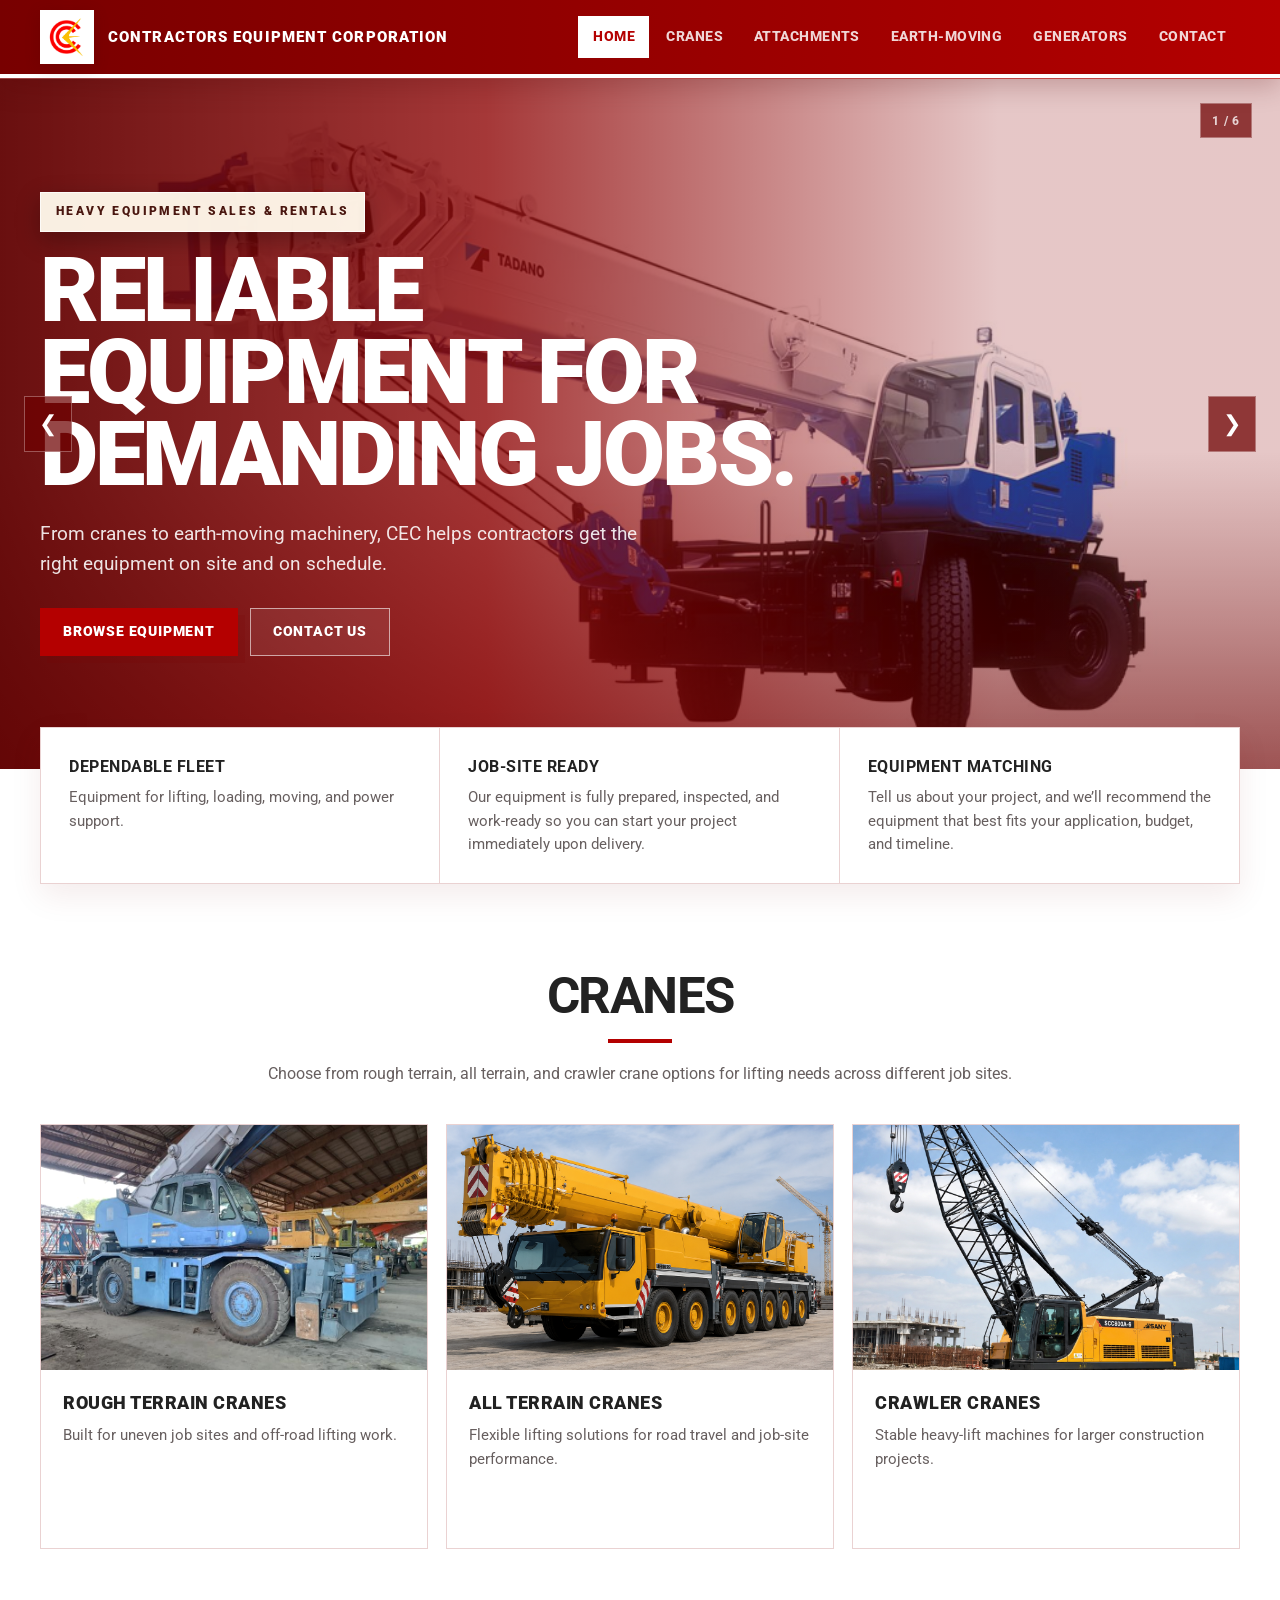
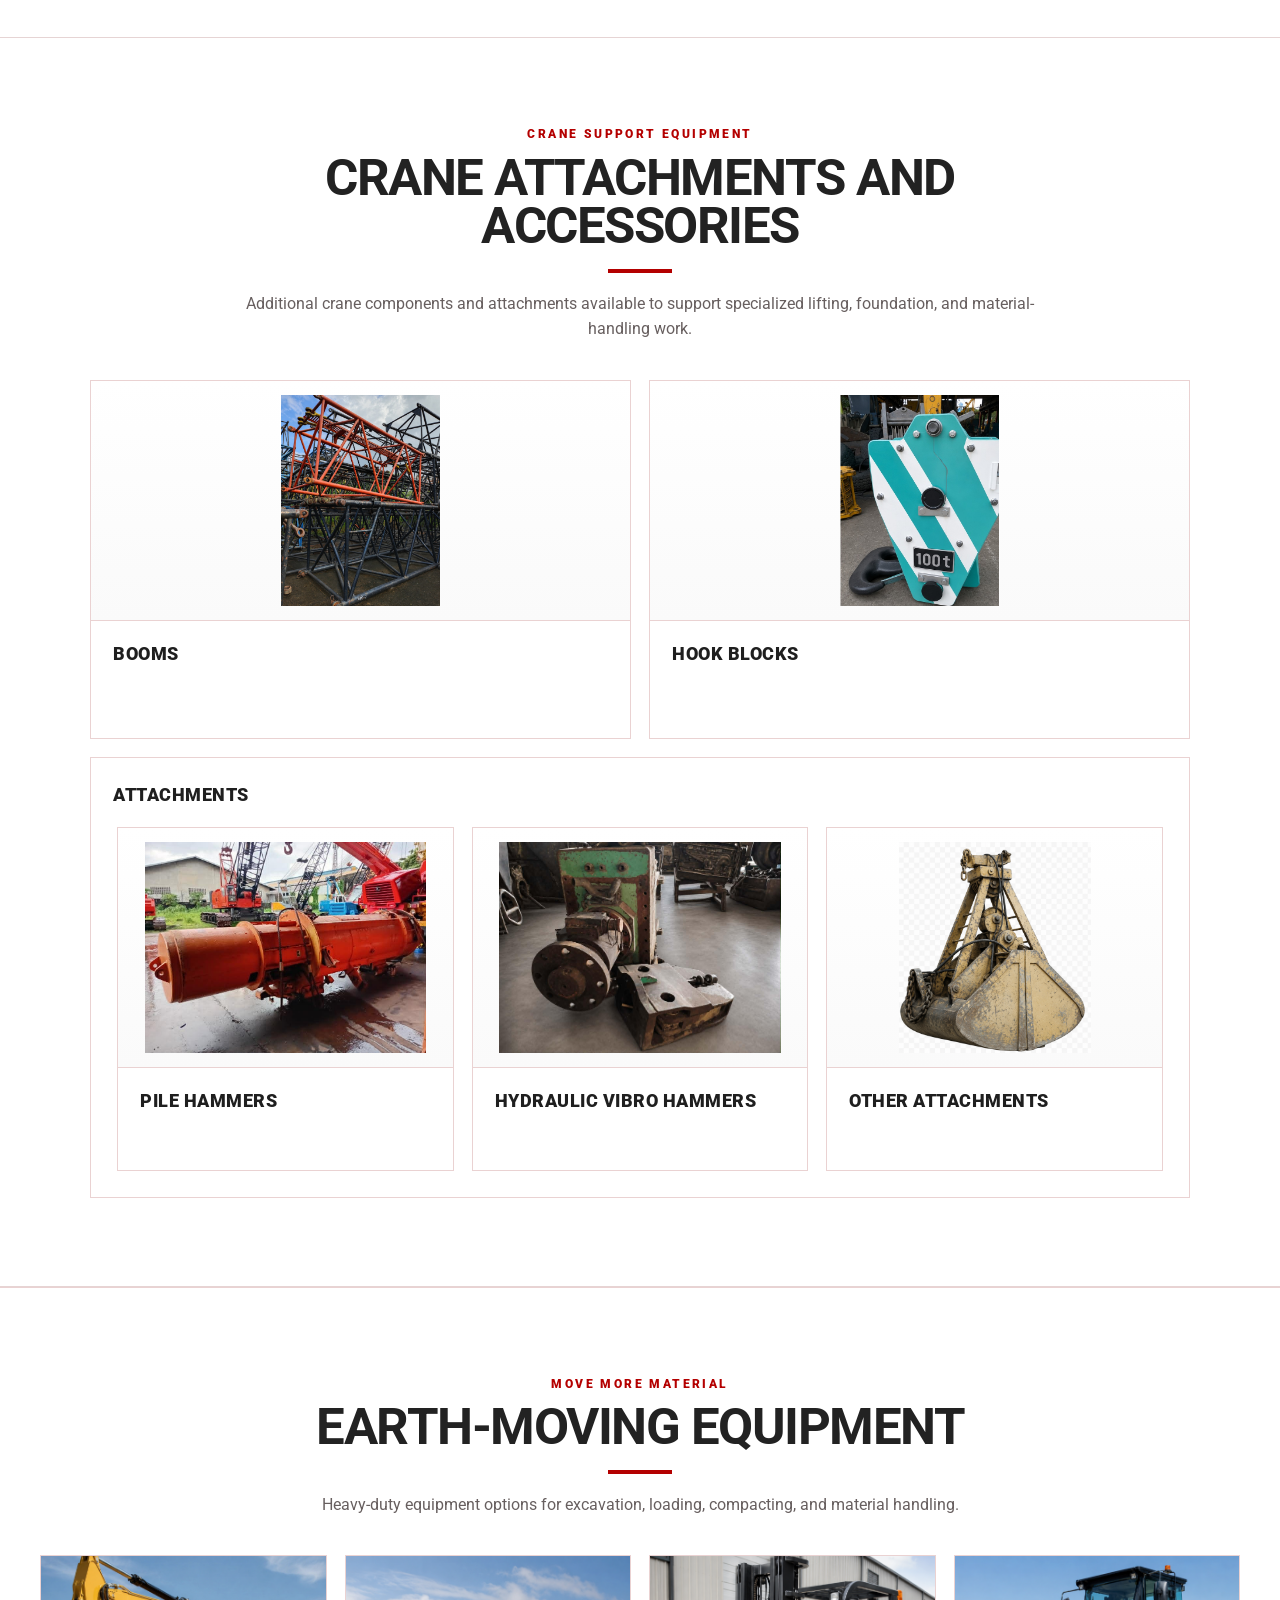
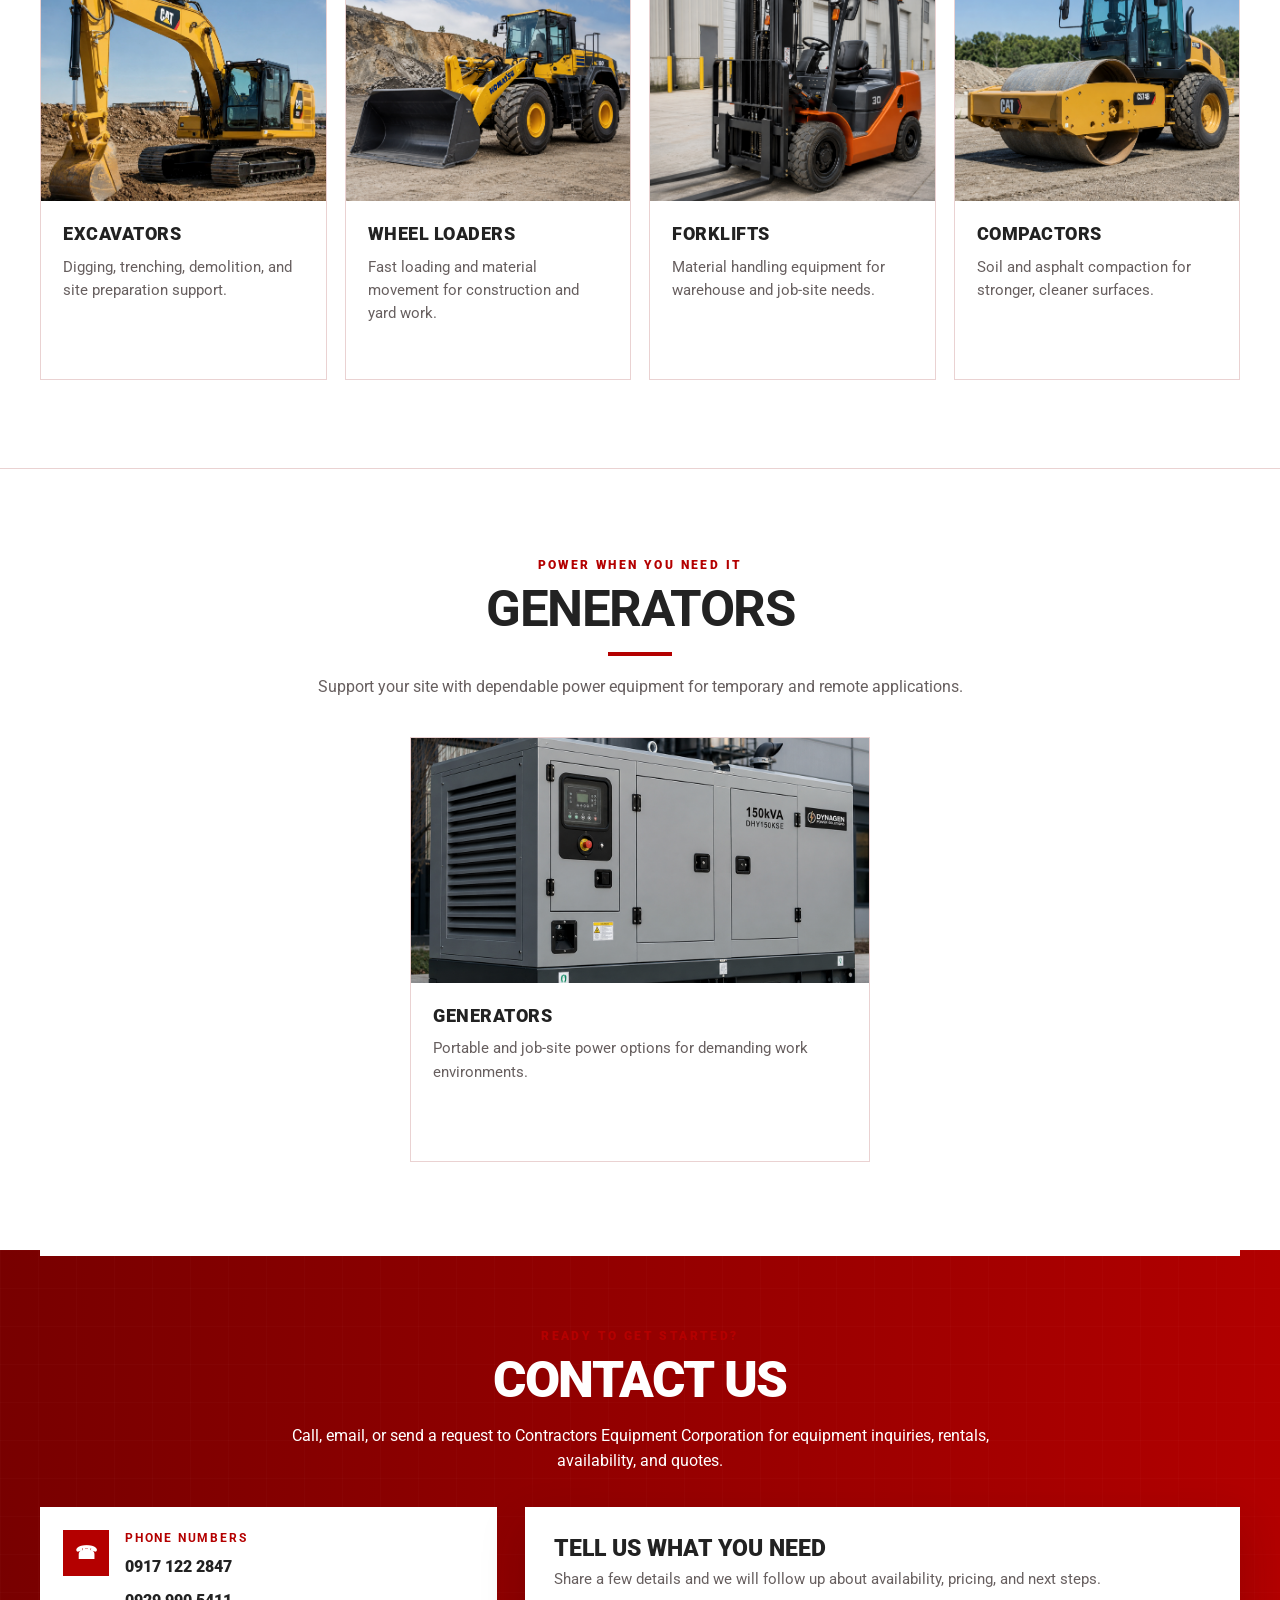
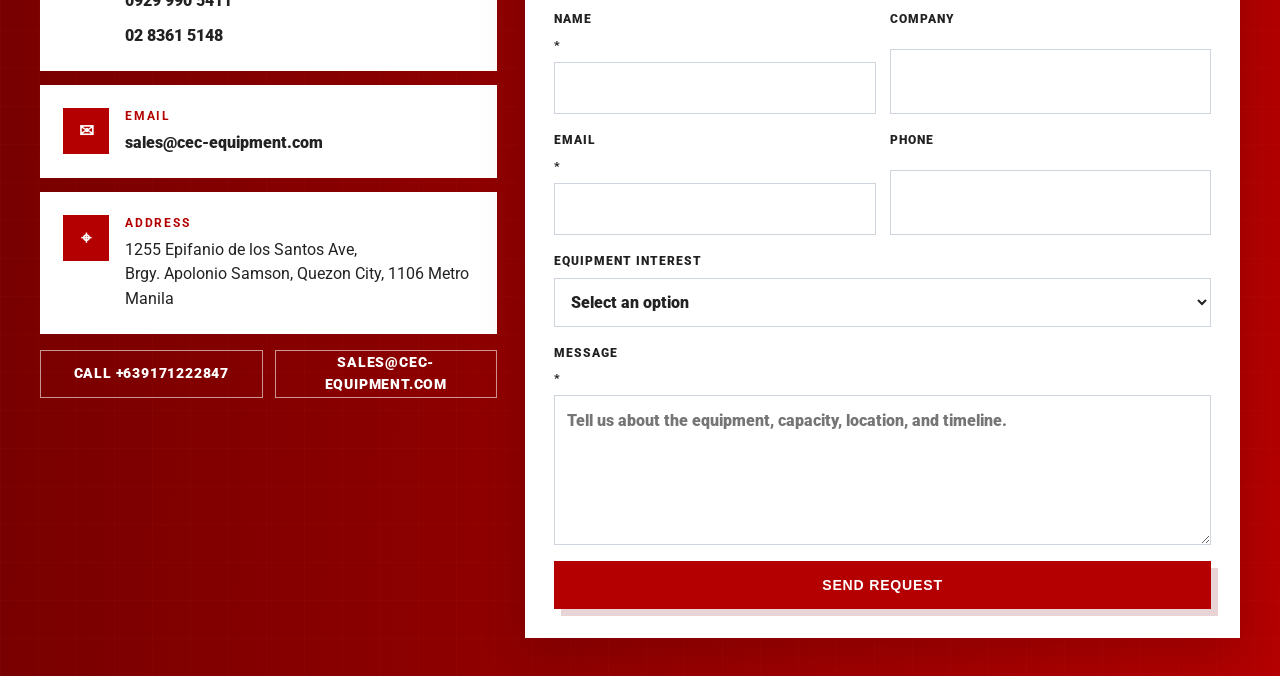
<file: index.html>
<!DOCTYPE html>

<html lang="en">
<head>
<meta charset="utf-8"/>
<meta content="width=device-width, initial-scale=1.0" name="viewport"/>
<title>CEC | Contractors Equipment Corporation</title>
<link href="styles.css" rel="stylesheet"/>
</head>
<body>
<header class="site-header">
<div class="nav-container">
<a aria-label="Contractors Equipment Corporation home" class="brand" href="index.html">
<img alt="CEC logo" class="brand-logo" src="img/logo.png"/>
<span class="brand-text">Contractors Equipment Corporation</span>
</a>
<nav aria-label="Main navigation" class="main-nav">
<a class="active" href="index.html">Home</a>
<a href="#cranes">Cranes</a>
<a href="#crane-attachments">Attachments</a>
<a href="index.html#earth-moving">Earth-Moving</a>
<a href="#generators">Generators</a>
<a href="#contact">Contact</a>
</nav>
</div>
</header>
<main>
<section aria-label="Featured equipment slideshow" class="hero">
<div class="slideshow-container">
<div class="slides-wrapper">
<div class="mySlides fade">
<div class="numbertext">1 / 6</div>
<img alt="Rough Terrain Crane" src="img/cranes/rough-terrain-crane.png"/>
</div>
<div class="mySlides fade">
<div class="numbertext">2 / 6</div>
<img alt="All Terrain Crane" src="img/cranes/all-terrain-crane.png"/>
</div>
<div class="mySlides fade">
<div class="numbertext">3 / 6</div>
<img alt="Crawler Crane" src="img/cranes/crawler-crane.png"/>
</div>
<div class="mySlides fade">
<div class="numbertext">4 / 6</div>
<img alt="Earth-moving equipment at work" src="img/cranes/excavator.png"/>
</div>
<div class="mySlides fade">
<div class="numbertext">5 / 6</div>
<img alt="Industrial job site equipment" src="img/cranes/wheel-loader.png"/>
</div>
<div class="mySlides fade">
<div class="numbertext">6 / 6</div>
<img alt="Equipment ready for rental" src="img/cranes/generator.png"/>
</div>
</div>
<div class="hero-overlay">
<p class="section-eyebrow">Heavy equipment sales &amp; rentals</p>
<h1>Reliable equipment for demanding jobs.</h1>
<p>From cranes to earth-moving machinery, CEC helps contractors get the right equipment on site and on schedule.</p>
<div class="hero-actions">
<a class="primary-button" href="#cranes">Browse Equipment</a>
<a class="secondary-button" href="#contact">Contact Us</a>
</div>
</div>
<button aria-label="Previous slide" class="prev" onclick="plusSlides(-1)">❮</button>
<button aria-label="Next slide" class="next" onclick="plusSlides(1)">❯</button>
</div>
<div aria-label="Slideshow navigation" class="dots-container">
<button aria-label="Slide 1" class="dot" onclick="currentSlide(1)"></button>
<button aria-label="Slide 2" class="dot" onclick="currentSlide(2)"></button>
<button aria-label="Slide 3" class="dot" onclick="currentSlide(3)"></button>
<button aria-label="Slide 4" class="dot" onclick="currentSlide(4)"></button>
<button aria-label="Slide 5" class="dot" onclick="currentSlide(5)"></button>
<button aria-label="Slide 6" class="dot" onclick="currentSlide(6)"></button>
</div>
</section>
<section aria-label="Company highlights" class="intro-band">
<div class="intro-card">
<strong>Dependable Fleet</strong>
<span>Equipment for lifting, loading, moving, and power support.</span>
</div>
<div class="intro-card">
<strong>Job-Site Ready</strong>
<span>Our equipment is fully prepared, inspected, and work-ready so you can start your project immediately upon delivery.</span>
</div>
<div class="intro-card">
<strong>Equipment Matching</strong>
<span>Tell us about your project, and we’ll recommend the equipment that best fits your application, budget, and timeline.</span>
</div>
</section>
<section aria-labelledby="cranes-heading" class="equipment-section" id="cranes">
<div class="section-heading">
<h2 id="cranes-heading">Cranes</h2>
<p>Choose from rough terrain, all terrain, and crawler crane options for lifting needs across different job sites.</p>
</div>
<div class="equipment-grid three-column">
<article class="equipment-card">
<a aria-label="View Rough Terrain Cranes" href="rough-terrain-cranes.html">
<img alt="Tadano GR-350 rough terrain crane" src="img/cranes/rt_35_tadano_gr350_replaces_gr300.jpg"/>
<div class="equipment-card-body">
<h3>Rough Terrain Cranes</h3>
<p>Built for uneven job sites and off-road lifting work.</p>
</div>
</a>
</article>
<article class="equipment-card">
<a aria-label="View All Terrain Cranes" href="all-terrain-cranes.html">
<img alt="All Terrain Crane" src="img/cranes/all-terrain-crane.png"/>
<div class="equipment-card-body">
<h3>All Terrain Cranes</h3>
<p>Flexible lifting solutions for road travel and job-site performance.</p>
</div>
</a>
</article>
<article class="equipment-card">
<a aria-label="View Crawler Cranes" href="crawler-cranes.html">
<img alt="Crawler Crane" src="img/cranes/crawler-crane.png"/>
<div class="equipment-card-body">
<h3>Crawler Cranes</h3>
<p>Stable heavy-lift machines for larger construction projects.</p>
</div>
</a>
</article>
</div>
</section>
<section aria-labelledby="attachments-heading" class="equipment-section attachments-section" id="crane-attachments">
<div class="section-heading">
<p class="section-eyebrow">Crane support equipment</p>
<h2 id="attachments-heading">Crane Attachments and Accessories</h2>
<p>Additional crane components and attachments available to support specialized lifting, foundation, and material-handling work.</p>
</div>
<div class="accessory-grid">
<article class="accessory-card accessory-card-link">
<a aria-label="View Booms" href="booms.html"><div class="attachment-card-image boom-card-image"><img alt="Crane boom sections in an industrial yard" loading="lazy" src="img/attachments/boom-sections-cx550-sc800.jpg"/></div>
<h3>Booms</h3>
</a>
</article>
<article class="accessory-card accessory-card-link">
<a aria-label="View Hook Blocks" href="hook-blocks.html"><div class="attachment-card-image hook-block-card-image"><img alt="100 ton hook block" loading="lazy" src="img/attachments/hook-block-100t.jpg"/></div>
<h3>Hook Blocks</h3>
</a>
</article>
<article class="accessory-card accessory-card-wide">
<h3>Attachments</h3>
<div aria-label="Crane attachment categories" class="attachment-tree attachment-card-links">
<a aria-label="View Pile Hammers" class="attachment-group attachment-link-card" href="pile-hammers.html">
<div class="attachment-card-image pile-hammer-card-image"><img alt="Nippon Sharyo NH70 hydraulic pile hammer" loading="lazy" src="img/attachments/hydraulic-pile-hammer-nippon-sharyo-nh70-1.jpg"/></div>
<h3>Pile Hammers</h3>
</a>
<a aria-label="View Hydraulic Vibro Hammers" class="attachment-group attachment-link-card" href="vibro-hammers.html"><div class="attachment-card-image vibro-hammer-card-image"><img alt="Palsonic 25 hydraulic vibro hammer" loading="lazy" src="img/attachments/hydraulic-vibro-hammer-palsonic-25.jpg"/></div>
<h3>Hydraulic Vibro Hammers</h3>
</a>
<a aria-label="View Other Attachments" class="attachment-group attachment-link-card" href="other-attachments.html">
<div class="attachment-card-image clamshell-card-image"><img alt="Clamshell bucket attachment" loading="lazy" src="img/attachments/clamshell-bucket.png"/></div>
<h3>Other Attachments</h3>
</a>
</div>
</article>
</div>
</section>
<section aria-labelledby="earth-heading" class="equipment-section alt" id="earth-moving">
<div class="section-heading">
<p class="section-eyebrow">Move more material</p>
<h2 id="earth-heading">Earth-Moving Equipment</h2>
<p>Heavy-duty equipment options for excavation, loading, compacting, and material handling.</p>
</div>
<div class="equipment-grid">
<article class="equipment-card">
<a aria-label="View Excavators" href="excavators.html">
<img alt="Excavators" src="img/cranes/excavator.png"/>
<div class="equipment-card-body">
<h3>Excavators</h3>
<p>Digging, trenching, demolition, and site preparation support.</p>
</div>
</a>
</article>
<article class="equipment-card">
<a aria-label="View Wheel Loaders" href="wheel-loaders.html">
<img alt="Wheel Loaders" src="img/cranes/wheel-loader.png"/>
<div class="equipment-card-body">
<h3>Wheel Loaders</h3>
<p>Fast loading and material movement for construction and yard work.</p>
</div>
</a>
</article>
<article class="equipment-card">
<a aria-label="View Forklifts" href="forklifts.html">
<img alt="Forklifts" src="img/cranes/forklift.png"/>
<div class="equipment-card-body">
<h3>Forklifts</h3>
<p>Material handling equipment for warehouse and job-site needs.</p>
</div>
</a>
</article>
<article class="equipment-card">
<a aria-label="View Compactors" href="compactors.html">
<img alt="Compactors" src="img/cranes/compactor.png"/>
<div class="equipment-card-body">
<h3>Compactors</h3>
<p>Soil and asphalt compaction for stronger, cleaner surfaces.</p>
</div>
</a>
</article>
</div>
</section>
<section aria-labelledby="generators-heading" class="equipment-section" id="generators">
<div class="section-heading">
<p class="section-eyebrow">Power when you need it</p>
<h2 id="generators-heading">Generators</h2>
<p>Support your site with dependable power equipment for temporary and remote applications.</p>
</div>
<div class="equipment-grid single-card">
<article class="equipment-card">
<a aria-label="View Generators" href="generators.html">
<img alt="Generators" src="img/cranes/generator.png"/>
<div class="equipment-card-body">
<h3>Generators</h3>
<p>Portable and job-site power options for demanding work environments.</p>
</div>
</a>
</article>
</div>
</section>
</main>
<footer aria-labelledby="contact-heading" class="contact-section" id="contact">
<div class="contact-content">
<p class="section-eyebrow">Ready to get started?</p>
<h2 id="contact-heading">Contact Us</h2>
<p class="contact-intro">Call, email, or send a request to Contractors Equipment Corporation for equipment inquiries, rentals, availability, and quotes.</p>
<div class="contact-layout">
<div aria-label="Contact information" class="contact-details">
<div class="contact-card">
<div aria-hidden="true" class="contact-icon">☎</div>
<div>
<h3>Phone Numbers</h3>
<div class="phone-list" data-phone-list="">
<p><a href="tel:+10000000000">(000) 000-0000</a></p>
</div>
</div>
</div>
<div class="contact-card">
<div aria-hidden="true" class="contact-icon">✉</div>
<div>
<h3>Email</h3>
<p><a data-email-link="" href="mailto:info@cec-equipment.com">info@cec-equipment.com</a></p>
</div>
</div>
<div class="contact-card">
<div aria-hidden="true" class="contact-icon">⌖</div>
<div>
<h3>Address</h3>
<p data-address="">Street Address<br/>City, State ZIP</p>
</div>
</div>
<div class="contact-actions contact-actions-inline">
<a class="secondary-button light" data-primary-phone-link="" href="tel:+10000000000">Call Now</a>
<a class="secondary-button light" data-email-link="" href="mailto:info@cec-equipment.com">Send Email</a>
</div>
</div>
<form action="https://formspree.io/f/YOUR_FORM_ID" class="contact-form" data-contact-form="" id="contact-form" method="POST">
<input data-form-subject="" name="_subject" type="hidden" value="New equipment inquiry from CEC website"/>
<input aria-hidden="true" autocomplete="off" class="form-honeypot" name="_gotcha" tabindex="-1" type="text"/>
<div class="form-heading">
<h3>Tell us what you need</h3>
<p>Share a few details and we will follow up about availability, pricing, and next steps.</p>
</div>
<div class="form-grid">
<label>
 Name <span aria-hidden="true">*</span>
<input autocomplete="name" name="name" required="" type="text"/>
</label>
<label>
 Company
 <input autocomplete="organization" name="company" type="text"/>
</label>
</div>
<div class="form-grid">
<label>
 Email <span aria-hidden="true">*</span>
<input autocomplete="email" name="email" required="" type="email"/>
</label>
<label>
 Phone
 <input autocomplete="tel" name="phone" type="tel"/>
</label>
</div>
<label>
 Equipment Interest
 <select name="equipment_interest">
<option value="">Select an option</option>
<option>Rough Terrain Crane</option>
<option>All Terrain Crane</option>
<option>Crawler Crane</option>
<option>Excavator</option>
<option>Wheel Loader</option>
<option>Forklift</option>
<option>Compactor</option>
<option>Generator</option>
<option>Other / Not Sure</option>
</select>
</label>
<label>
 Message <span aria-hidden="true">*</span>
<textarea name="message" placeholder="Tell us about the equipment, capacity, location, and timeline." required="" rows="5"></textarea>
</label>
<button class="primary-button form-submit" type="submit">Send Request</button>
</form>
</div>
</div>
</footer>
<script>
 let slideIndex = 1;
 const slidesWrapper = document.querySelector('.slides-wrapper');
 const slides = document.querySelectorAll('.mySlides');
 const dots = document.getElementsByClassName('dot');
 let autoScrollInterval;

 function showSlides(n) {
 if (!slidesWrapper || !slides.length) return;
 if (n > slides.length) { slideIndex = 1; }
 if (n < 1) { slideIndex = slides.length; }
 slidesWrapper.style.transform = `translateX(-${(slideIndex - 1) * 100}%)`;
 for (let i = 0; i < dots.length; i++) {
 dots[i].className = dots[i].className.replace(' active', '');
 }
 if (dots[slideIndex - 1]) {
 dots[slideIndex - 1].className += ' active';
 }
 }

 function plusSlides(n) {
 showSlides(slideIndex += n);
 resetAutoScroll();
 }

 function currentSlide(n) {
 showSlides(slideIndex = n);
 resetAutoScroll();
 }

 function autoScroll() {
 showSlides(slideIndex += 1);
 }

 function resetAutoScroll() {
 clearInterval(autoScrollInterval);
 autoScrollInterval = setInterval(autoScroll, 5000);
 }

 showSlides(slideIndex);
 autoScrollInterval = setInterval(autoScroll, 5000);
 </script>
<script src="contact-info.js"></script>
</body>
</html>
</file>
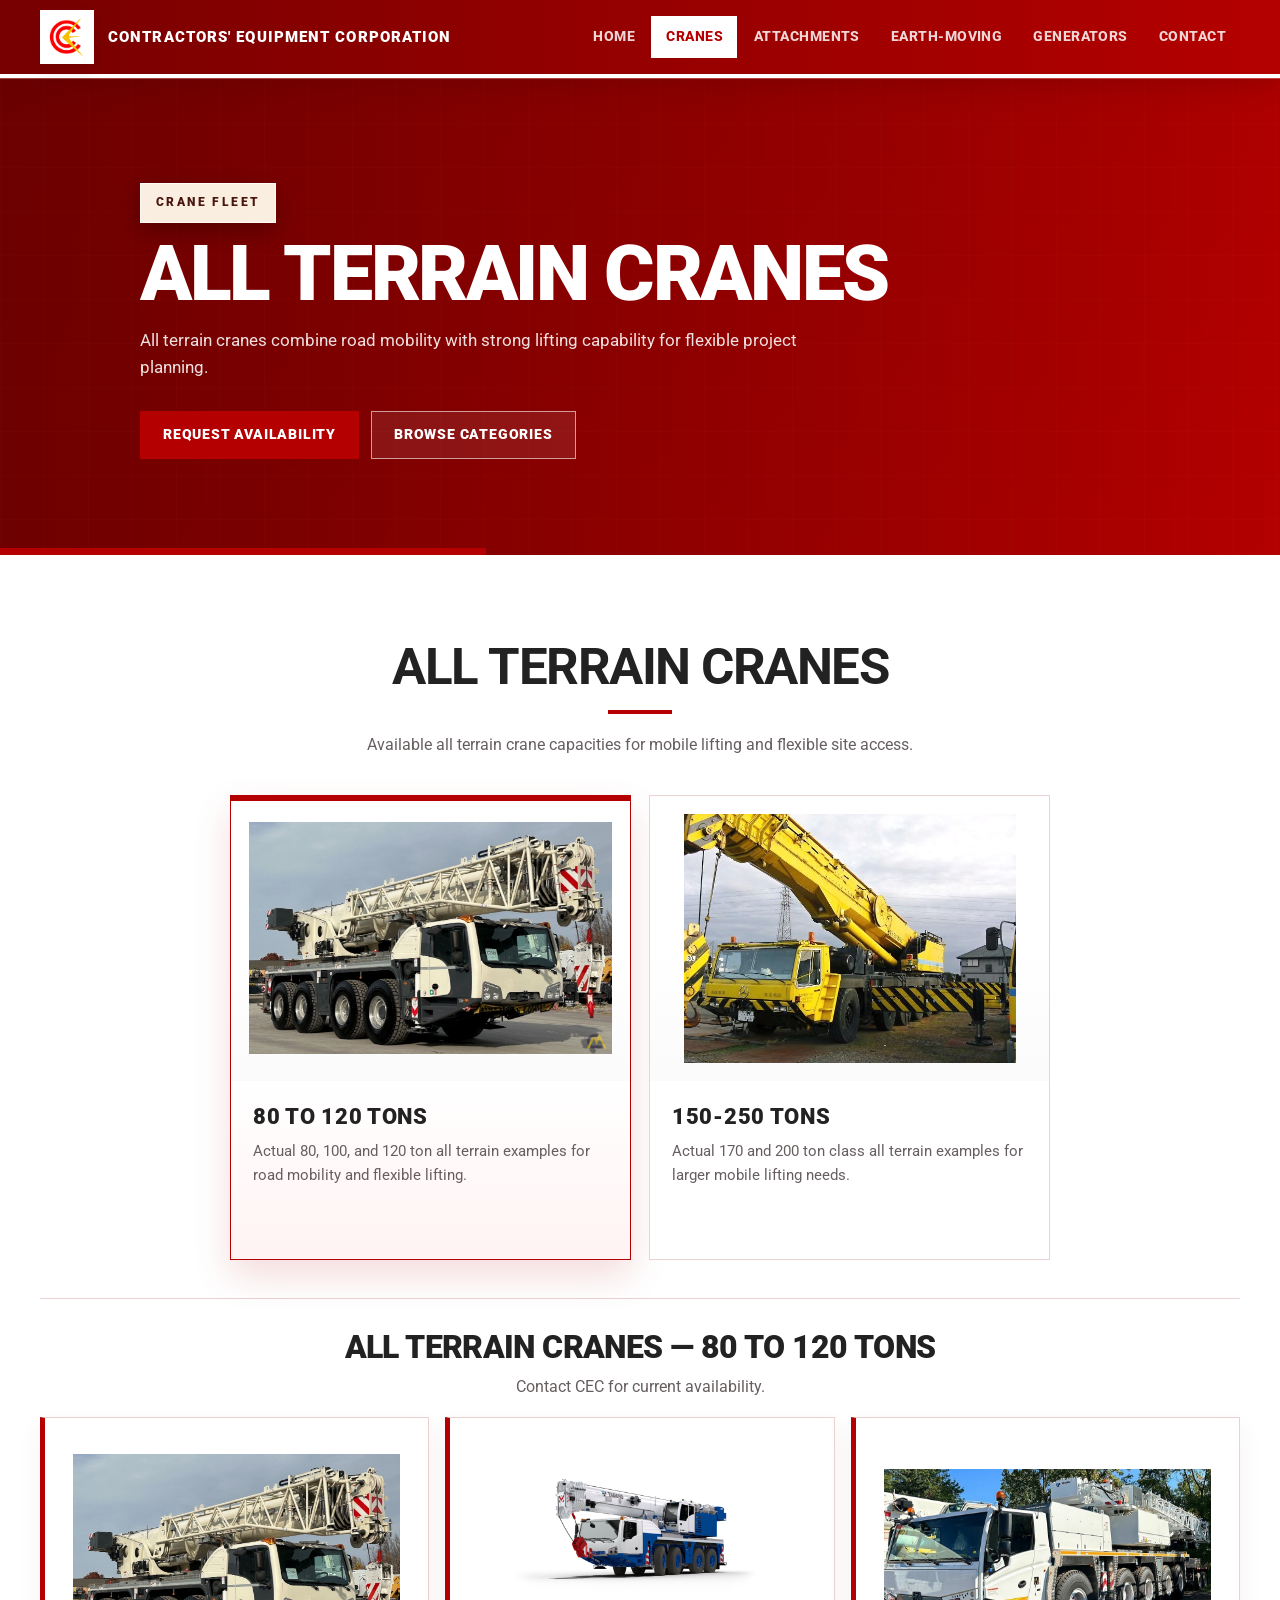
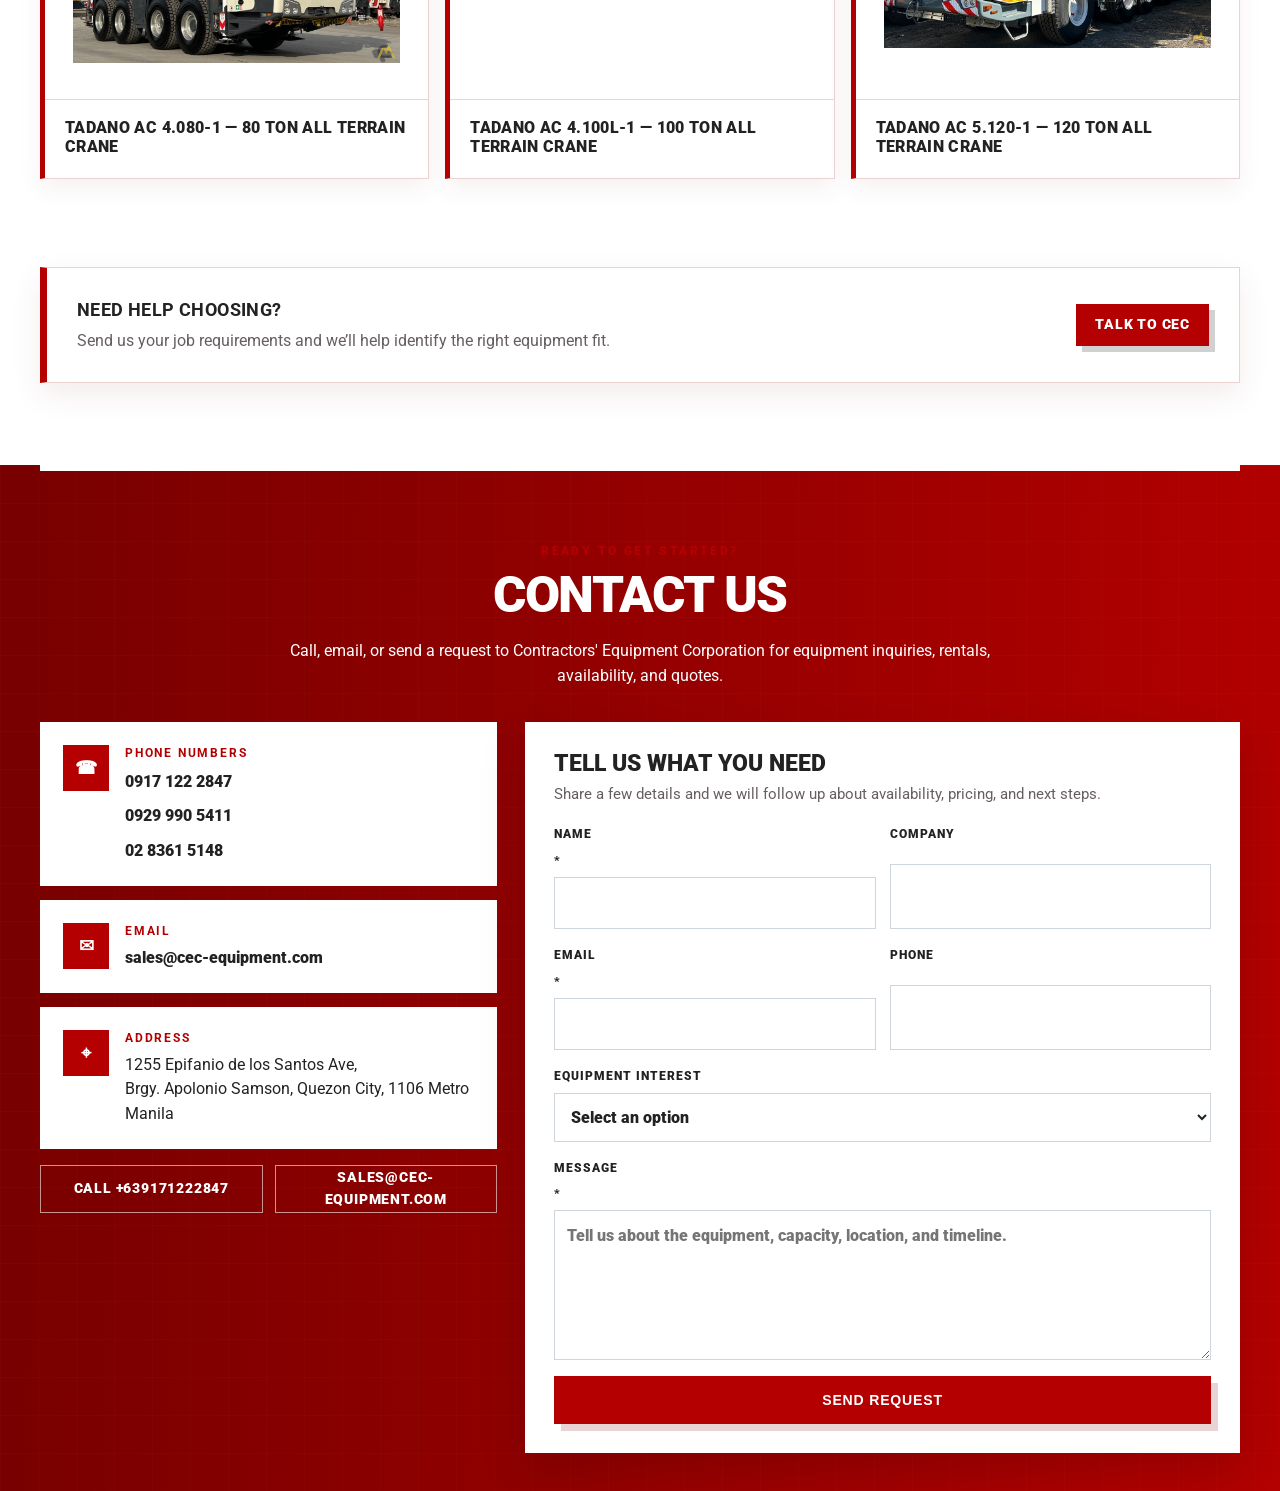
<file: all-terrain-cranes.html>
<!DOCTYPE html>

<html lang="en">
<head>
<meta charset="utf-8"/>
<meta content="width=device-width, initial-scale=1.0" name="viewport"/>
<title>CEC - All Terrain Cranes</title>
<link href="styles.css" rel="stylesheet"/>
</head>
<body data-crane-listings-page="all-terrain">
<header class="site-header">
<div class="nav-container">
<a aria-label="Contractors Equipment Corporation home" class="brand" href="index.html">
<img alt="CEC logo" class="brand-logo" src="img/logo.png"/>
<span class="brand-text">Contractors' Equipment Corporation</span>
</a>
<nav aria-label="Main navigation" class="main-nav">
<a href="index.html">Home</a>
<a class="active" href="index.html#cranes">Cranes</a>
<a href="index.html#crane-attachments">Attachments</a>
<a href="index.html#earth-moving">Earth-Moving</a>
<a href="index.html#generators">Generators</a>
<a href="#contact">Contact</a>
</nav>
</div>
</header>
<main>
<section class="page-hero">
<div class="page-hero-content">
<p class="section-eyebrow">Crane fleet</p>
<h1>All Terrain Cranes</h1>
<p>All terrain cranes combine road mobility with strong lifting capability for flexible project planning.</p>
<div class="hero-actions">
<a class="primary-button" href="#contact">Request Availability</a>
<a class="secondary-button" href="index.html#cranes">Browse Categories</a>
</div>
</div>
</section>
<section aria-labelledby="fleet-heading" class="equipment-section fleet-section">
<div class="section-heading">
<h2 id="fleet-heading">All Terrain Cranes</h2>
<p>Available all terrain crane capacities for mobile lifting and flexible site access.</p>
</div>
<div class="equipment-grid two-column"><article aria-controls="listings-display" aria-pressed="true" class="equipment-card capacity-card listing-tab is-active" data-listing-capacity="all-80-120" role="button" tabindex="0">
<img alt="Tadano AC 4.080-1 all terrain crane for the 80 to 120 ton lifting category" class="crane-model-image" src="img/cranes/at_80_tadano_ac-4-080-1.jpg"/>
<div class="equipment-card-body">
<h3>80 to 120 Tons</h3>
<p>Actual 80, 100, and 120 ton all terrain examples for road mobility and flexible lifting.</p>
</div>
</article>
<article aria-controls="listings-display" aria-pressed="false" class="equipment-card capacity-card listing-tab" data-listing-capacity="all-150-250" role="button" tabindex="0">
<img alt="Tadano AR2000M all terrain crane for the 150 to 250 ton lifting category" class="crane-model-image" src="img/cranes/at_200_tadano_ar2000m.jpg"/>
<div class="equipment-card-body">
<h3>150-250 Tons</h3>
<p>Actual 170 and 200 ton class all terrain examples for larger mobile lifting needs.</p>
</div>
</article></div><div aria-live="polite" class="examples-block crane-listing-block" id="listings-display"><div class="examples-heading"><h3 data-listing-title="">All Terrain Cranes — 80 to 120 Tons</h3><p data-listing-intro="">Contact CEC for current availability.</p></div><div class="examples-grid listing-grid" data-listing-grid=""><article class="example-card"><div class="example-card-image"><img alt="Tadano AC 4.080-1 — 80 Ton All Terrain Crane image" src="img/cranes/at_80_tadano_ac-4-080-1.jpg"/></div><h4>Tadano AC 4.080-1 — 80 Ton All Terrain Crane</h4></article><article class="example-card"><div class="example-card-image"><img alt="Tadano AC 4.100L-1 — 100 Ton All Terrain Crane image" src="img/cranes/at_100_tadano_ac-4-100l-1.png"/></div><h4>Tadano AC 4.100L-1 — 100 Ton All Terrain Crane</h4></article><article class="example-card"><div class="example-card-image"><img alt="Tadano AC 5.120-1 — 120 Ton All Terrain Crane image" src="img/cranes/at_120_tadano_ac-5-120-1.jpg"/></div><h4>Tadano AC 5.120-1 — 120 Ton All Terrain Crane</h4></article></div></div>
</section>
<section aria-label="Service highlights" class="service-band">
<div>
<strong>Need help choosing?</strong>
<span>Send us your job requirements and we’ll help identify the right equipment fit.</span>
</div>
<a class="primary-button compact" href="#contact">Talk to CEC</a>
</section>
</main>
<footer aria-labelledby="contact-heading" class="contact-section" id="contact">
<div class="contact-content">
<p class="section-eyebrow">Ready to get started?</p>
<h2 id="contact-heading">Contact Us</h2>
<p class="contact-intro">Call, email, or send a request to Contractors' Equipment Corporation for equipment inquiries, rentals, availability, and quotes.</p>
<div class="contact-layout">
<div aria-label="Contact information" class="contact-details">
<div class="contact-card">
<div aria-hidden="true" class="contact-icon">☎</div>
<div>
<h3>Phone Numbers</h3>
<div class="phone-list" data-phone-list="">
<p><a href="tel:+10000000000">(000) 000-0000</a></p>
</div>
</div>
</div>
<div class="contact-card">
<div aria-hidden="true" class="contact-icon">✉</div>
<div>
<h3>Email</h3>
<p><a data-email-link="" href="mailto:info@cec-equipment.com">info@cec-equipment.com</a></p>
</div>
</div>
<div class="contact-card">
<div aria-hidden="true" class="contact-icon">⌖</div>
<div>
<h3>Address</h3>
<p data-address="">Street Address<br/>City, State ZIP</p>
</div>
</div>
<div class="contact-actions contact-actions-inline">
<a class="secondary-button light" data-primary-phone-link="" href="tel:+10000000000">Call Now</a>
<a class="secondary-button light" data-email-link="" href="mailto:info@cec-equipment.com">Send Email</a>
</div>
</div>
<form action="https://formspree.io/f/YOUR_FORM_ID" class="contact-form" data-contact-form="" id="contact-form" method="POST">
<input data-form-subject="" name="_subject" type="hidden" value="New equipment inquiry from CEC website"/>
<input aria-hidden="true" autocomplete="off" class="form-honeypot" name="_gotcha" tabindex="-1" type="text"/>
<div class="form-heading">
<h3>Tell us what you need</h3>
<p>Share a few details and we will follow up about availability, pricing, and next steps.</p>
</div>
<div class="form-grid">
<label>
 Name <span aria-hidden="true">*</span>
<input autocomplete="name" name="name" required="" type="text"/>
</label>
<label>
 Company
 <input autocomplete="organization" name="company" type="text"/>
</label>
</div>
<div class="form-grid">
<label>
 Email <span aria-hidden="true">*</span>
<input autocomplete="email" name="email" required="" type="email"/>
</label>
<label>
 Phone
 <input autocomplete="tel" name="phone" type="tel"/>
</label>
</div>
<label>
 Equipment Interest
 <select name="equipment_interest">
<option value="">Select an option</option>
<option>Rough Terrain Crane</option>
<option>All Terrain Crane</option>
<option>Crawler Crane</option>
<option>Excavator</option>
<option>Wheel Loader</option>
<option>Forklift</option>
<option>Compactor</option>
<option>Generator</option>
<option>Other / Not Sure</option>
</select>
</label>
<label>
 Message <span aria-hidden="true">*</span>
<textarea name="message" placeholder="Tell us about the equipment, capacity, location, and timeline." required="" rows="5"></textarea>
</label>
<button class="primary-button form-submit" type="submit">Send Request</button>

</form>
</div>
</div>
</footer>
<script src="contact-info.js"></script><script src="crane-listings.js"></script>
</body>
</html>
</file>
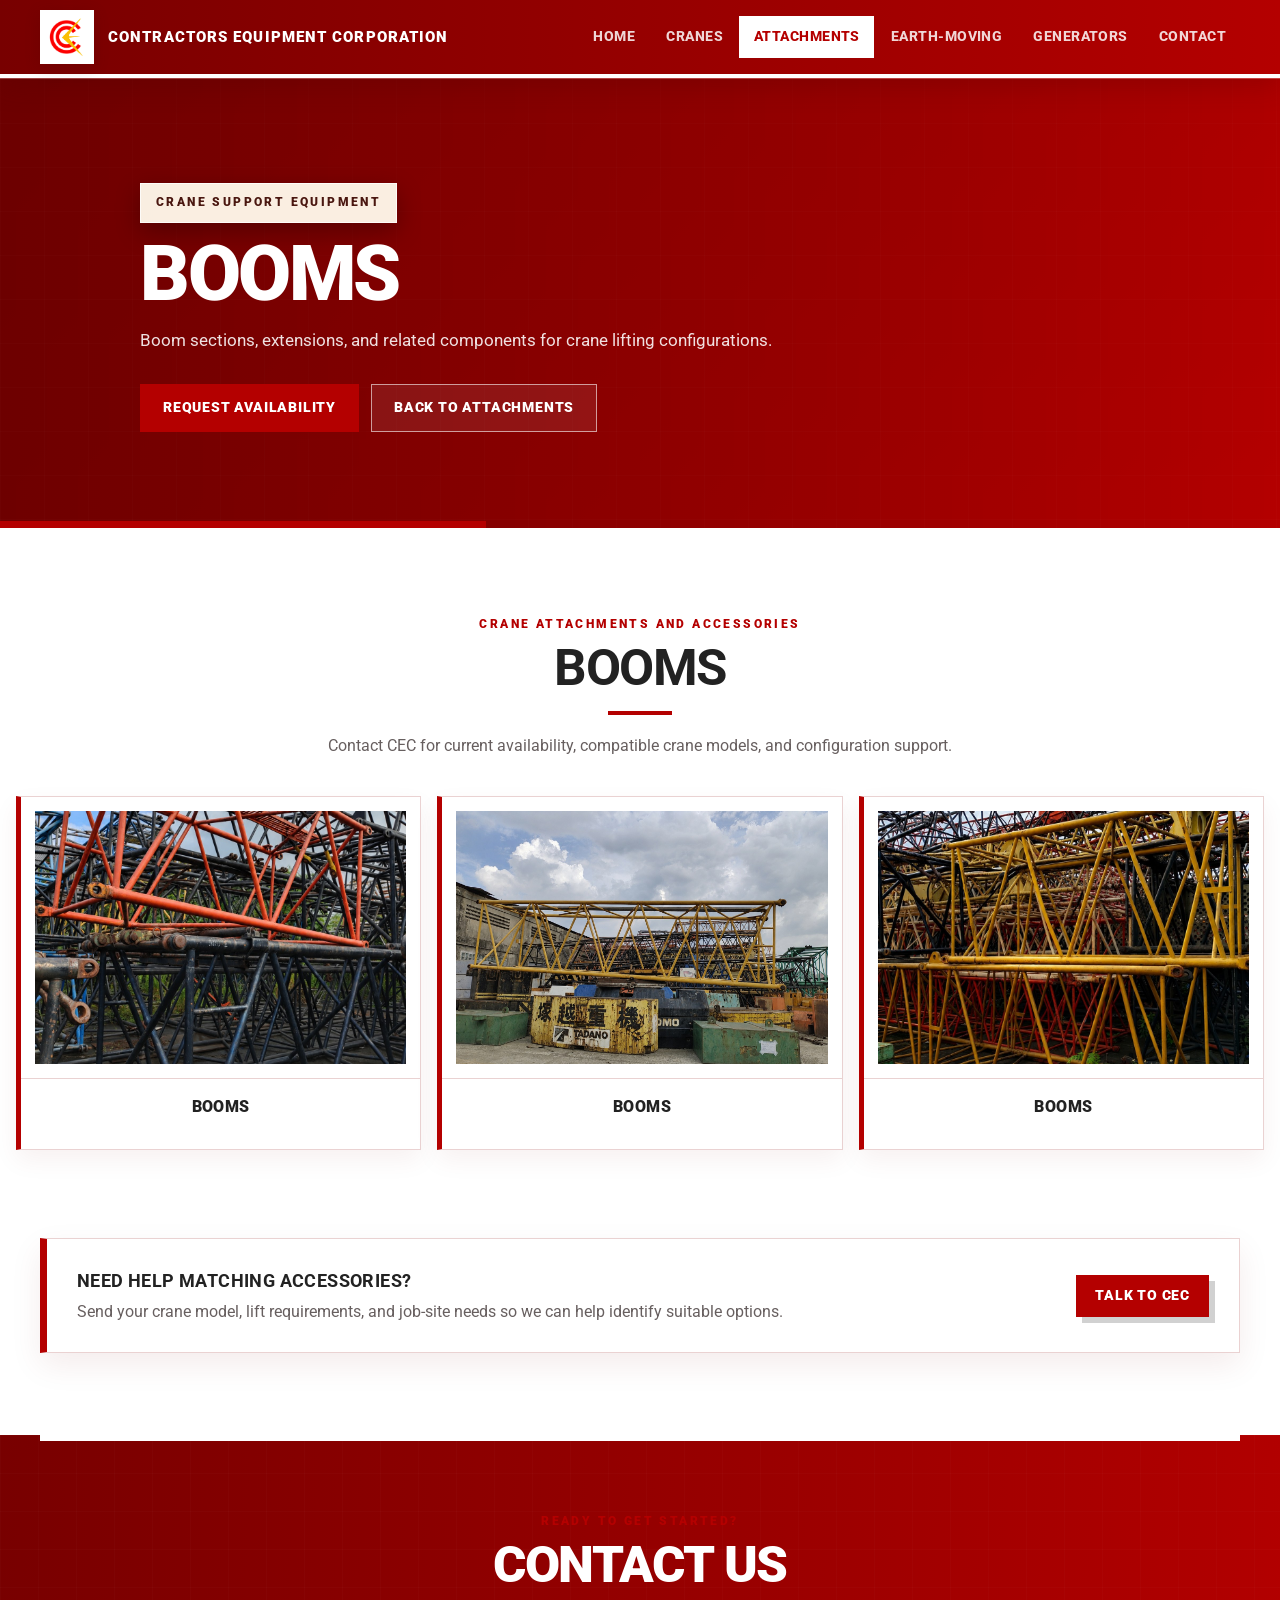
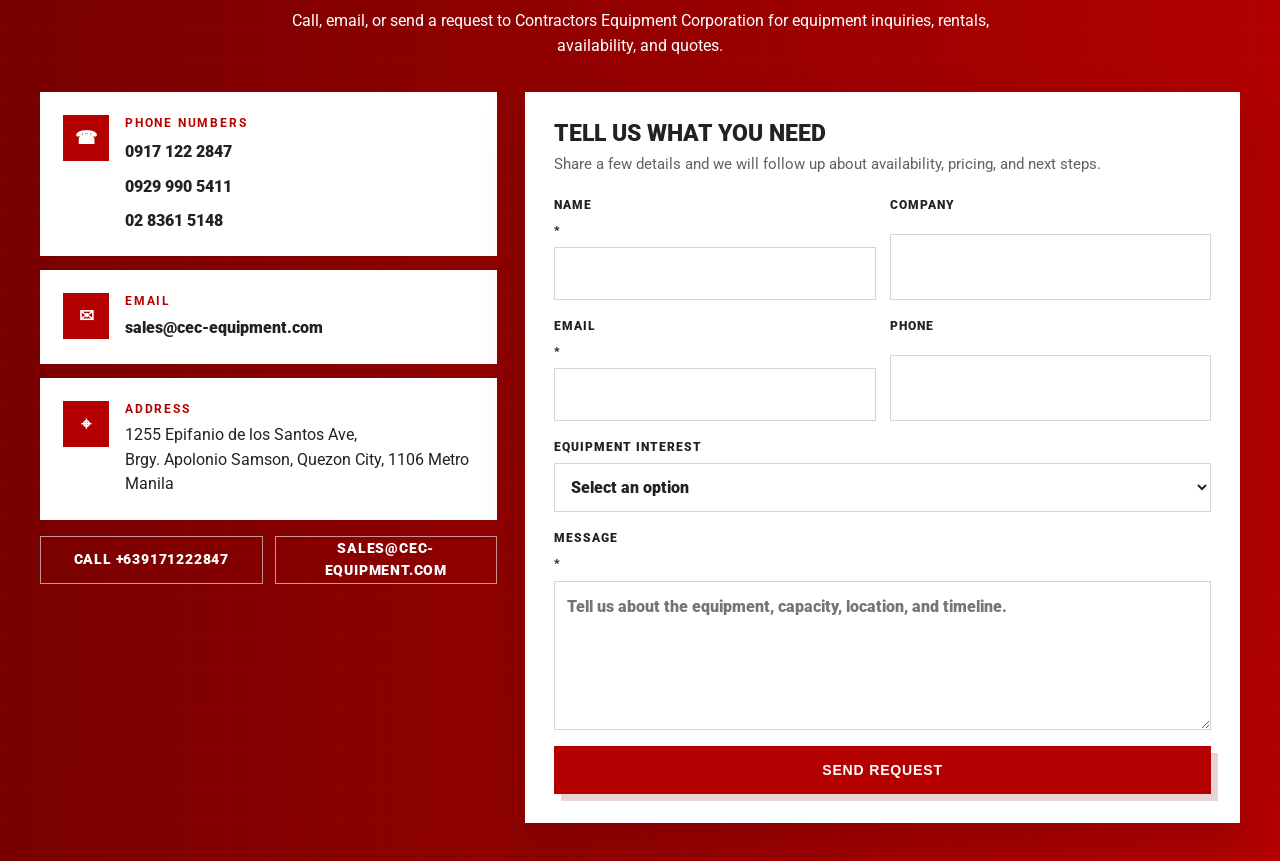
<file: booms.html>
<!DOCTYPE html>
<html lang="en">
<head>
<meta charset="utf-8"/>
<meta content="width=device-width, initial-scale=1.0" name="viewport"/>
<title>CEC - Booms</title>
<link href="styles.css" rel="stylesheet"/>
</head>
<body>
<header class="site-header">
<div class="nav-container">
<a aria-label="Contractors Equipment Corporation home" class="brand" href="index.html">
<img alt="CEC logo" class="brand-logo" src="img/logo.png"/>
<span class="brand-text">Contractors Equipment Corporation</span>
</a>
<nav aria-label="Main navigation" class="main-nav">
<a href="index.html">Home</a>
<a href="index.html#cranes">Cranes</a>
<a class="active" href="index.html#crane-attachments">Attachments</a>
<a href="index.html#earth-moving">Earth-Moving</a>
<a href="index.html#generators">Generators</a>
<a href="#contact">Contact</a>
</nav>
</div>
</header>
<main>
<section class="page-hero">
<div class="page-hero-content">
<p class="section-eyebrow">Crane support equipment</p>
<h1>Booms</h1>
<p>Boom sections, extensions, and related components for crane lifting configurations.</p>
<div class="hero-actions">
<a class="primary-button" href="#contact">Request Availability</a>
<a class="secondary-button" href="index.html#crane-attachments">Back to Attachments</a>
</div>
</div>
</section>
<section aria-labelledby="page-heading" class="equipment-section fleet-section attachments-detail-section">
<div class="section-heading">
<p class="section-eyebrow">Crane attachments and accessories</p>
<h2 id="page-heading">Booms</h2>
<p>Contact CEC for current availability, compatible crane models, and configuration support.</p>
</div>
<div class="examples-grid boom-listing-grid">
<article class="example-card attachment-example-card boom-example-card">
<div class="example-card-image">
<img alt="Stacked CX550 and SC800 crane boom sections in an industrial yard" loading="lazy" src="img/attachments/boom-sections-cx550-sc800.jpg"/>
</div>
<h4>Booms</h4>
</article>
<article class="example-card attachment-example-card boom-example-card">
<div class="example-card-image">
<img alt="SC1500 crane boom section and counterweight components in a yard" loading="lazy" src="img/attachments/boom-section-sc1500.jpg"/>
</div>
<h4>Booms</h4>
</article>
<article class="example-card attachment-example-card boom-example-card">
<div class="example-card-image">
<img alt="Kobelco 55 ton crane boom sections stacked in an industrial yard" loading="lazy" src="img/attachments/boom-sections-kobelco-55t.jpg"/>
</div>
<h4>Booms</h4>
</article>
</div>
</section>
<section aria-label="Service highlights" class="service-band">
<div>
<strong>Need help matching accessories?</strong>
<span>Send your crane model, lift requirements, and job-site needs so we can help identify suitable options.</span>
</div>
<a class="primary-button compact" href="#contact">Talk to CEC</a>
</section>
</main>
<footer aria-labelledby="contact-heading" class="contact-section" id="contact">
<div class="contact-content">
<p class="section-eyebrow">Ready to get started?</p>
<h2 id="contact-heading">Contact Us</h2>
<p class="contact-intro">Call, email, or send a request to Contractors Equipment Corporation for equipment inquiries, rentals, availability, and quotes.</p>
<div class="contact-layout">
<div aria-label="Contact information" class="contact-details">
<div class="contact-card">
<div aria-hidden="true" class="contact-icon">☎</div>
<div>
<h3>Phone Numbers</h3>
<div class="phone-list" data-phone-list="">
<p><a href="tel:+10000000000">(000) 000-0000</a></p>
</div>
</div>
</div>
<div class="contact-card">
<div aria-hidden="true" class="contact-icon">✉</div>
<div>
<h3>Email</h3>
<p><a data-email-link="" href="mailto:info@cec-equipment.com">info@cec-equipment.com</a></p>
</div>
</div>
<div class="contact-card">
<div aria-hidden="true" class="contact-icon">⌖</div>
<div>
<h3>Address</h3>
<p data-address="">Street Address<br/>City, State ZIP</p>
</div>
</div>
<div class="contact-actions contact-actions-inline">
<a class="secondary-button light" data-primary-phone-link="" href="tel:+10000000000">Call Now</a>
<a class="secondary-button light" data-email-link="" href="mailto:info@cec-equipment.com">Send Email</a>
</div>
</div>
<form action="https://formspree.io/f/YOUR_FORM_ID" class="contact-form" data-contact-form="" id="contact-form" method="POST">
<input data-form-subject="" name="_subject" type="hidden" value="New equipment inquiry from CEC website"/>
<input aria-hidden="true" autocomplete="off" class="form-honeypot" name="_gotcha" tabindex="-1" type="text"/>
<div class="form-heading">
<h3>Tell us what you need</h3>
<p>Share a few details and we will follow up about availability, pricing, and next steps.</p>
</div>
<div class="form-grid">
<label>
 Name <span aria-hidden="true">*</span>
<input autocomplete="name" name="name" required="" type="text"/>
</label>
<label>
 Company
 <input autocomplete="organization" name="company" type="text"/>
</label>
</div>
<div class="form-grid">
<label>
 Email <span aria-hidden="true">*</span>
<input autocomplete="email" name="email" required="" type="email"/>
</label>
<label>
 Phone
 <input autocomplete="tel" name="phone" type="tel"/>
</label>
</div>
<label>
 Equipment Interest
 <select name="equipment_interest">
<option value="">Select an option</option>
<option>Rough Terrain Crane</option>
<option>All Terrain Crane</option>
<option>Crawler Crane</option>
<option>Excavator</option>
<option>Wheel Loader</option>
<option>Forklift</option>
<option>Compactor</option>
<option>Generator</option>
<option>Other / Not Sure</option>
</select>
</label>
<label>
 Message <span aria-hidden="true">*</span>
<textarea name="message" placeholder="Tell us about the equipment, capacity, location, and timeline." required="" rows="5"></textarea>
</label>
<button class="primary-button form-submit" type="submit">Send Request</button>
</form>
</div>
</div>
</footer>
<script src="contact-info.js"></script>
</body>
</html>
</file>
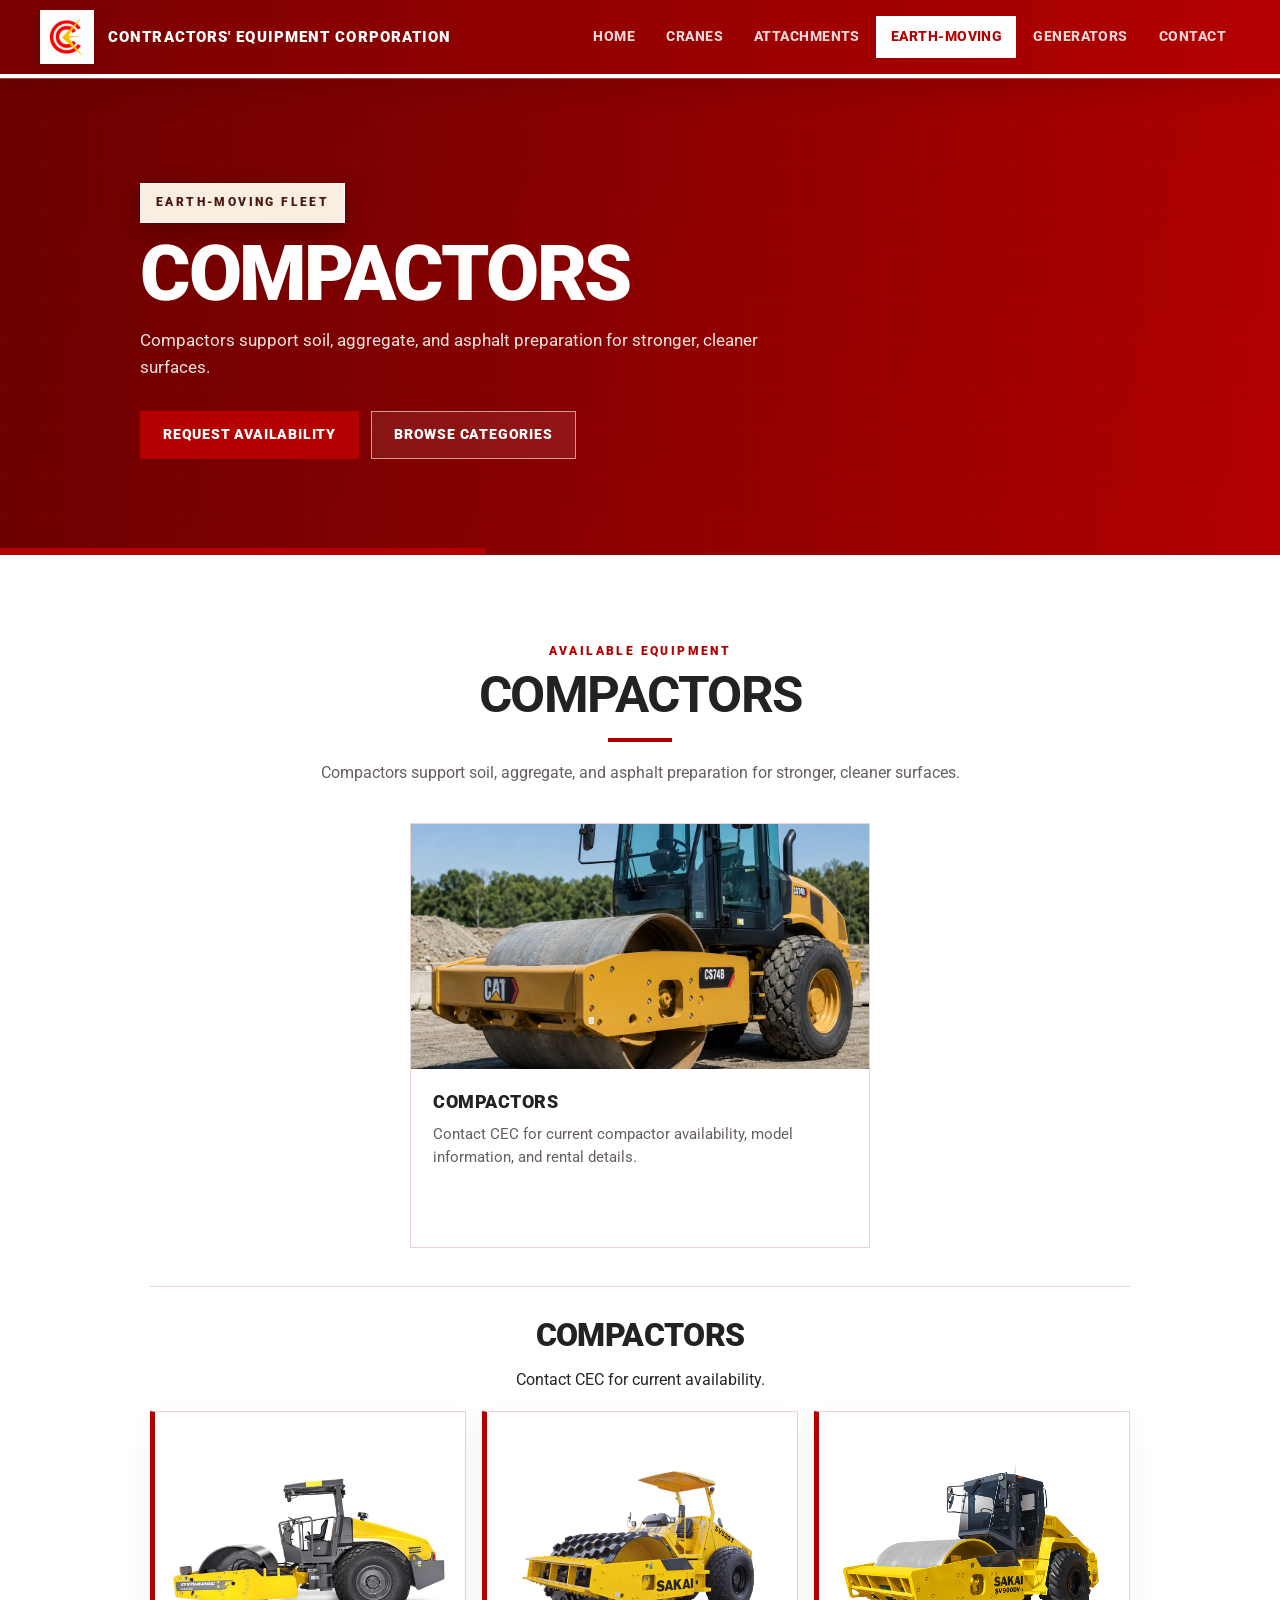
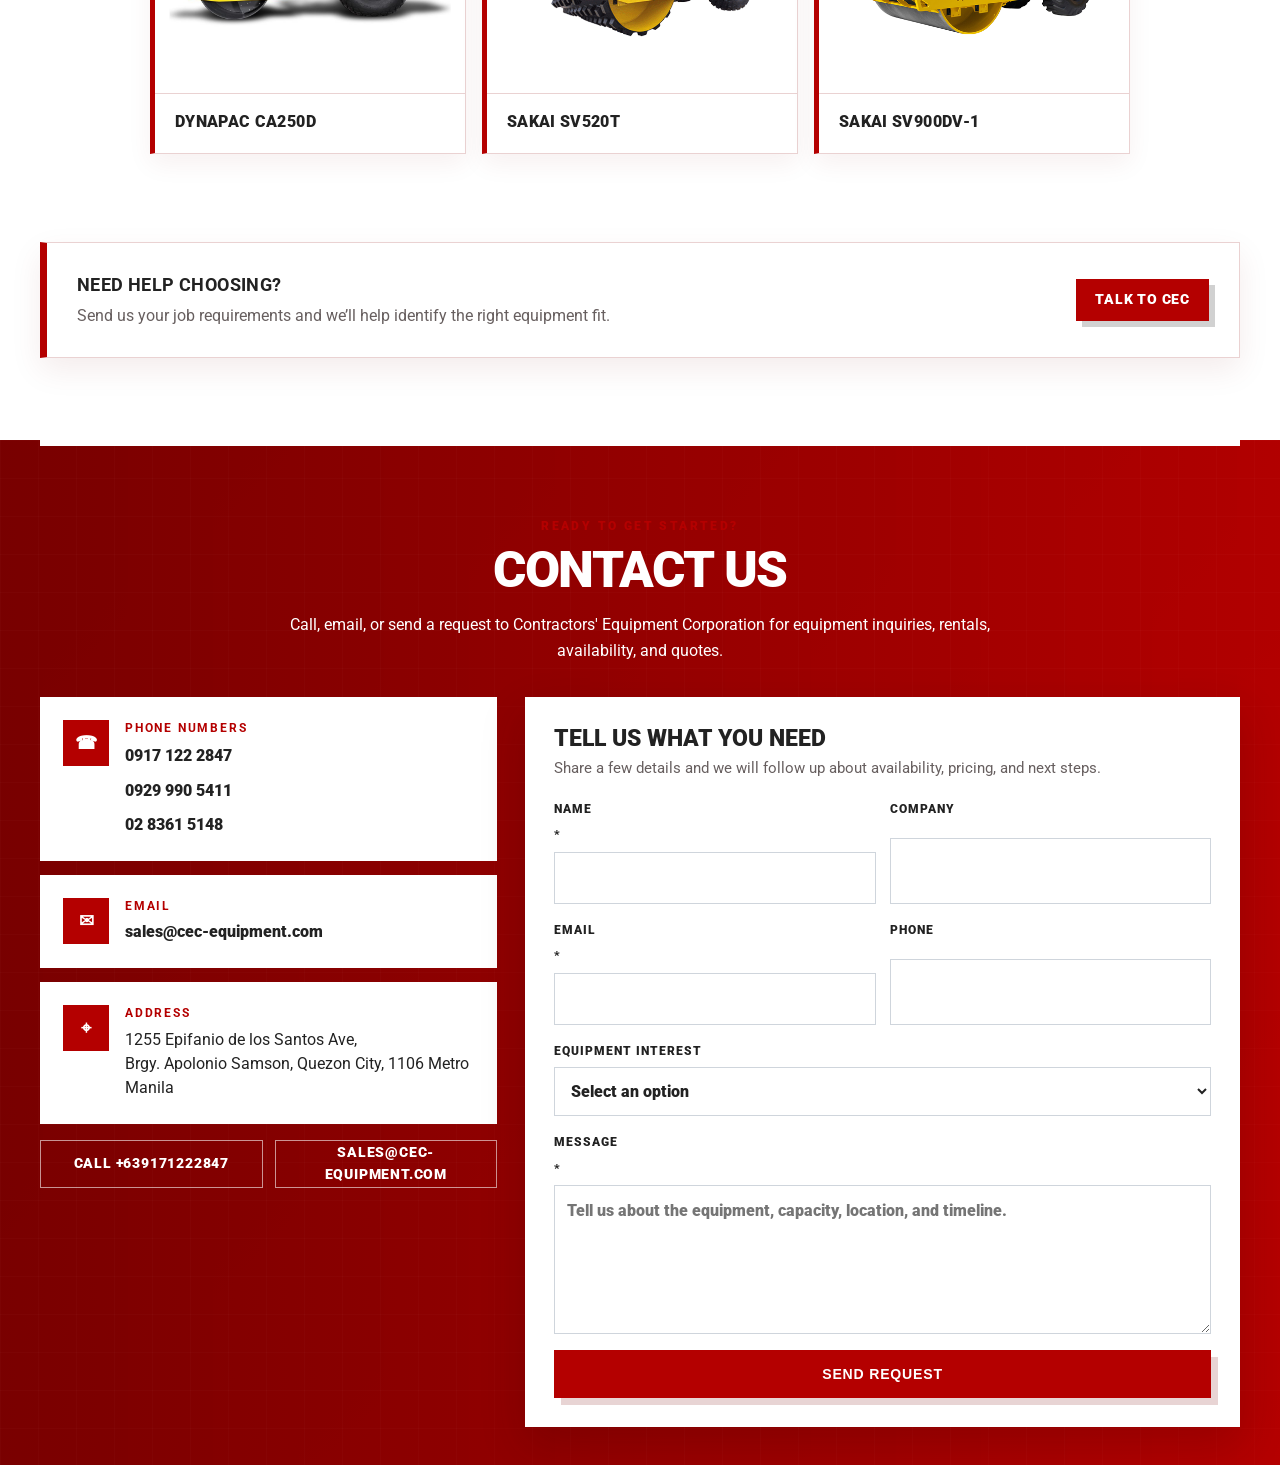
<file: compactors.html>
<!DOCTYPE html>

<html lang="en">
<head>
<meta charset="utf-8"/>
<meta content="width=device-width, initial-scale=1.0" name="viewport"/>
<title>CEC - Compactors</title>
<link href="styles.css" rel="stylesheet"/>
</head>
<body>
<header class="site-header">
<div class="nav-container">
<a aria-label="Contractors Equipment Corporation home" class="brand" href="index.html">
<img alt="CEC logo" class="brand-logo" src="img/logo.png"/>
<span class="brand-text">Contractors' Equipment Corporation</span>
</a>
<nav aria-label="Main navigation" class="main-nav">
<a href="index.html">Home</a>
<a href="index.html#cranes">Cranes</a>
<a href="index.html#crane-attachments">Attachments</a>
<a class="active" href="index.html#earth-moving">Earth-Moving</a>
<a href="index.html#generators">Generators</a>
<a href="#contact">Contact</a>
</nav>
</div>
</header>
<main>
<section class="page-hero">
<div class="page-hero-content">
<p class="section-eyebrow">Earth-moving fleet</p>
<h1>Compactors</h1>
<p>Compactors support soil, aggregate, and asphalt preparation for stronger, cleaner surfaces.</p>
<div class="hero-actions">
<a class="primary-button" href="#contact">Request Availability</a>
<a class="secondary-button" href="index.html#cranes">Browse Categories</a>
</div>
</div>
</section>
<section aria-labelledby="fleet-heading" class="equipment-section fleet-section">
<div class="section-heading">
<p class="section-eyebrow">Available equipment</p>
<h2 id="fleet-heading">Compactors</h2>
<p>Compactors support soil, aggregate, and asphalt preparation for stronger, cleaner surfaces.</p>
</div>
<div class="equipment-grid single-card">
<article class="equipment-card">
<img alt="Compactor" src="img/cranes/compactor.png"/>
<div class="equipment-card-body">
<h3>Compactors</h3>
<p>Contact CEC for current compactor availability, model information, and rental details.</p>
</div>
</article>
</div>
<div aria-label="Available equipment" class="examples-block">
<div class="examples-heading">
<h3>Compactors </h3>
<p>Contact CEC for current availability.</p>
</div>
<div class="examples-grid"><article class="example-card"><div class="example-card-image"><img alt="Dynapac CA250D soil compactor" loading="lazy" src="img/equipment/compactor-dynapac-ca250d.jpg"/></div><h4>Dynapac CA250D</h4></article><article class="example-card"><div class="example-card-image"><img alt="Sakai SV520T padfoot compactor" loading="lazy" src="img/equipment/compactor-sakai-sv520t.png"/></div><h4>Sakai SV520T</h4></article><article class="example-card"><div class="example-card-image"><img alt="Sakai SV900DV-1 soil compactor" loading="lazy" src="img/equipment/compactor-sakai-sv900dv-1.png"/></div><h4>Sakai SV900DV-1</h4></article></div>
</div>
</section>
<section aria-label="Service highlights" class="service-band">
<div>
<strong>Need help choosing?</strong>
<span>Send us your job requirements and we’ll help identify the right equipment fit.</span>
</div>
<a class="primary-button compact" href="#contact">Talk to CEC</a>
</section>
</main>
<footer aria-labelledby="contact-heading" class="contact-section" id="contact">
<div class="contact-content">
<p class="section-eyebrow">Ready to get started?</p>
<h2 id="contact-heading">Contact Us</h2>
<p class="contact-intro">Call, email, or send a request to Contractors' Equipment Corporation for equipment inquiries, rentals, availability, and quotes.</p>
<div class="contact-layout">
<div aria-label="Contact information" class="contact-details">
<div class="contact-card">
<div aria-hidden="true" class="contact-icon">☎</div>
<div>
<h3>Phone Numbers</h3>
<div class="phone-list" data-phone-list="">
<p><a href="tel:+10000000000">(000) 000-0000</a></p>
</div>
</div>
</div>
<div class="contact-card">
<div aria-hidden="true" class="contact-icon">✉</div>
<div>
<h3>Email</h3>
<p><a data-email-link="" href="mailto:info@cec-equipment.com">info@cec-equipment.com</a></p>
</div>
</div>
<div class="contact-card">
<div aria-hidden="true" class="contact-icon">⌖</div>
<div>
<h3>Address</h3>
<p data-address="">Street Address<br/>City, State ZIP</p>
</div>
</div>
<div class="contact-actions contact-actions-inline">
<a class="secondary-button light" data-primary-phone-link="" href="tel:+10000000000">Call Now</a>
<a class="secondary-button light" data-email-link="" href="mailto:info@cec-equipment.com">Send Email</a>
</div>
</div>
<form action="https://formspree.io/f/YOUR_FORM_ID" class="contact-form" data-contact-form="" id="contact-form" method="POST">
<input data-form-subject="" name="_subject" type="hidden" value="New equipment inquiry from CEC website"/>
<input aria-hidden="true" autocomplete="off" class="form-honeypot" name="_gotcha" tabindex="-1" type="text"/>
<div class="form-heading">
<h3>Tell us what you need</h3>
<p>Share a few details and we will follow up about availability, pricing, and next steps.</p>
</div>
<div class="form-grid">
<label>
 Name <span aria-hidden="true">*</span>
<input autocomplete="name" name="name" required="" type="text"/>
</label>
<label>
 Company
 <input autocomplete="organization" name="company" type="text"/>
</label>
</div>
<div class="form-grid">
<label>
 Email <span aria-hidden="true">*</span>
<input autocomplete="email" name="email" required="" type="email"/>
</label>
<label>
 Phone
 <input autocomplete="tel" name="phone" type="tel"/>
</label>
</div>
<label>
 Equipment Interest
 <select name="equipment_interest">
<option value="">Select an option</option>
<option>Rough Terrain Crane</option>
<option>All Terrain Crane</option>
<option>Crawler Crane</option>
<option>Excavator</option>
<option>Wheel Loader</option>
<option>Forklift</option>
<option>Compactor</option>
<option>Generator</option>
<option>Other / Not Sure</option>
</select>
</label>
<label>
 Message <span aria-hidden="true">*</span>
<textarea name="message" placeholder="Tell us about the equipment, capacity, location, and timeline." required="" rows="5"></textarea>
</label>
<button class="primary-button form-submit" type="submit">Send Request</button>

</form>
</div>
</div>
</footer>
<script src="contact-info.js"></script>
</body>
</html>
</file>
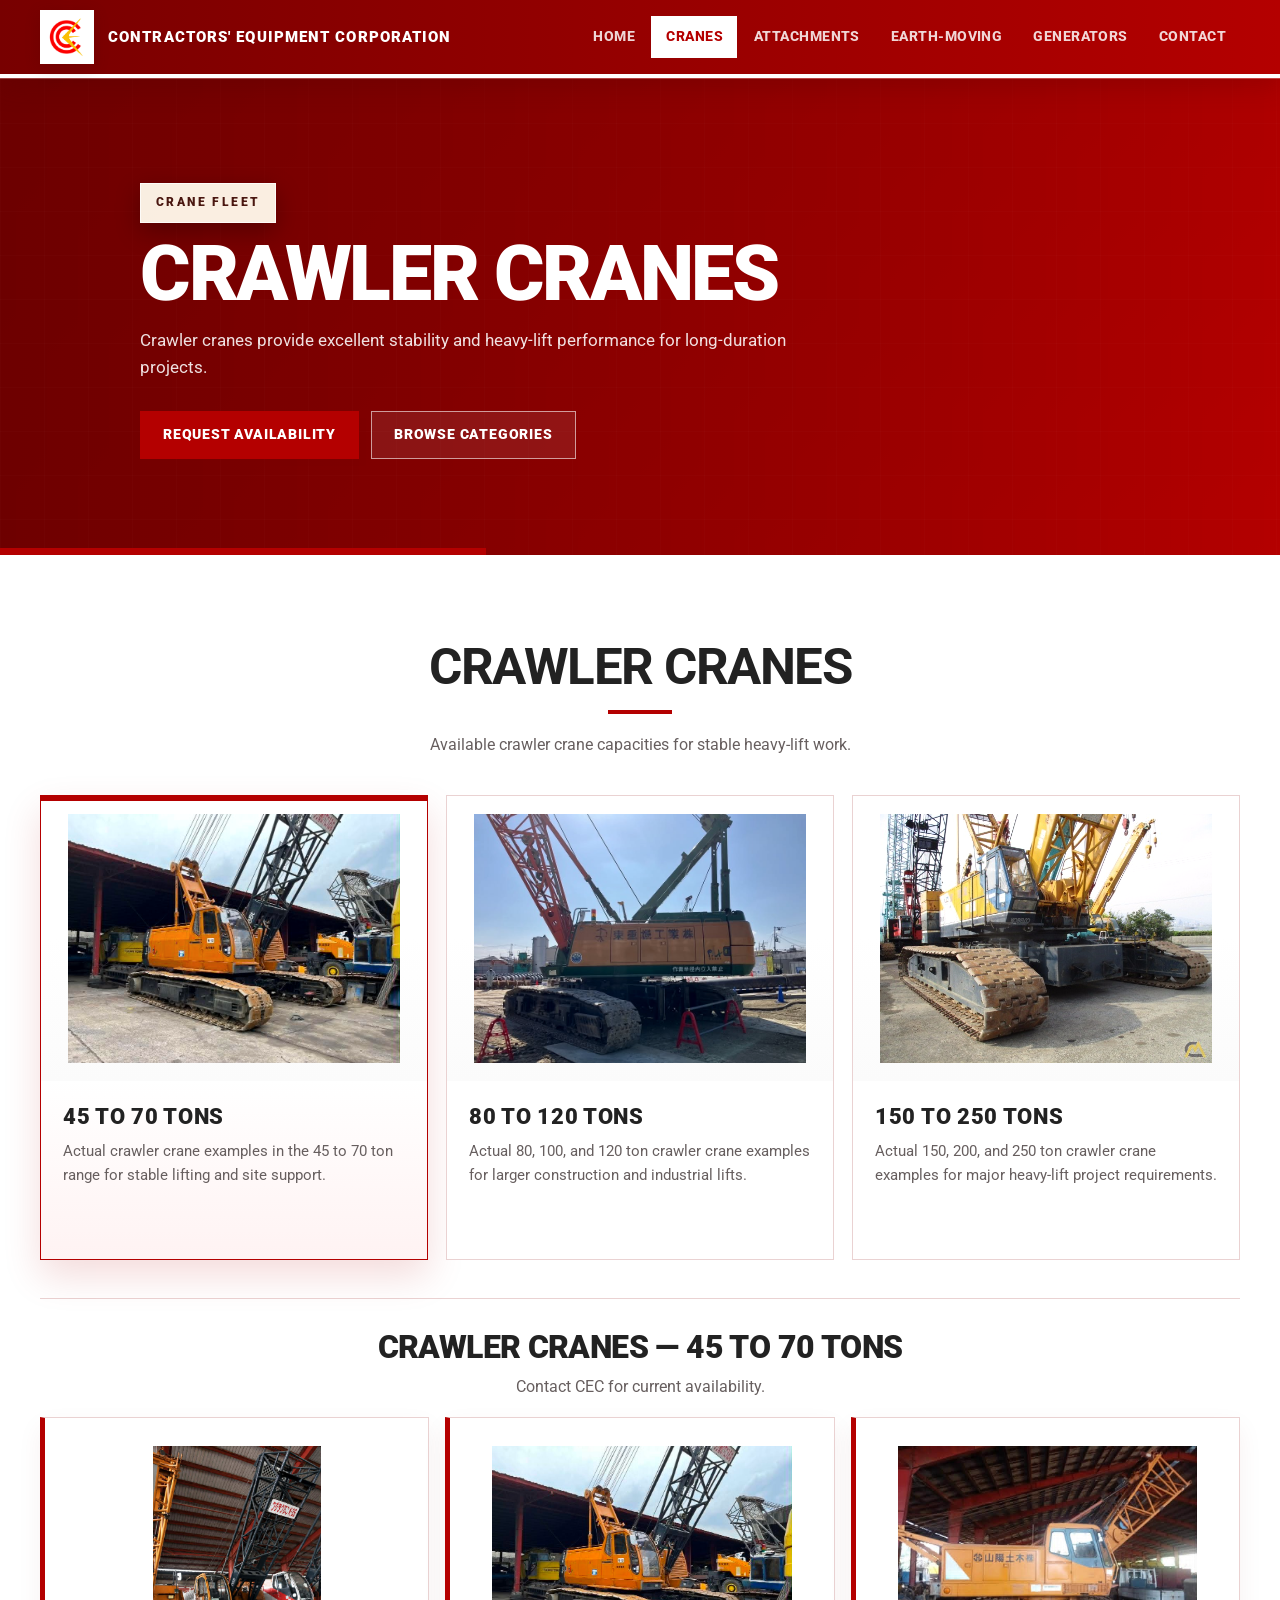
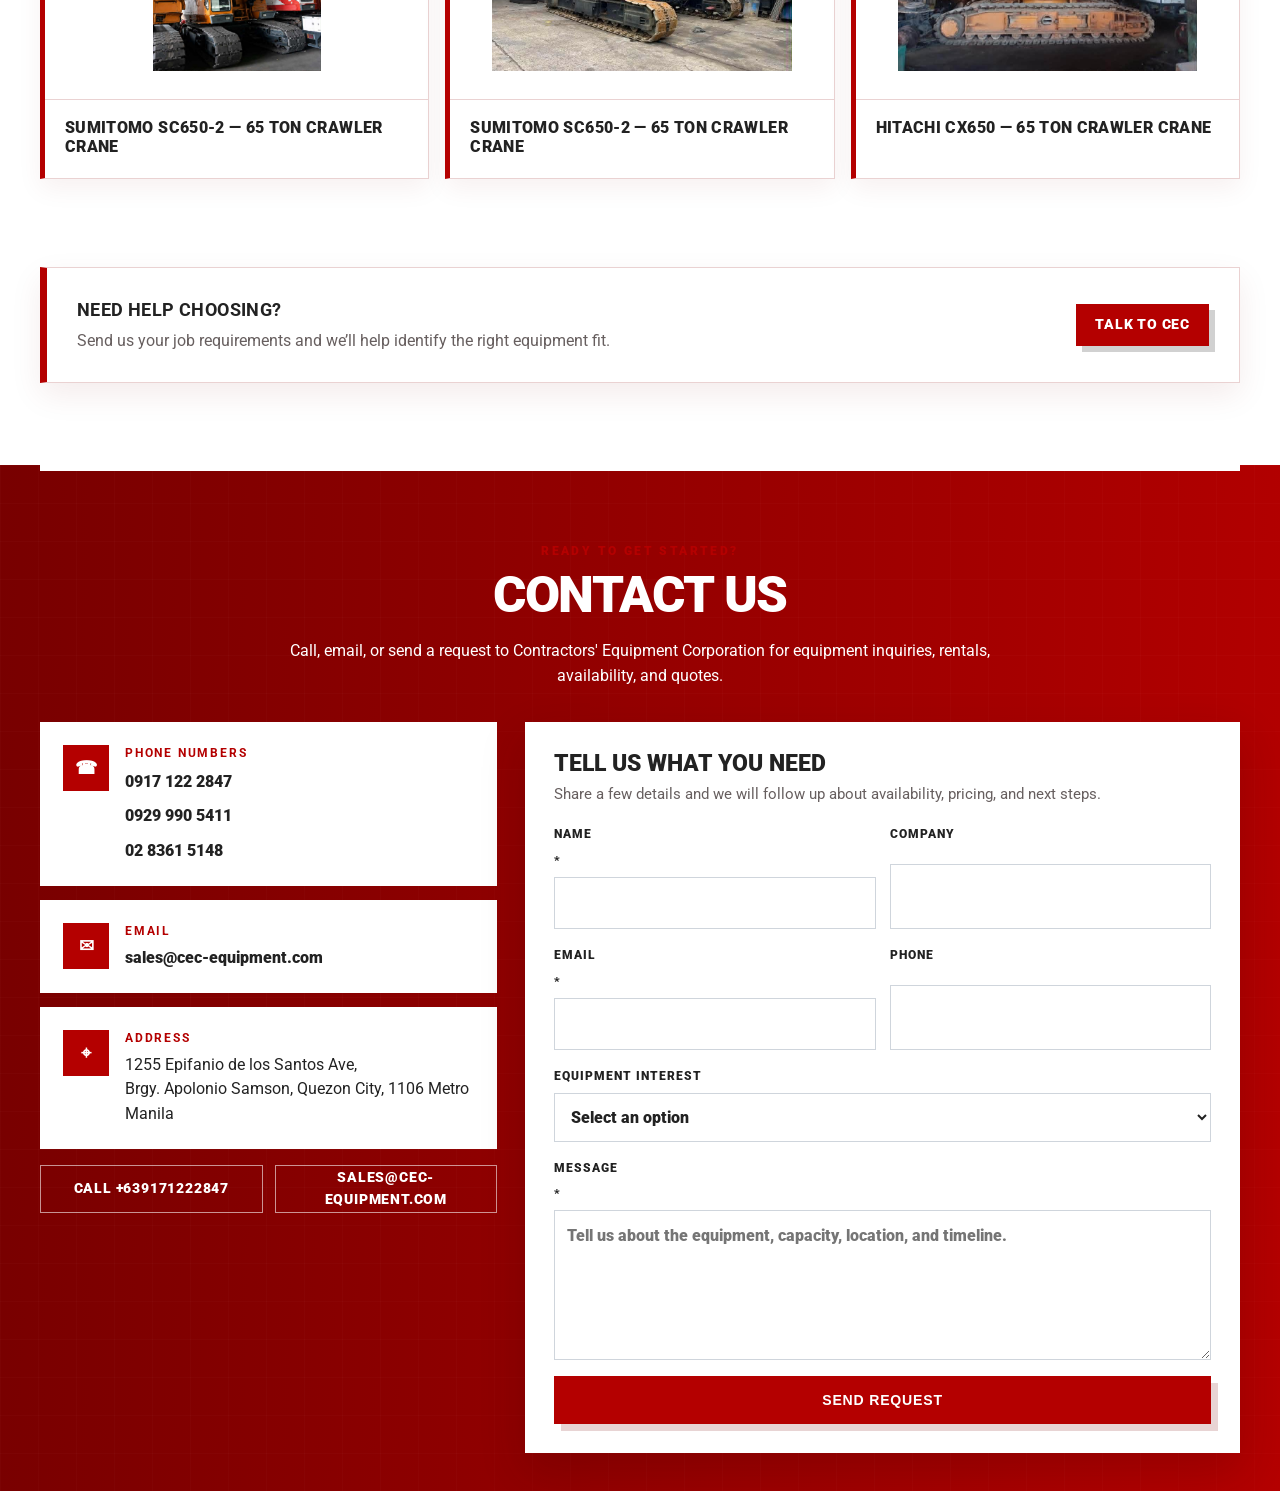
<file: crawler-cranes.html>
<!DOCTYPE html>

<html lang="en">
<head>
<meta charset="utf-8"/>
<meta content="width=device-width, initial-scale=1.0" name="viewport"/>
<title>CEC - Crawler Cranes</title>
<link href="styles.css" rel="stylesheet"/>
</head>
<body data-crane-listings-page="crawler">
<header class="site-header">
<div class="nav-container">
<a aria-label="Contractors Equipment Corporation home" class="brand" href="index.html">
<img alt="CEC logo" class="brand-logo" src="img/logo.png"/>
<span class="brand-text">Contractors' Equipment Corporation</span>
</a>
<nav aria-label="Main navigation" class="main-nav">
<a href="index.html">Home</a>
<a class="active" href="index.html#cranes">Cranes</a>
<a href="index.html#crane-attachments">Attachments</a>
<a href="index.html#earth-moving">Earth-Moving</a>
<a href="index.html#generators">Generators</a>
<a href="#contact">Contact</a>
</nav>
</div>
</header>
<main>
<section class="page-hero">
<div class="page-hero-content">
<p class="section-eyebrow">Crane fleet</p>
<h1>Crawler Cranes</h1>
<p>Crawler cranes provide excellent stability and heavy-lift performance for long-duration projects.</p>
<div class="hero-actions">
<a class="primary-button" href="#contact">Request Availability</a>
<a class="secondary-button" href="index.html#cranes">Browse Categories</a>
</div>
</div>
</section>
<section aria-labelledby="fleet-heading" class="equipment-section fleet-section">
<div class="section-heading">
<h2 id="fleet-heading">Crawler Cranes</h2>
<p>Available crawler crane capacities for stable heavy-lift work.</p>
</div>
<div class="equipment-grid three-column"><article aria-controls="listings-display" aria-pressed="true" class="equipment-card capacity-card listing-tab is-active" data-listing-capacity="crawler-45-70" role="button" tabindex="0">
<img alt="Sumitomo SC650-2 crawler crane for the 45 to 70 ton lifting category" class="crane-model-image" src="img/cranes/crawler_65_sumitomo_sc650-2.jpg"/>
<div class="equipment-card-body">
<h3>45 to 70 Tons</h3>
<p>Actual crawler crane examples in the 45 to 70 ton range for stable lifting and site support.</p>
</div>
</article>
<article aria-controls="listings-display" aria-pressed="false" class="equipment-card capacity-card listing-tab" data-listing-capacity="crawler-80-120" role="button" tabindex="0">
<img alt="Sumitomo SC800-2 crawler crane for the 80 to 120 ton lifting category" class="crane-model-image" src="img/cranes/crawler_80_sumitomo_sc800-2.jpg"/>
<div class="equipment-card-body">
<h3>80 to 120 Tons</h3>
<p>Actual 80, 100, and 120 ton crawler crane examples for larger construction and industrial lifts.</p>
</div>
</article>
<article aria-controls="listings-display" aria-pressed="false" class="equipment-card capacity-card listing-tab" data-listing-capacity="crawler-150-250" role="button" tabindex="0">
<img alt="Kobelco 7150 crawler crane for the 150 to 250 ton lifting category" class="crane-model-image" src="img/cranes/crawler_150_kobelco_7150.jpg"/>
<div class="equipment-card-body">
<h3>150 to 250 Tons</h3>
<p>Actual 150, 200, and 250 ton crawler crane examples for major heavy-lift project requirements.</p>
</div>
</article></div><div aria-live="polite" class="examples-block crane-listing-block" id="listings-display"><div class="examples-heading"><h3 data-listing-title="">Crawler Cranes — 45 to 70 Tons</h3><p data-listing-intro="">Contact CEC for current availability.</p></div><div class="examples-grid listing-grid" data-listing-grid=""><article class="example-card"><div class="example-card-image"><img alt="Kobelco 7055-3F — 55 Ton Crawler Crane image" src="img/cranes/crawler_55_kobelco_7055-3f.jpg"/></div><h4>Kobelco 7055-3F — 55 Ton Crawler Crane</h4></article><article class="example-card"><div class="example-card-image"><img alt="Sumitomo SC650-2 — 65 Ton Crawler Crane image" src="img/cranes/crawler_65_sumitomo_sc650-2.jpg"/></div><h4>Sumitomo SC650-2 — 65 Ton Crawler Crane</h4></article><article class="example-card"><div class="example-card-image"><img alt="Kobelco Mastertech7070G — 70 Ton Crawler Crane image" src="img/cranes/crawler_70_kobelco_mastertech7070g.jpg"/></div><h4>Kobelco Mastertech7070G — 70 Ton Crawler Crane</h4></article></div></div>
</section>
<section aria-label="Service highlights" class="service-band">
<div>
<strong>Need help choosing?</strong>
<span>Send us your job requirements and we’ll help identify the right equipment fit.</span>
</div>
<a class="primary-button compact" href="#contact">Talk to CEC</a>
</section>
</main>
<footer aria-labelledby="contact-heading" class="contact-section" id="contact">
<div class="contact-content">
<p class="section-eyebrow">Ready to get started?</p>
<h2 id="contact-heading">Contact Us</h2>
<p class="contact-intro">Call, email, or send a request to Contractors' Equipment Corporation for equipment inquiries, rentals, availability, and quotes.</p>
<div class="contact-layout">
<div aria-label="Contact information" class="contact-details">
<div class="contact-card">
<div aria-hidden="true" class="contact-icon">☎</div>
<div>
<h3>Phone Numbers</h3>
<div class="phone-list" data-phone-list="">
<p><a href="tel:+10000000000">(000) 000-0000</a></p>
</div>
</div>
</div>
<div class="contact-card">
<div aria-hidden="true" class="contact-icon">✉</div>
<div>
<h3>Email</h3>
<p><a data-email-link="" href="mailto:info@cec-equipment.com">info@cec-equipment.com</a></p>
</div>
</div>
<div class="contact-card">
<div aria-hidden="true" class="contact-icon">⌖</div>
<div>
<h3>Address</h3>
<p data-address="">Street Address<br/>City, State ZIP</p>
</div>
</div>
<div class="contact-actions contact-actions-inline">
<a class="secondary-button light" data-primary-phone-link="" href="tel:+10000000000">Call Now</a>
<a class="secondary-button light" data-email-link="" href="mailto:info@cec-equipment.com">Send Email</a>
</div>
</div>
<form action="https://formspree.io/f/YOUR_FORM_ID" class="contact-form" data-contact-form="" id="contact-form" method="POST">
<input data-form-subject="" name="_subject" type="hidden" value="New equipment inquiry from CEC website"/>
<input aria-hidden="true" autocomplete="off" class="form-honeypot" name="_gotcha" tabindex="-1" type="text"/>
<div class="form-heading">
<h3>Tell us what you need</h3>
<p>Share a few details and we will follow up about availability, pricing, and next steps.</p>
</div>
<div class="form-grid">
<label>
 Name <span aria-hidden="true">*</span>
<input autocomplete="name" name="name" required="" type="text"/>
</label>
<label>
 Company
 <input autocomplete="organization" name="company" type="text"/>
</label>
</div>
<div class="form-grid">
<label>
 Email <span aria-hidden="true">*</span>
<input autocomplete="email" name="email" required="" type="email"/>
</label>
<label>
 Phone
 <input autocomplete="tel" name="phone" type="tel"/>
</label>
</div>
<label>
 Equipment Interest
 <select name="equipment_interest">
<option value="">Select an option</option>
<option>Rough Terrain Crane</option>
<option>All Terrain Crane</option>
<option>Crawler Crane</option>
<option>Excavator</option>
<option>Wheel Loader</option>
<option>Forklift</option>
<option>Compactor</option>
<option>Generator</option>
<option>Other / Not Sure</option>
</select>
</label>
<label>
 Message <span aria-hidden="true">*</span>
<textarea name="message" placeholder="Tell us about the equipment, capacity, location, and timeline." required="" rows="5"></textarea>
</label>
<button class="primary-button form-submit" type="submit">Send Request</button>

</form>
</div>
</div>
</footer>
<script src="contact-info.js"></script><script src="crane-listings.js"></script>
</body>
</html>
</file>
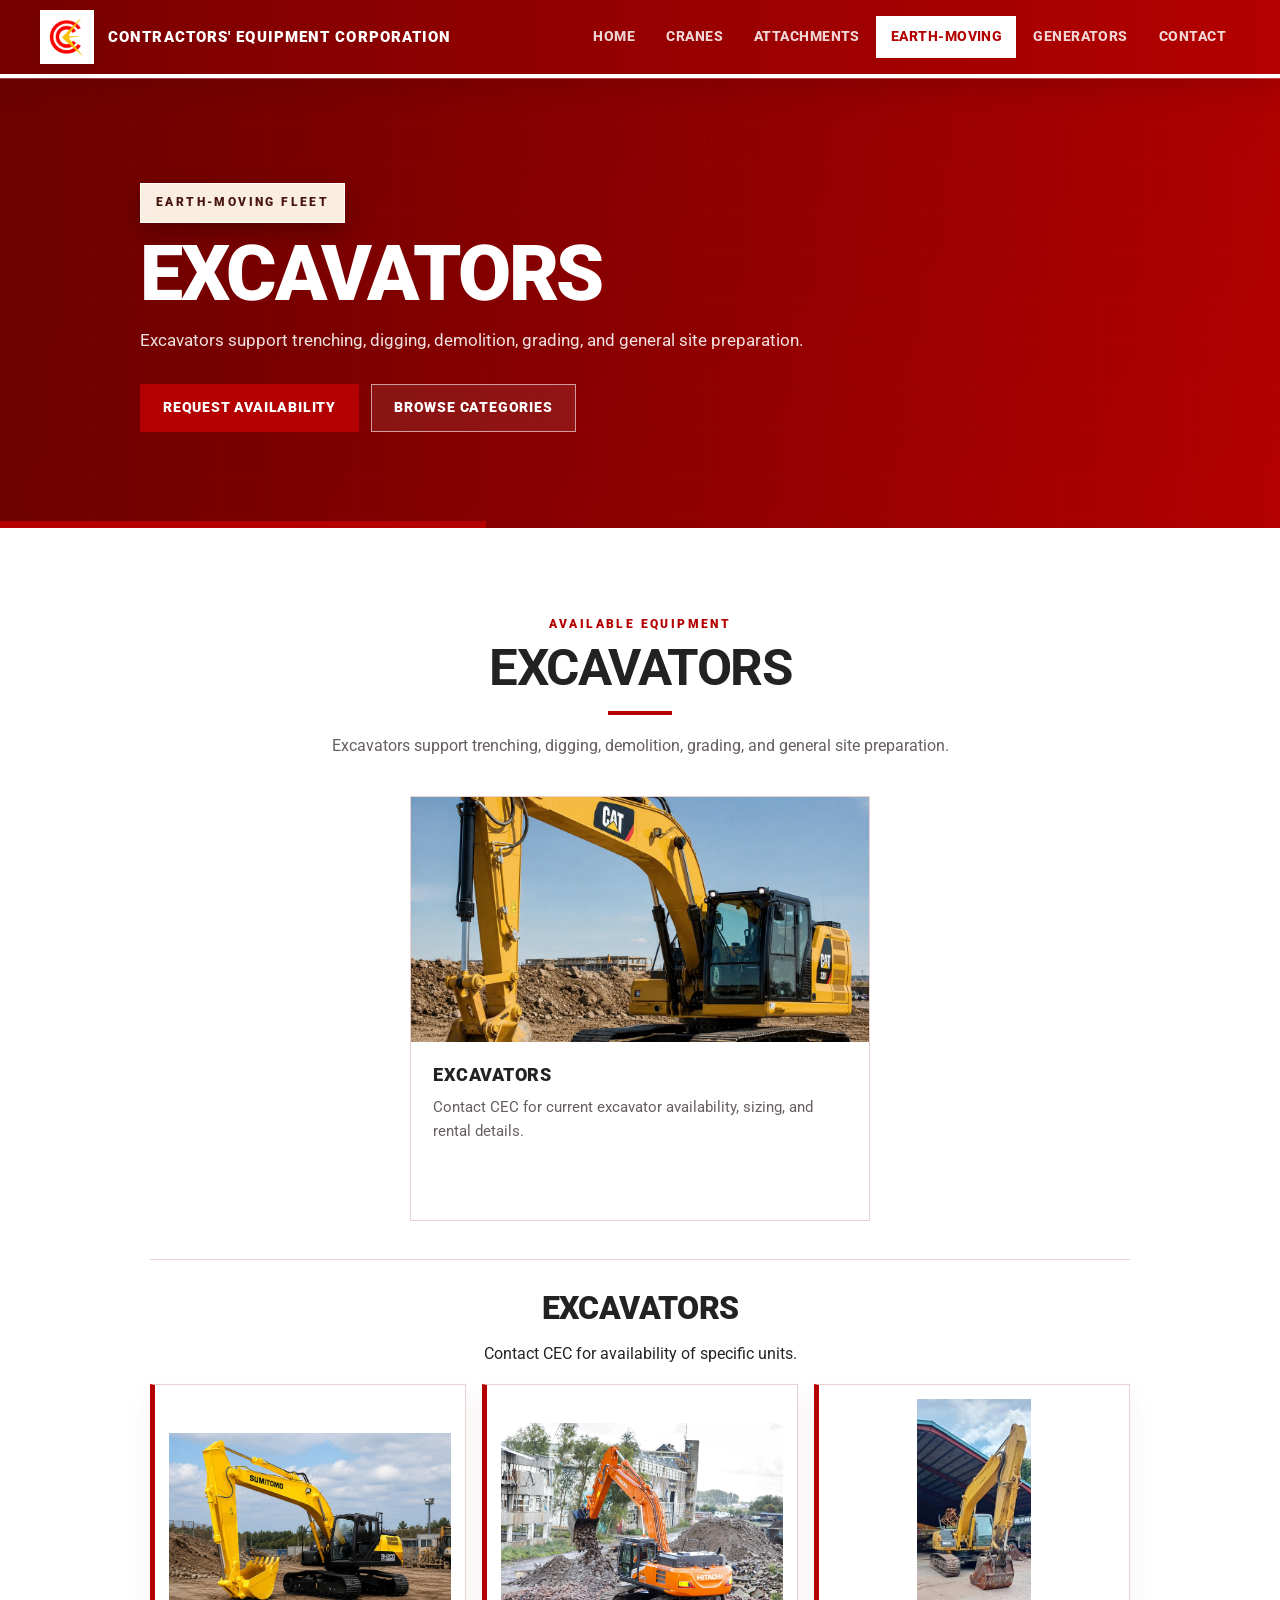
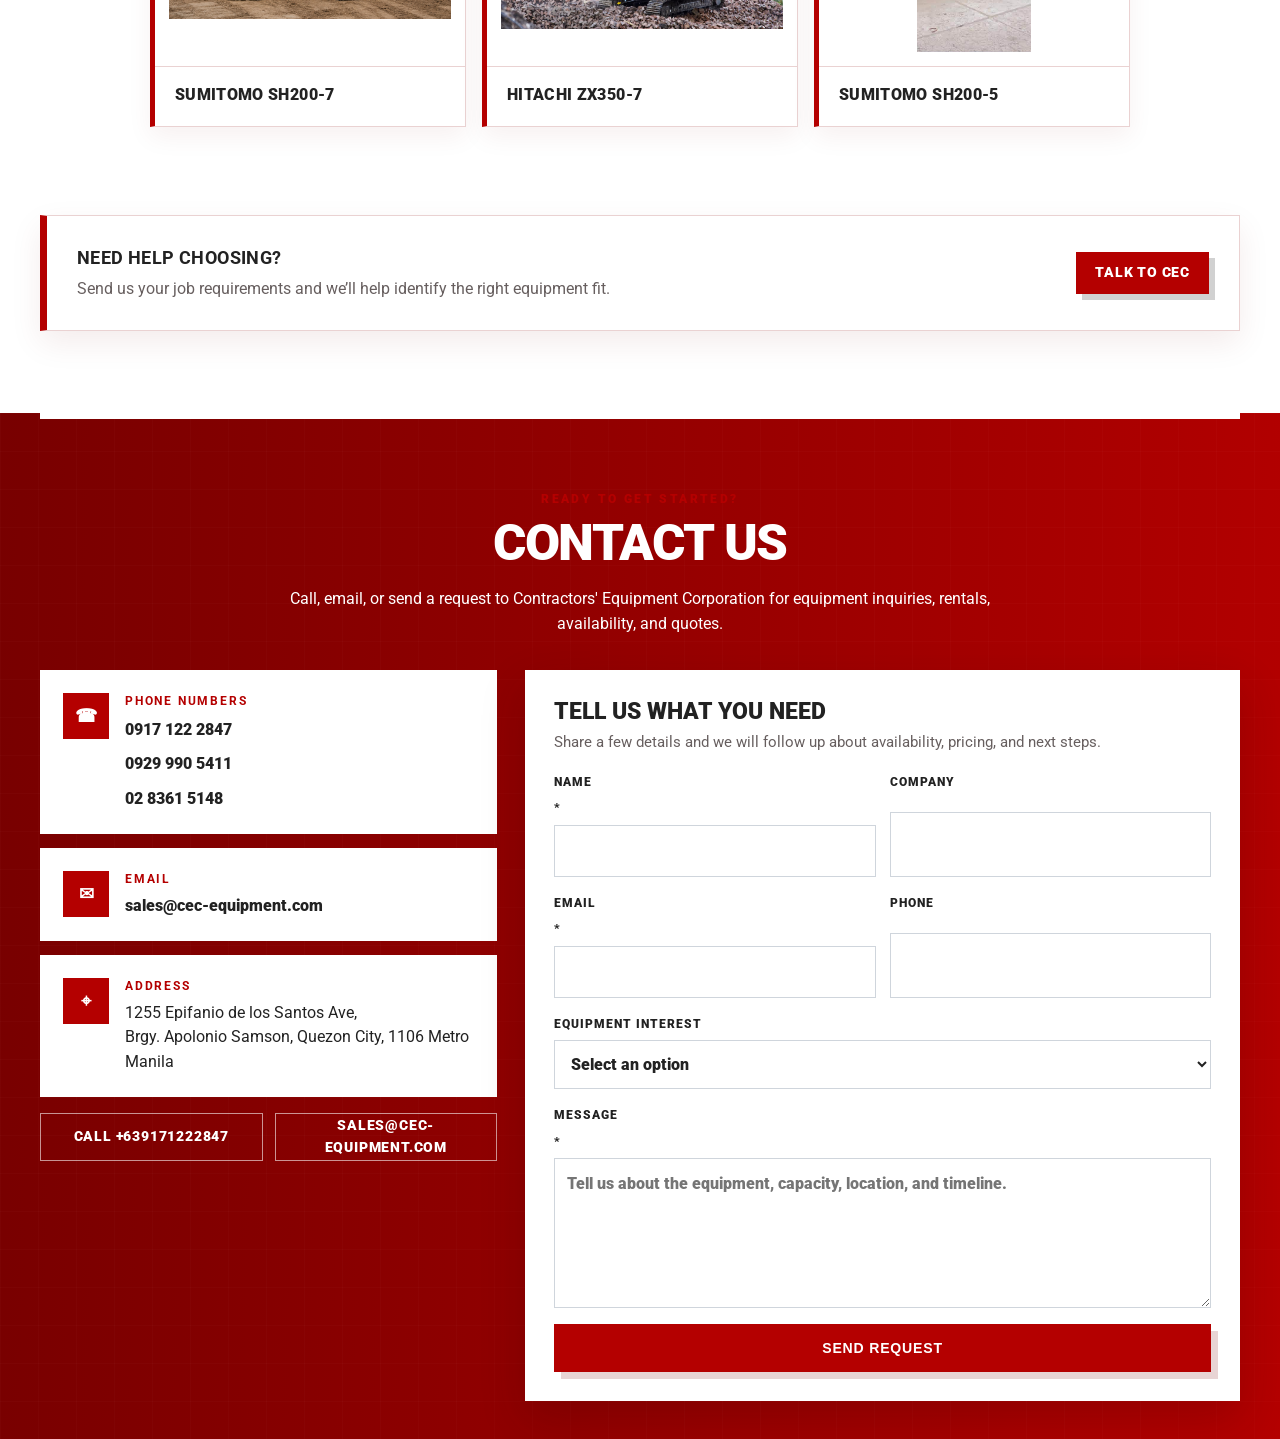
<file: excavators.html>
<!DOCTYPE html>

<html lang="en">
<head>
<meta charset="utf-8"/>
<meta content="width=device-width, initial-scale=1.0" name="viewport"/>
<title>CEC - Excavators</title>
<link href="styles.css" rel="stylesheet"/>
</head>
<body>
<header class="site-header">
<div class="nav-container">
<a aria-label="Contractors Equipment Corporation home" class="brand" href="index.html">
<img alt="CEC logo" class="brand-logo" src="img/logo.png"/>
<span class="brand-text">Contractors' Equipment Corporation</span>
</a>
<nav aria-label="Main navigation" class="main-nav">
<a href="index.html">Home</a>
<a href="index.html#cranes">Cranes</a>
<a href="index.html#crane-attachments">Attachments</a>
<a class="active" href="index.html#earth-moving">Earth-Moving</a>
<a href="index.html#generators">Generators</a>
<a href="#contact">Contact</a>
</nav>
</div>
</header>
<main>
<section class="page-hero">
<div class="page-hero-content">
<p class="section-eyebrow">Earth-moving fleet</p>
<h1>Excavators</h1>
<p>Excavators support trenching, digging, demolition, grading, and general site preparation.</p>
<div class="hero-actions">
<a class="primary-button" href="#contact">Request Availability</a>
<a class="secondary-button" href="index.html#cranes">Browse Categories</a>
</div>
</div>
</section>
<section aria-labelledby="fleet-heading" class="equipment-section fleet-section">
<div class="section-heading">
<p class="section-eyebrow">Available equipment</p>
<h2 id="fleet-heading">Excavators</h2>
<p>Excavators support trenching, digging, demolition, grading, and general site preparation.</p>
</div>
<div class="equipment-grid single-card">
<article class="equipment-card">
<img alt="Excavator" src="img/cranes/excavator.png"/>
<div class="equipment-card-body">
<h3>Excavators</h3>
<p>Contact CEC for current excavator availability, sizing, and rental details.</p>
</div>
</article>
</div>
<div aria-label="Available equipment" class="examples-block">
<div class="examples-heading">
<h3>Excavators</h3>
<p>Contact CEC for availability of specific units.</p>
</div>
<div class="examples-grid"><article class="example-card"><div class="example-card-image"><img alt="Sumitomo SH200-7 excavator on jobsite" loading="lazy" src="img/equipment/excavator-sumitomo-sh200-7-jobsite.jpg"/></div><h4>Sumitomo SH200-7</h4></article><article class="example-card"><div class="example-card-image"><img alt="Hitachi ZX350-7 excavator on jobsite" loading="lazy" src="img/equipment/excavator-hitachi-zx350-7-site.jpg"/></div><h4>Hitachi ZX350-7</h4></article><article class="example-card"><div class="example-card-image"><img alt="Sumitomo SH200-5 excavator" loading="lazy" src="img/equipment/excavator-sumitomo-sh200-5.png"/></div><h4>Sumitomo SH200-5</h4></article></div>
</div>
</section>
<section aria-label="Service highlights" class="service-band">
<div>
<strong>Need help choosing?</strong>
<span>Send us your job requirements and we’ll help identify the right equipment fit.</span>
</div>
<a class="primary-button compact" href="#contact">Talk to CEC</a>
</section>
</main>
<footer aria-labelledby="contact-heading" class="contact-section" id="contact">
<div class="contact-content">
<p class="section-eyebrow">Ready to get started?</p>
<h2 id="contact-heading">Contact Us</h2>
<p class="contact-intro">Call, email, or send a request to Contractors' Equipment Corporation for equipment inquiries, rentals, availability, and quotes.</p>
<div class="contact-layout">
<div aria-label="Contact information" class="contact-details">
<div class="contact-card">
<div aria-hidden="true" class="contact-icon">☎</div>
<div>
<h3>Phone Numbers</h3>
<div class="phone-list" data-phone-list="">
<p><a href="tel:+10000000000">(000) 000-0000</a></p>
</div>
</div>
</div>
<div class="contact-card">
<div aria-hidden="true" class="contact-icon">✉</div>
<div>
<h3>Email</h3>
<p><a data-email-link="" href="mailto:info@cec-equipment.com">info@cec-equipment.com</a></p>
</div>
</div>
<div class="contact-card">
<div aria-hidden="true" class="contact-icon">⌖</div>
<div>
<h3>Address</h3>
<p data-address="">Street Address<br/>City, State ZIP</p>
</div>
</div>
<div class="contact-actions contact-actions-inline">
<a class="secondary-button light" data-primary-phone-link="" href="tel:+10000000000">Call Now</a>
<a class="secondary-button light" data-email-link="" href="mailto:info@cec-equipment.com">Send Email</a>
</div>
</div>
<form action="https://formspree.io/f/YOUR_FORM_ID" class="contact-form" data-contact-form="" id="contact-form" method="POST">
<input data-form-subject="" name="_subject" type="hidden" value="New equipment inquiry from CEC website"/>
<input aria-hidden="true" autocomplete="off" class="form-honeypot" name="_gotcha" tabindex="-1" type="text"/>
<div class="form-heading">
<h3>Tell us what you need</h3>
<p>Share a few details and we will follow up about availability, pricing, and next steps.</p>
</div>
<div class="form-grid">
<label>
 Name <span aria-hidden="true">*</span>
<input autocomplete="name" name="name" required="" type="text"/>
</label>
<label>
 Company
 <input autocomplete="organization" name="company" type="text"/>
</label>
</div>
<div class="form-grid">
<label>
 Email <span aria-hidden="true">*</span>
<input autocomplete="email" name="email" required="" type="email"/>
</label>
<label>
 Phone
 <input autocomplete="tel" name="phone" type="tel"/>
</label>
</div>
<label>
 Equipment Interest
 <select name="equipment_interest">
<option value="">Select an option</option>
<option>Rough Terrain Crane</option>
<option>All Terrain Crane</option>
<option>Crawler Crane</option>
<option>Excavator</option>
<option>Wheel Loader</option>
<option>Forklift</option>
<option>Compactor</option>
<option>Generator</option>
<option>Other / Not Sure</option>
</select>
</label>
<label>
 Message <span aria-hidden="true">*</span>
<textarea name="message" placeholder="Tell us about the equipment, capacity, location, and timeline." required="" rows="5"></textarea>
</label>
<button class="primary-button form-submit" type="submit">Send Request</button>

</form>
</div>
</div>
</footer>
<script src="contact-info.js"></script>
</body>
</html>
</file>
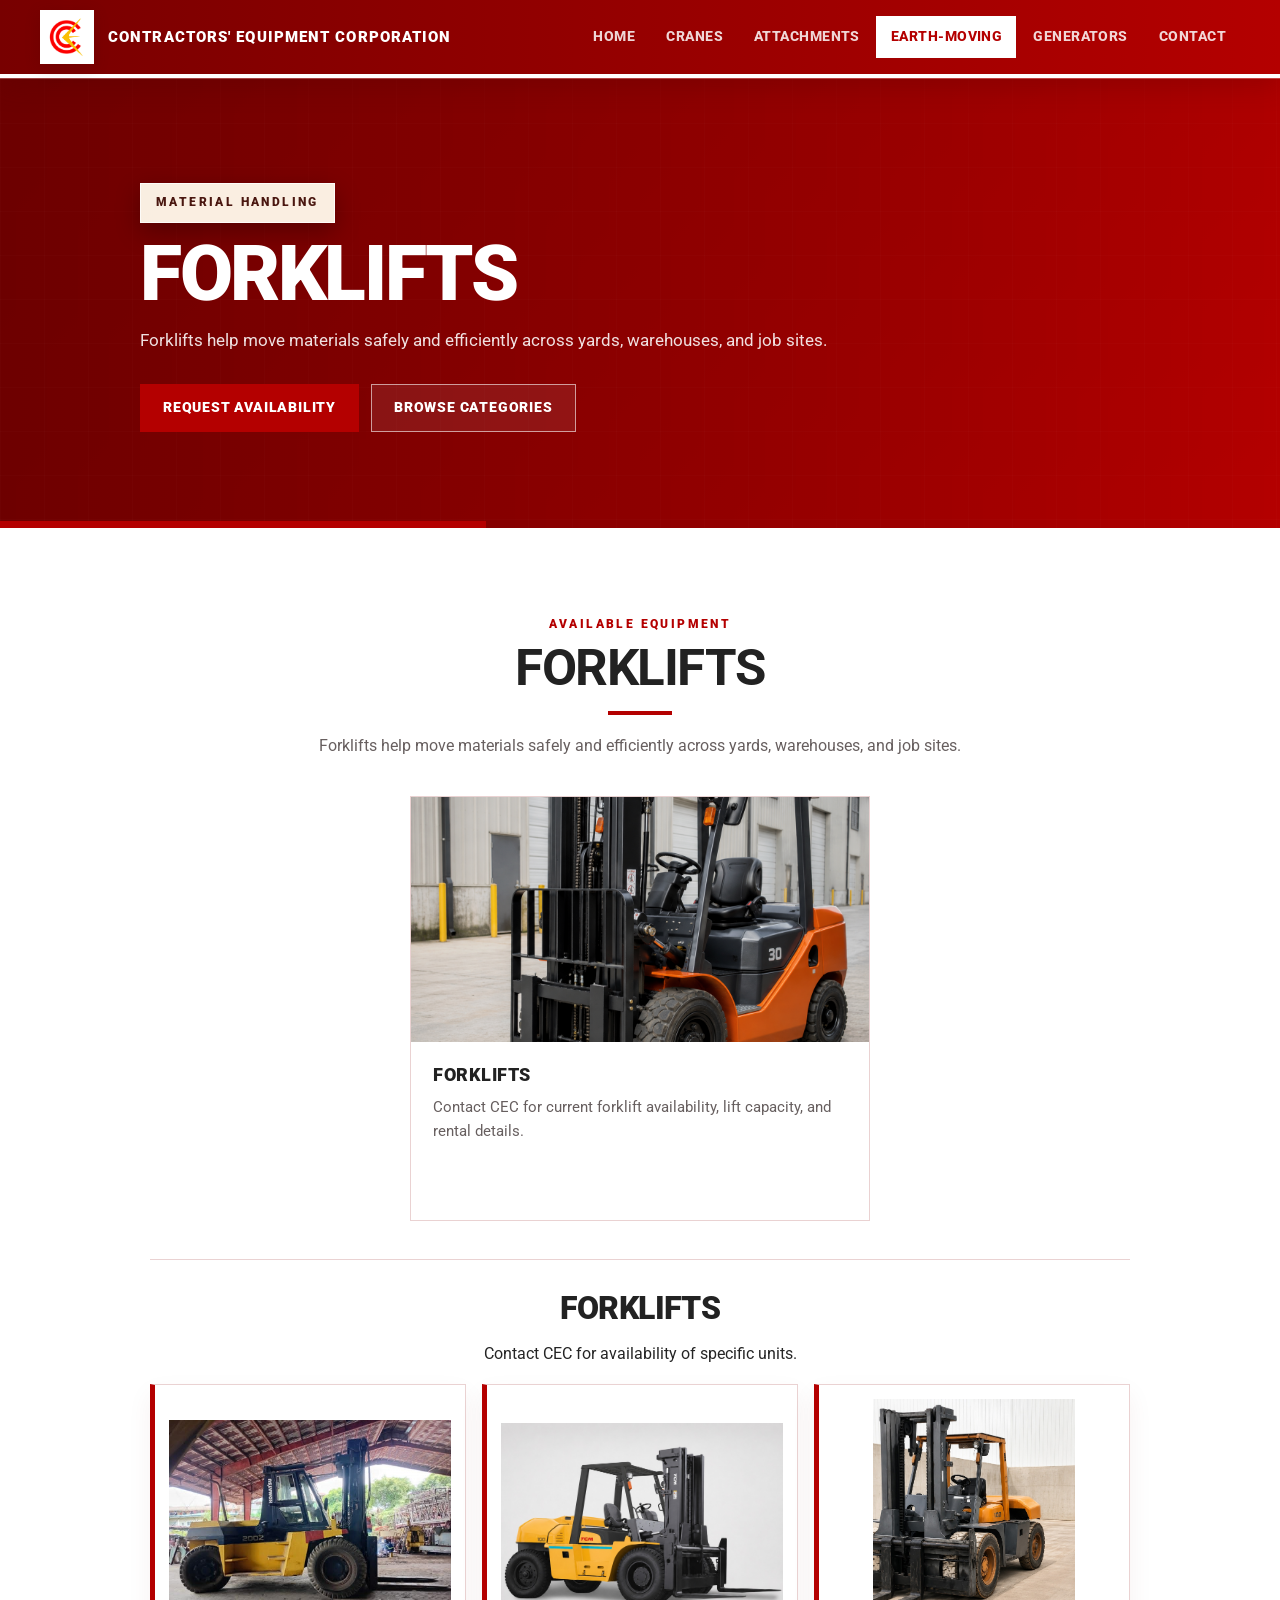
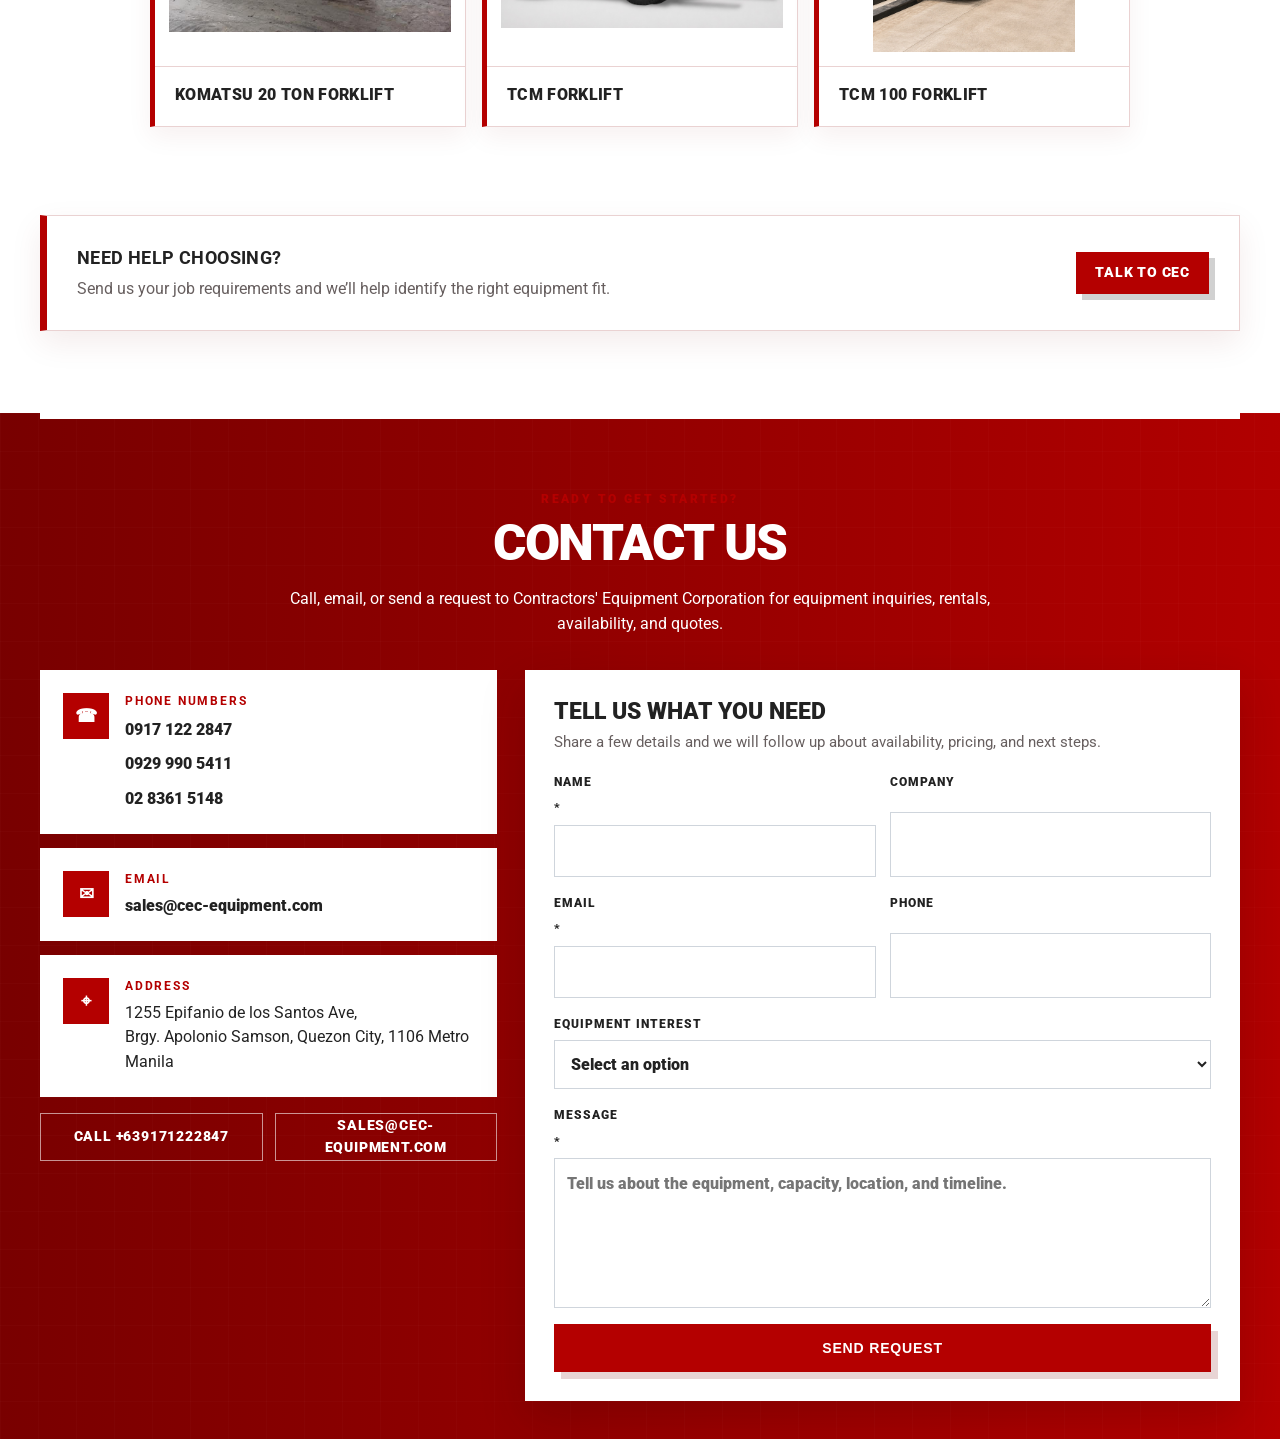
<file: forklifts.html>
<!DOCTYPE html>

<html lang="en">
<head>
<meta charset="utf-8"/>
<meta content="width=device-width, initial-scale=1.0" name="viewport"/>
<title>CEC - Forklifts</title>
<link href="styles.css" rel="stylesheet"/>
</head>
<body>
<header class="site-header">
<div class="nav-container">
<a aria-label="Contractors Equipment Corporation home" class="brand" href="index.html">
<img alt="CEC logo" class="brand-logo" src="img/logo.png"/>
<span class="brand-text">Contractors' Equipment Corporation</span>
</a>
<nav aria-label="Main navigation" class="main-nav">
<a href="index.html">Home</a>
<a href="index.html#cranes">Cranes</a>
<a href="index.html#crane-attachments">Attachments</a>
<a class="active" href="index.html#earth-moving">Earth-Moving</a>
<a href="index.html#generators">Generators</a>
<a href="#contact">Contact</a>
</nav>
</div>
</header>
<main>
<section class="page-hero">
<div class="page-hero-content">
<p class="section-eyebrow">Material handling</p>
<h1>Forklifts</h1>
<p>Forklifts help move materials safely and efficiently across yards, warehouses, and job sites.</p>
<div class="hero-actions">
<a class="primary-button" href="#contact">Request Availability</a>
<a class="secondary-button" href="index.html#cranes">Browse Categories</a>
</div>
</div>
</section>
<section aria-labelledby="fleet-heading" class="equipment-section fleet-section">
<div class="section-heading">
<p class="section-eyebrow">Available equipment</p>
<h2 id="fleet-heading">Forklifts</h2>
<p>Forklifts help move materials safely and efficiently across yards, warehouses, and job sites.</p>
</div>
<div class="equipment-grid single-card">
<article class="equipment-card">
<img alt="Forklift" src="img/cranes/forklift.png"/>
<div class="equipment-card-body">
<h3>Forklifts</h3>
<p>Contact CEC for current forklift availability, lift capacity, and rental details.</p>
</div>
</article>
</div>
<div aria-label="Available equipment" class="examples-block">
<div class="examples-heading">
<h3>Forklifts</h3>
<p>Contact CEC for availability of specific units.</p>
</div>
<div class="examples-grid"><article class="example-card"><div class="example-card-image"><img alt="Komatsu 20 ton forklift" loading="lazy" src="img/equipment/forklift-komatsu-20t.jpg"/></div><h4>Komatsu 20 Ton Forklift</h4></article><article class="example-card"><div class="example-card-image"><img alt="Yellow TCM forklift" loading="lazy" src="img/equipment/forklift-komatsu-fg25t-16-work.jpg"/></div><h4>TCM Forklift</h4></article><article class="example-card"><div class="example-card-image"><img alt="Cleaned TCM 100 forklift" loading="lazy" src="img/equipment/forklift-mitsubishi-fd50n.jpg"/></div><h4>TCM 100 Forklift</h4></article></div>
</div>
</section>
<section aria-label="Service highlights" class="service-band">
<div>
<strong>Need help choosing?</strong>
<span>Send us your job requirements and we’ll help identify the right equipment fit.</span>
</div>
<a class="primary-button compact" href="#contact">Talk to CEC</a>
</section>
</main>
<footer aria-labelledby="contact-heading" class="contact-section" id="contact">
<div class="contact-content">
<p class="section-eyebrow">Ready to get started?</p>
<h2 id="contact-heading">Contact Us</h2>
<p class="contact-intro">Call, email, or send a request to Contractors' Equipment Corporation for equipment inquiries, rentals, availability, and quotes.</p>
<div class="contact-layout">
<div aria-label="Contact information" class="contact-details">
<div class="contact-card">
<div aria-hidden="true" class="contact-icon">☎</div>
<div>
<h3>Phone Numbers</h3>
<div class="phone-list" data-phone-list="">
<p><a href="tel:+10000000000">(000) 000-0000</a></p>
</div>
</div>
</div>
<div class="contact-card">
<div aria-hidden="true" class="contact-icon">✉</div>
<div>
<h3>Email</h3>
<p><a data-email-link="" href="mailto:info@cec-equipment.com">info@cec-equipment.com</a></p>
</div>
</div>
<div class="contact-card">
<div aria-hidden="true" class="contact-icon">⌖</div>
<div>
<h3>Address</h3>
<p data-address="">Street Address<br/>City, State ZIP</p>
</div>
</div>
<div class="contact-actions contact-actions-inline">
<a class="secondary-button light" data-primary-phone-link="" href="tel:+10000000000">Call Now</a>
<a class="secondary-button light" data-email-link="" href="mailto:info@cec-equipment.com">Send Email</a>
</div>
</div>
<form action="https://formspree.io/f/YOUR_FORM_ID" class="contact-form" data-contact-form="" id="contact-form" method="POST">
<input data-form-subject="" name="_subject" type="hidden" value="New equipment inquiry from CEC website"/>
<input aria-hidden="true" autocomplete="off" class="form-honeypot" name="_gotcha" tabindex="-1" type="text"/>
<div class="form-heading">
<h3>Tell us what you need</h3>
<p>Share a few details and we will follow up about availability, pricing, and next steps.</p>
</div>
<div class="form-grid">
<label>
 Name <span aria-hidden="true">*</span>
<input autocomplete="name" name="name" required="" type="text"/>
</label>
<label>
 Company
 <input autocomplete="organization" name="company" type="text"/>
</label>
</div>
<div class="form-grid">
<label>
 Email <span aria-hidden="true">*</span>
<input autocomplete="email" name="email" required="" type="email"/>
</label>
<label>
 Phone
 <input autocomplete="tel" name="phone" type="tel"/>
</label>
</div>
<label>
 Equipment Interest
 <select name="equipment_interest">
<option value="">Select an option</option>
<option>Rough Terrain Crane</option>
<option>All Terrain Crane</option>
<option>Crawler Crane</option>
<option>Excavator</option>
<option>Wheel Loader</option>
<option>Forklift</option>
<option>Compactor</option>
<option>Generator</option>
<option>Other / Not Sure</option>
</select>
</label>
<label>
 Message <span aria-hidden="true">*</span>
<textarea name="message" placeholder="Tell us about the equipment, capacity, location, and timeline." required="" rows="5"></textarea>
</label>
<button class="primary-button form-submit" type="submit">Send Request</button>
</form>
</div>
</div>
</footer>
<script src="contact-info.js"></script>
</body>
</html>
</file>
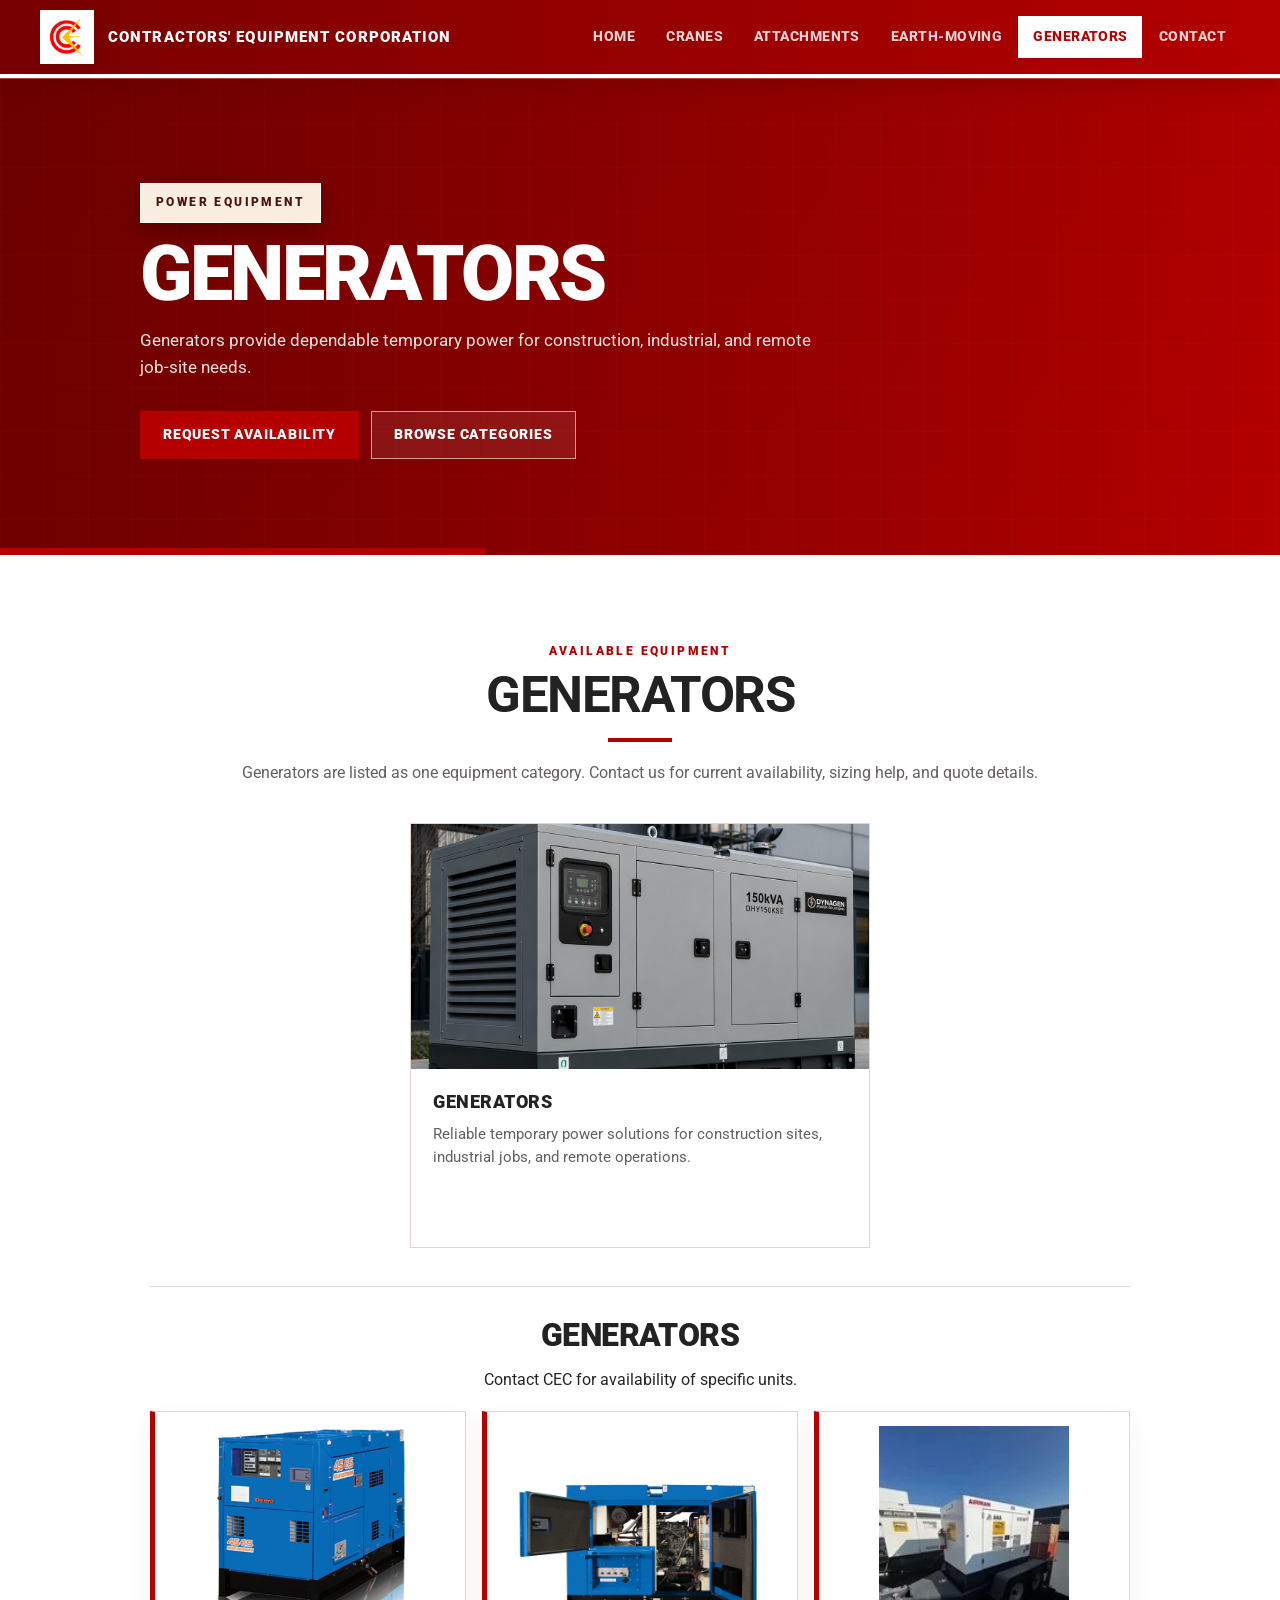
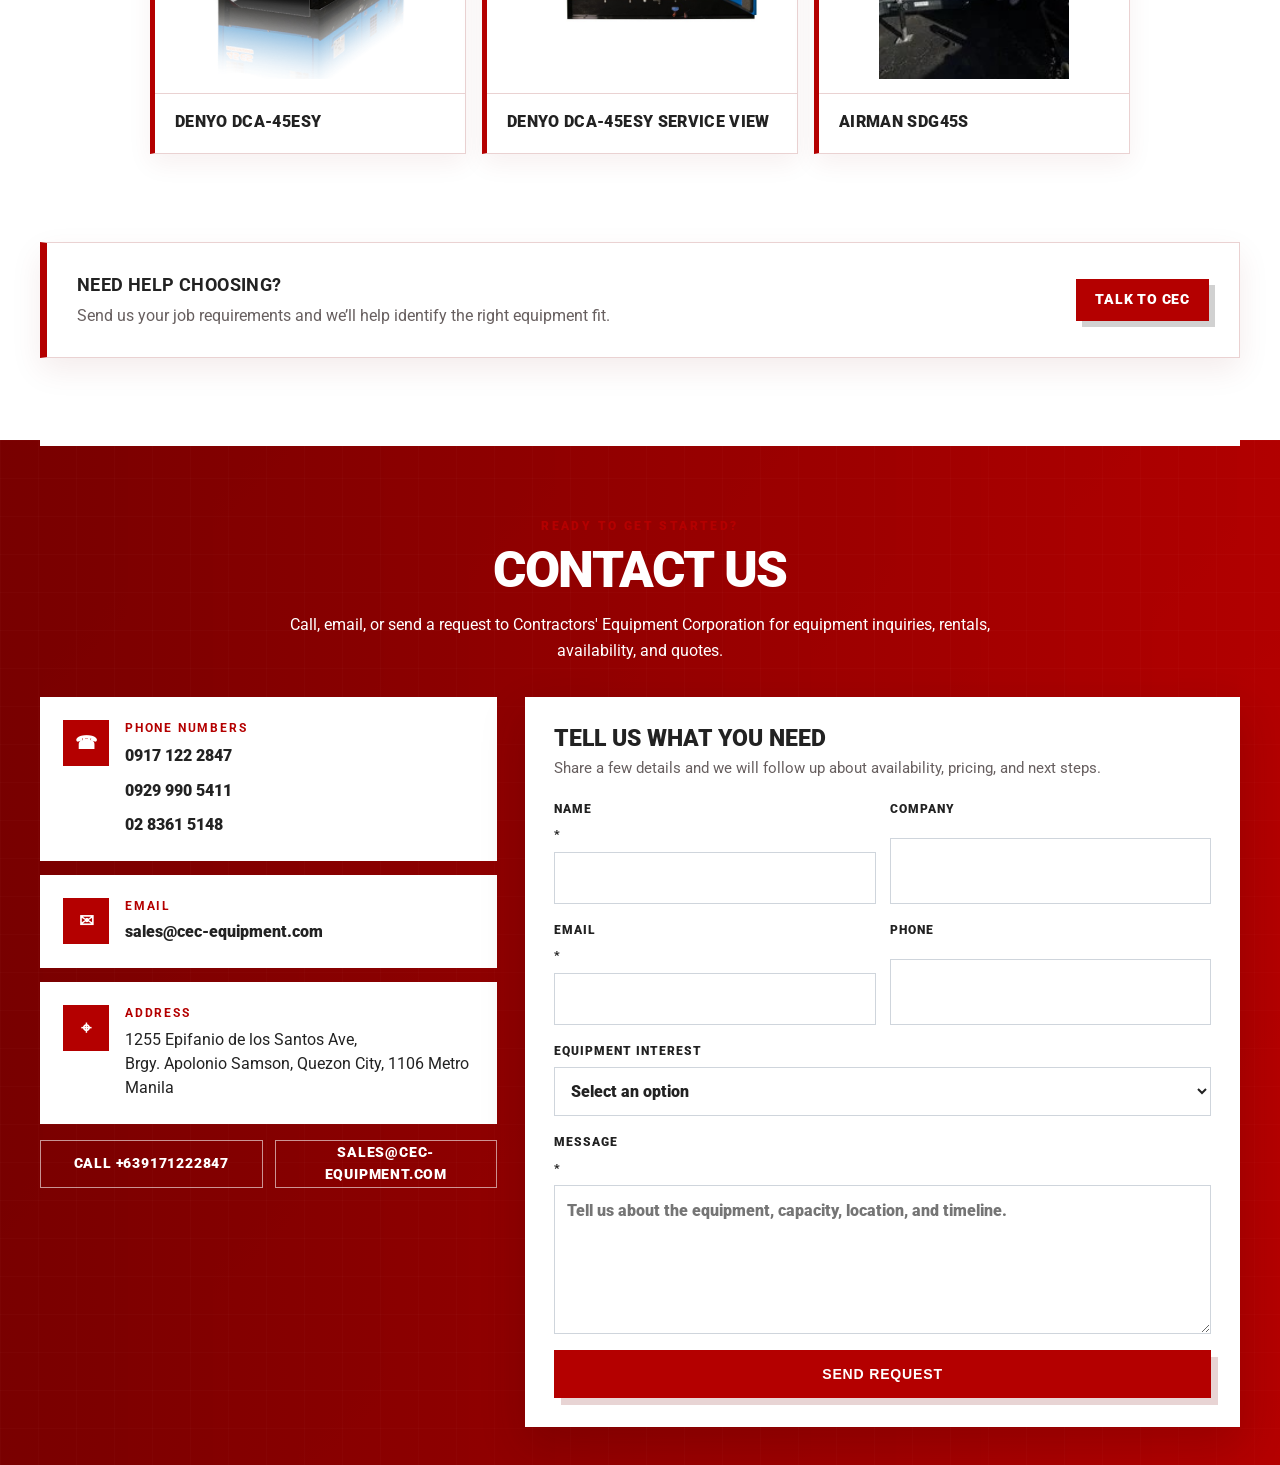
<file: generators.html>
<!DOCTYPE html>

<html lang="en">
<head>
<meta charset="utf-8"/>
<meta content="width=device-width, initial-scale=1.0" name="viewport"/>
<title>CEC - Generators</title>
<link href="styles.css" rel="stylesheet"/>
</head>
<body>
<header class="site-header">
<div class="nav-container">
<a aria-label="Contractors Equipment Corporation home" class="brand" href="index.html">
<img alt="CEC logo" class="brand-logo" src="img/logo.png"/>
<span class="brand-text">Contractors' Equipment Corporation</span>
</a>
<nav aria-label="Main navigation" class="main-nav">
<a href="index.html">Home</a>
<a href="index.html#cranes">Cranes</a>
<a href="index.html#crane-attachments">Attachments</a>
<a href="index.html#earth-moving">Earth-Moving</a>
<a class="active" href="index.html#generators">Generators</a>
<a href="#contact">Contact</a>
</nav>
</div>
</header>
<main>
<section class="page-hero">
<div class="page-hero-content">
<p class="section-eyebrow">Power equipment</p>
<h1>Generators</h1>
<p>Generators provide dependable temporary power for construction, industrial, and remote job-site needs.</p>
<div class="hero-actions">
<a class="primary-button" href="#contact">Request Availability</a>
<a class="secondary-button" href="index.html#cranes">Browse Categories</a>
</div>
</div>
</section>
<section aria-labelledby="fleet-heading" class="equipment-section fleet-section">
<div class="section-heading">
<p class="section-eyebrow">Available equipment</p>
<h2 id="fleet-heading">Generators</h2>
<p>Generators are listed as one equipment category. Contact us for current availability, sizing help, and quote details.</p>
</div>
<div class="equipment-grid single-card">
<article class="equipment-card">
<img alt="Generator" src="img/cranes/generator.png"/>
<div class="equipment-card-body">
<h3>Generators</h3>
<p>Reliable temporary power solutions for construction sites, industrial jobs, and remote operations.</p>
</div>
</article>
</div>
<div aria-label="Available equipment" class="examples-block">
<div class="examples-heading">
<h3>Generators</h3>
<p>Contact CEC for availability of specific units.</p>
</div>
<div class="examples-grid"><article class="example-card"><div class="example-card-image"><img alt="Denyo DCA-45ESY generator" loading="lazy" src="img/equipment/generator-denyo-dca-45esy.png"/></div><h4>Denyo DCA-45ESY</h4></article><article class="example-card"><div class="example-card-image"><img alt="Denyo DCA-45ESY generator side service view" loading="lazy" src="img/equipment/generator-denyo-dca-45esy-side.jpg"/></div><h4>Denyo DCA-45ESY Service View</h4></article><article class="example-card"><div class="example-card-image"><img alt="Airman SDG45S generator" loading="lazy" src="img/equipment/generator-airman-sdg45s-trailer.jpg"/></div><h4>Airman SDG45S</h4></article></div>
</div>
</section>
<section aria-label="Service highlights" class="service-band">
<div>
<strong>Need help choosing?</strong>
<span>Send us your job requirements and we’ll help identify the right equipment fit.</span>
</div>
<a class="primary-button compact" href="#contact">Talk to CEC</a>
</section>
</main>
<footer aria-labelledby="contact-heading" class="contact-section" id="contact">
<div class="contact-content">
<p class="section-eyebrow">Ready to get started?</p>
<h2 id="contact-heading">Contact Us</h2>
<p class="contact-intro">Call, email, or send a request to Contractors' Equipment Corporation for equipment inquiries, rentals, availability, and quotes.</p>
<div class="contact-layout">
<div aria-label="Contact information" class="contact-details">
<div class="contact-card">
<div aria-hidden="true" class="contact-icon">☎</div>
<div>
<h3>Phone Numbers</h3>
<div class="phone-list" data-phone-list="">
<p><a href="tel:+10000000000">(000) 000-0000</a></p>
</div>
</div>
</div>
<div class="contact-card">
<div aria-hidden="true" class="contact-icon">✉</div>
<div>
<h3>Email</h3>
<p><a data-email-link="" href="mailto:info@cec-equipment.com">info@cec-equipment.com</a></p>
</div>
</div>
<div class="contact-card">
<div aria-hidden="true" class="contact-icon">⌖</div>
<div>
<h3>Address</h3>
<p data-address="">Street Address<br/>City, State ZIP</p>
</div>
</div>
<div class="contact-actions contact-actions-inline">
<a class="secondary-button light" data-primary-phone-link="" href="tel:+10000000000">Call Now</a>
<a class="secondary-button light" data-email-link="" href="mailto:info@cec-equipment.com">Send Email</a>
</div>
</div>
<form action="https://formspree.io/f/YOUR_FORM_ID" class="contact-form" data-contact-form="" id="contact-form" method="POST">
<input data-form-subject="" name="_subject" type="hidden" value="New equipment inquiry from CEC website"/>
<input aria-hidden="true" autocomplete="off" class="form-honeypot" name="_gotcha" tabindex="-1" type="text"/>
<div class="form-heading">
<h3>Tell us what you need</h3>
<p>Share a few details and we will follow up about availability, pricing, and next steps.</p>
</div>
<div class="form-grid">
<label>
 Name <span aria-hidden="true">*</span>
<input autocomplete="name" name="name" required="" type="text"/>
</label>
<label>
 Company
 <input autocomplete="organization" name="company" type="text"/>
</label>
</div>
<div class="form-grid">
<label>
 Email <span aria-hidden="true">*</span>
<input autocomplete="email" name="email" required="" type="email"/>
</label>
<label>
 Phone
 <input autocomplete="tel" name="phone" type="tel"/>
</label>
</div>
<label>
 Equipment Interest
 <select name="equipment_interest">
<option value="">Select an option</option>
<option>Rough Terrain Crane</option>
<option>All Terrain Crane</option>
<option>Crawler Crane</option>
<option>Excavator</option>
<option>Wheel Loader</option>
<option>Forklift</option>
<option>Compactor</option>
<option>Generator</option>
<option>Other / Not Sure</option>
</select>
</label>
<label>
 Message <span aria-hidden="true">*</span>
<textarea name="message" placeholder="Tell us about the equipment, capacity, location, and timeline." required="" rows="5"></textarea>
</label>
<button class="primary-button form-submit" type="submit">Send Request</button>

</form>
</div>
</div>
</footer>
<script src="contact-info.js"></script>
</body>
</html>
</file>
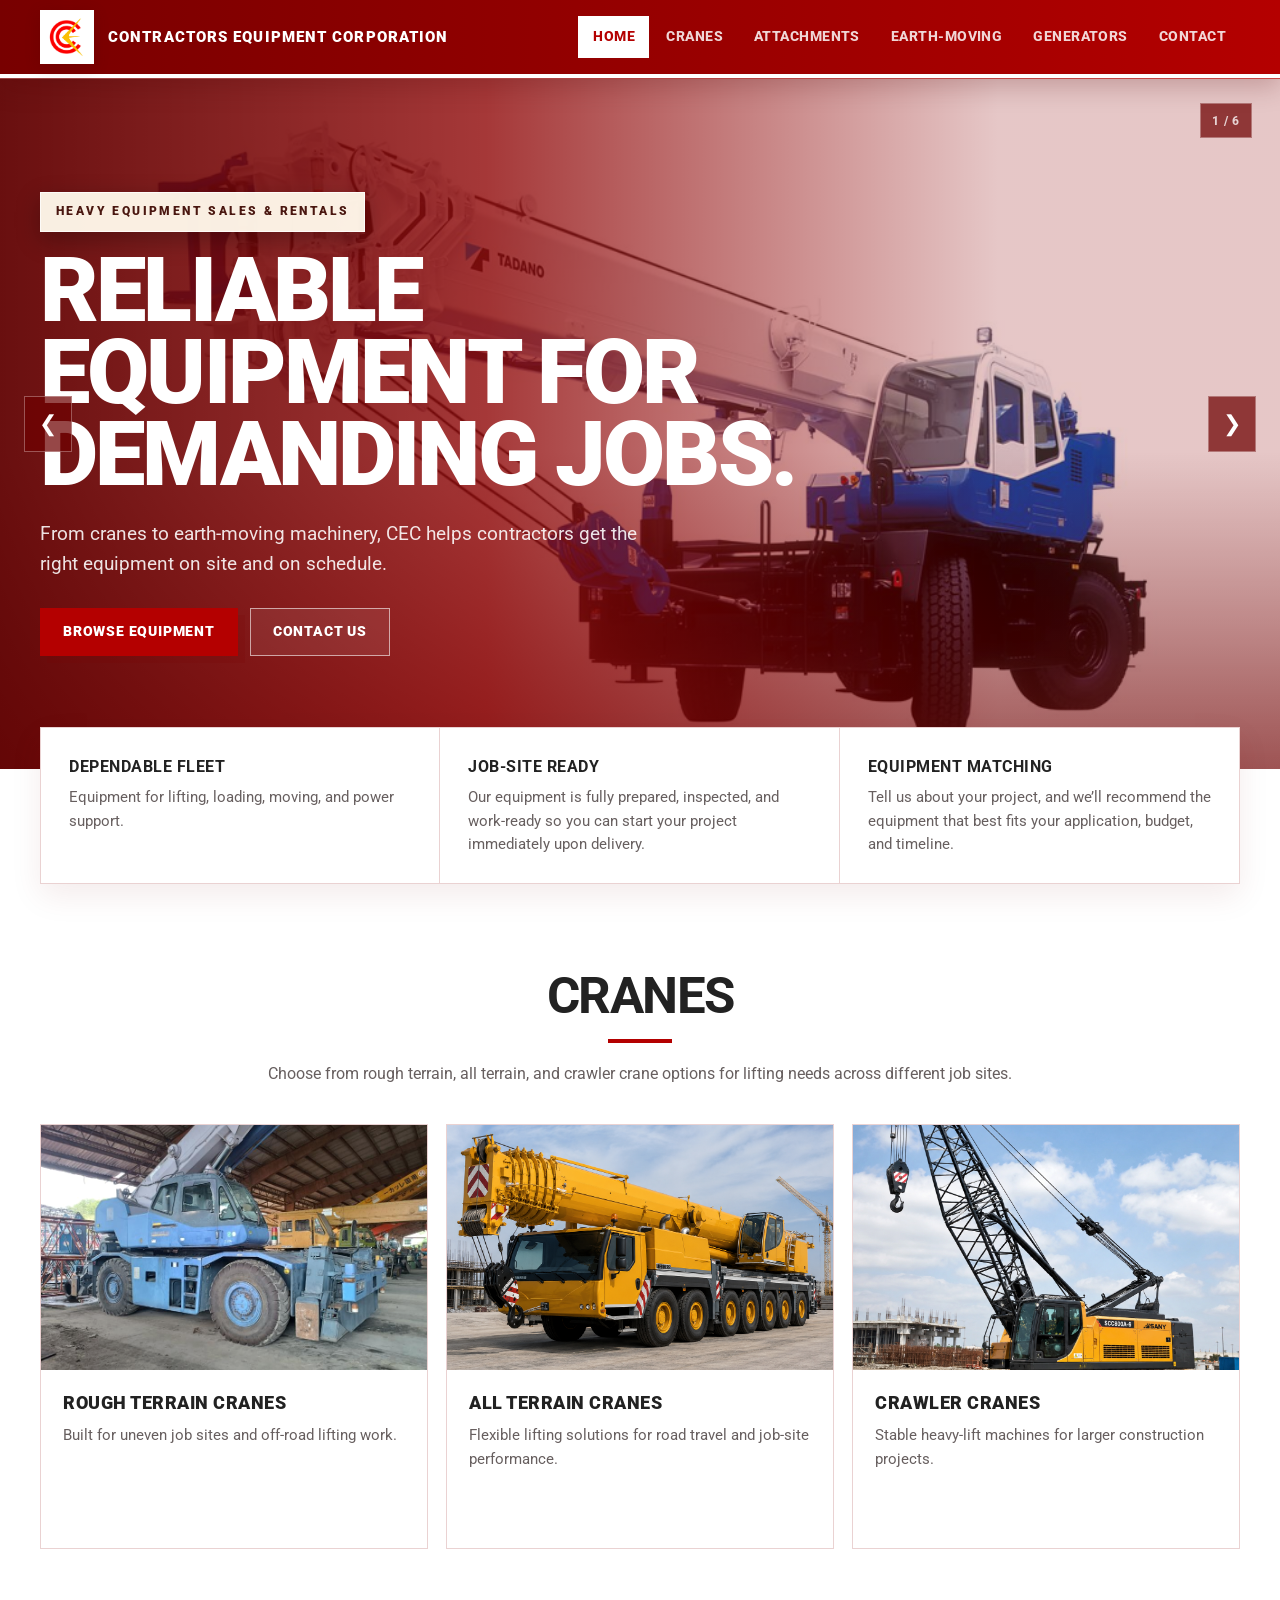
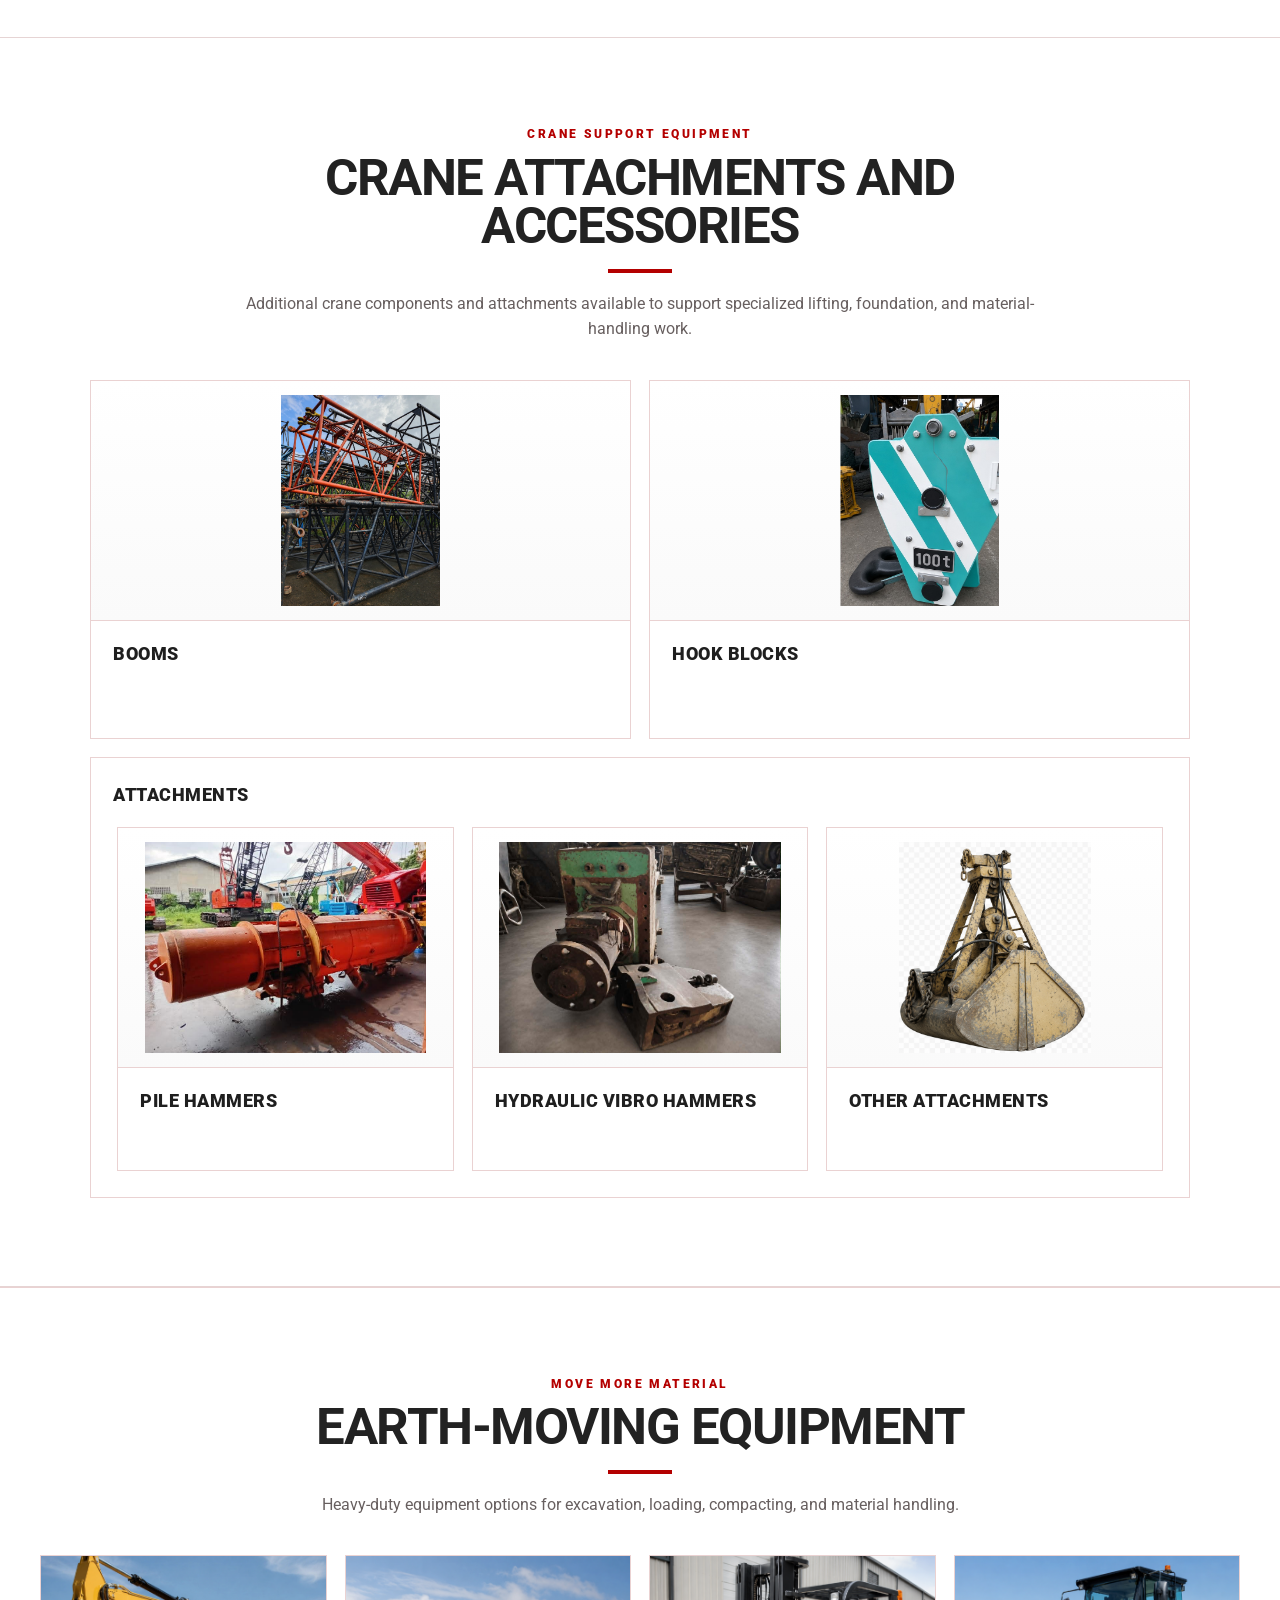
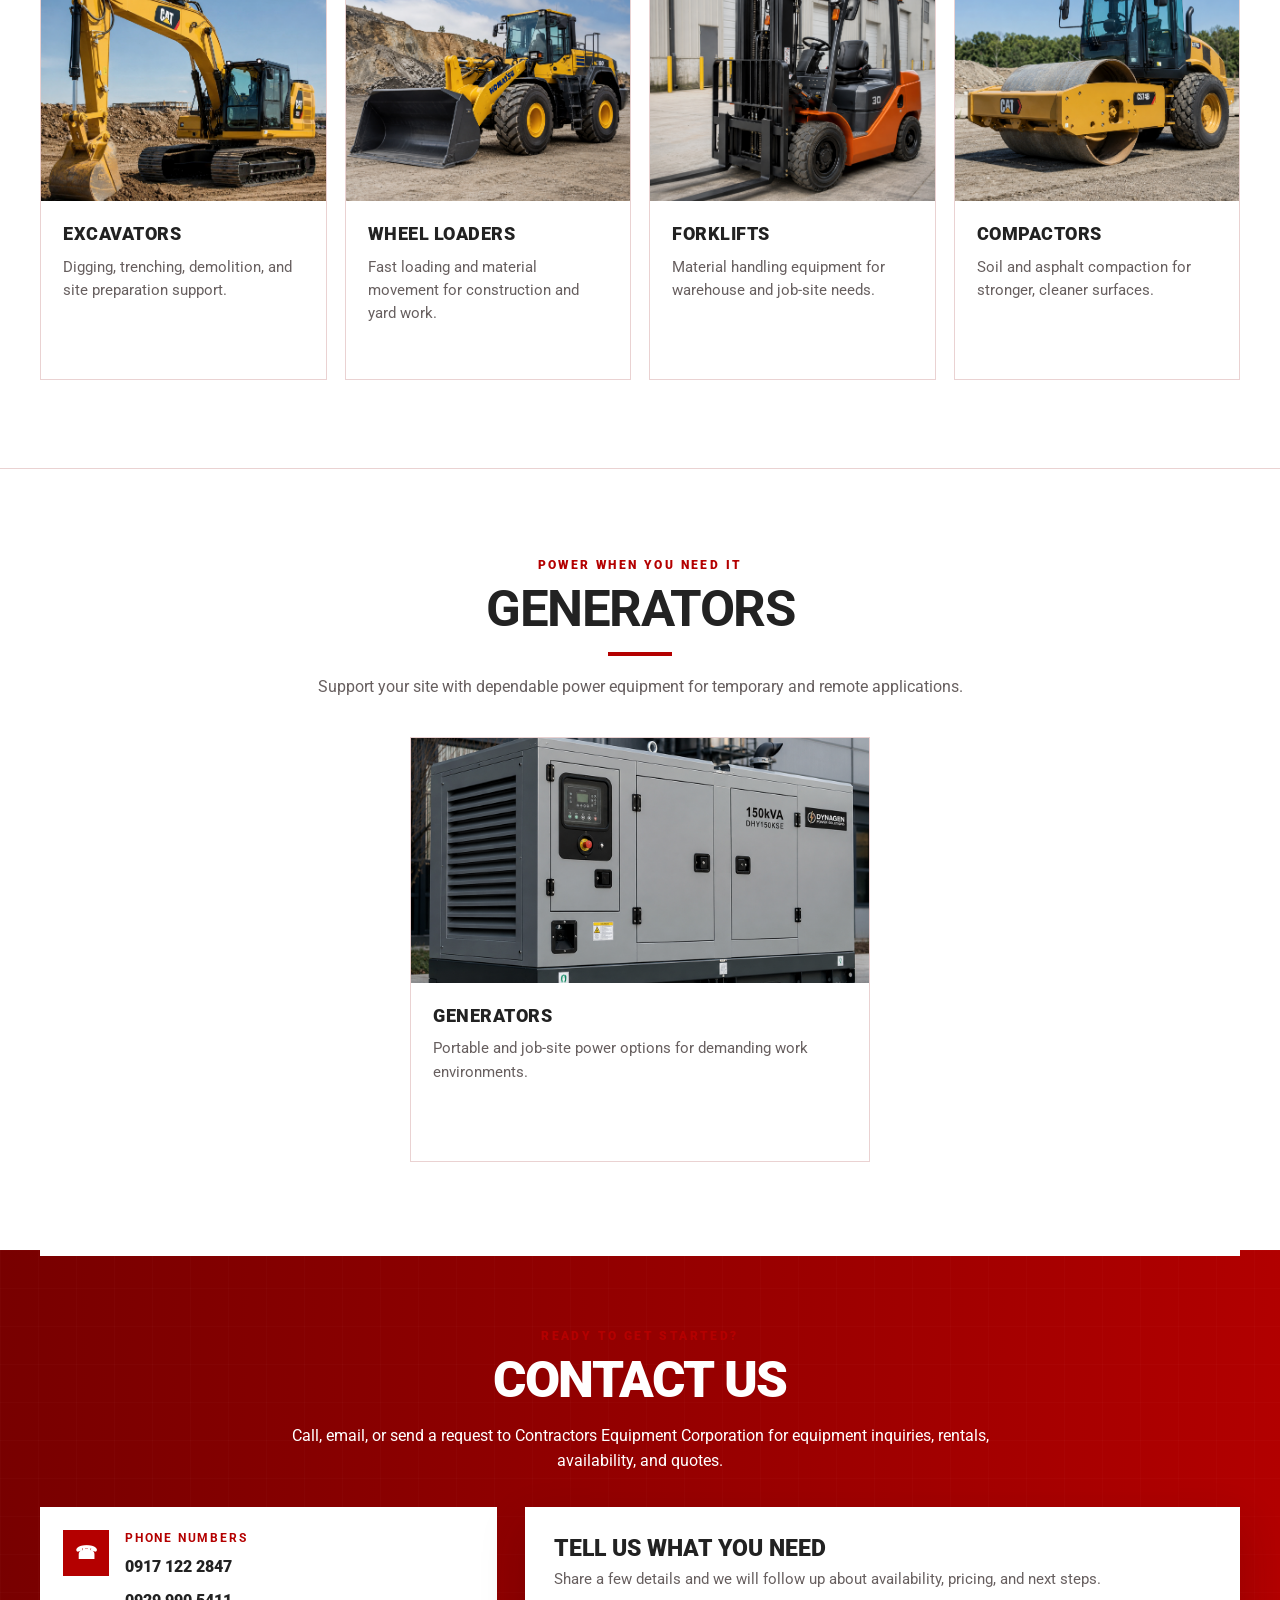
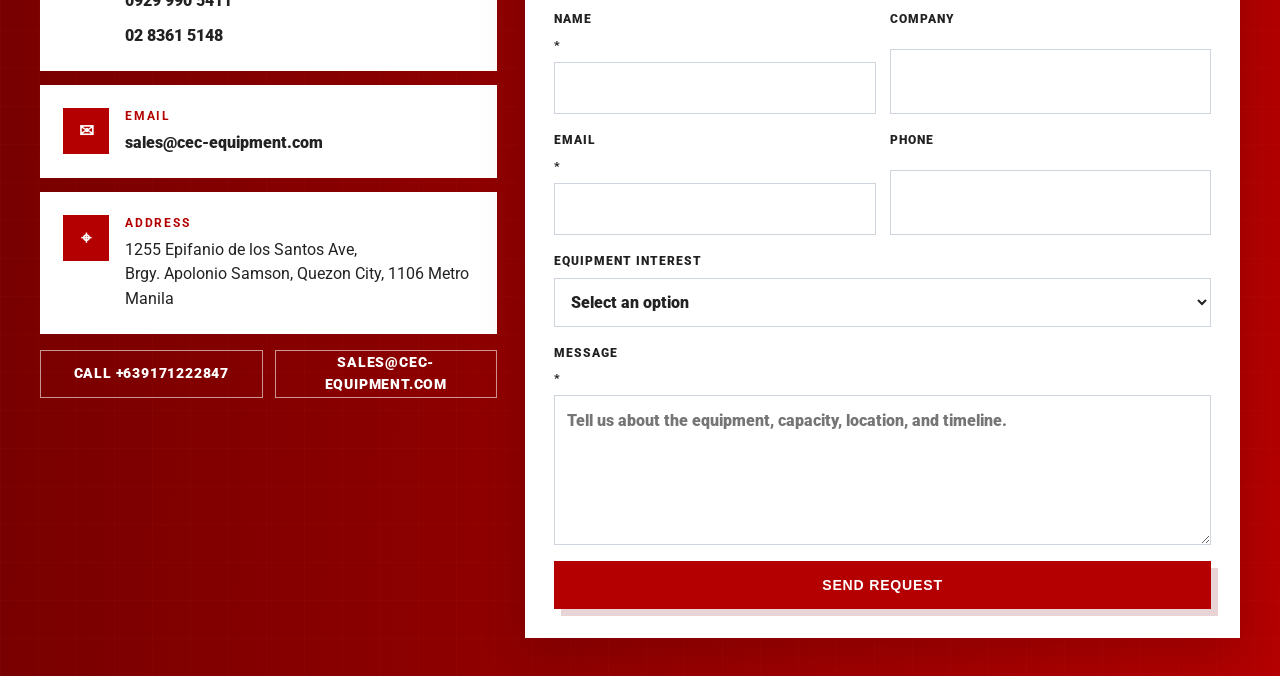
<file: home.html>
<!doctype html>
<html lang="en">
<head>
<meta charset="utf-8">
<meta name="viewport" content="width=device-width, initial-scale=1">
<meta http-equiv="refresh" content="0; url=index.html">
<link rel="canonical" href="index.html">
<title>Redirecting to CEC</title>
<script>window.location.replace("index.html" + window.location.hash);</script>
</head>
<body>
<p><a href="index.html">Continue to the CEC website</a></p>
</body>
</html>
</file>
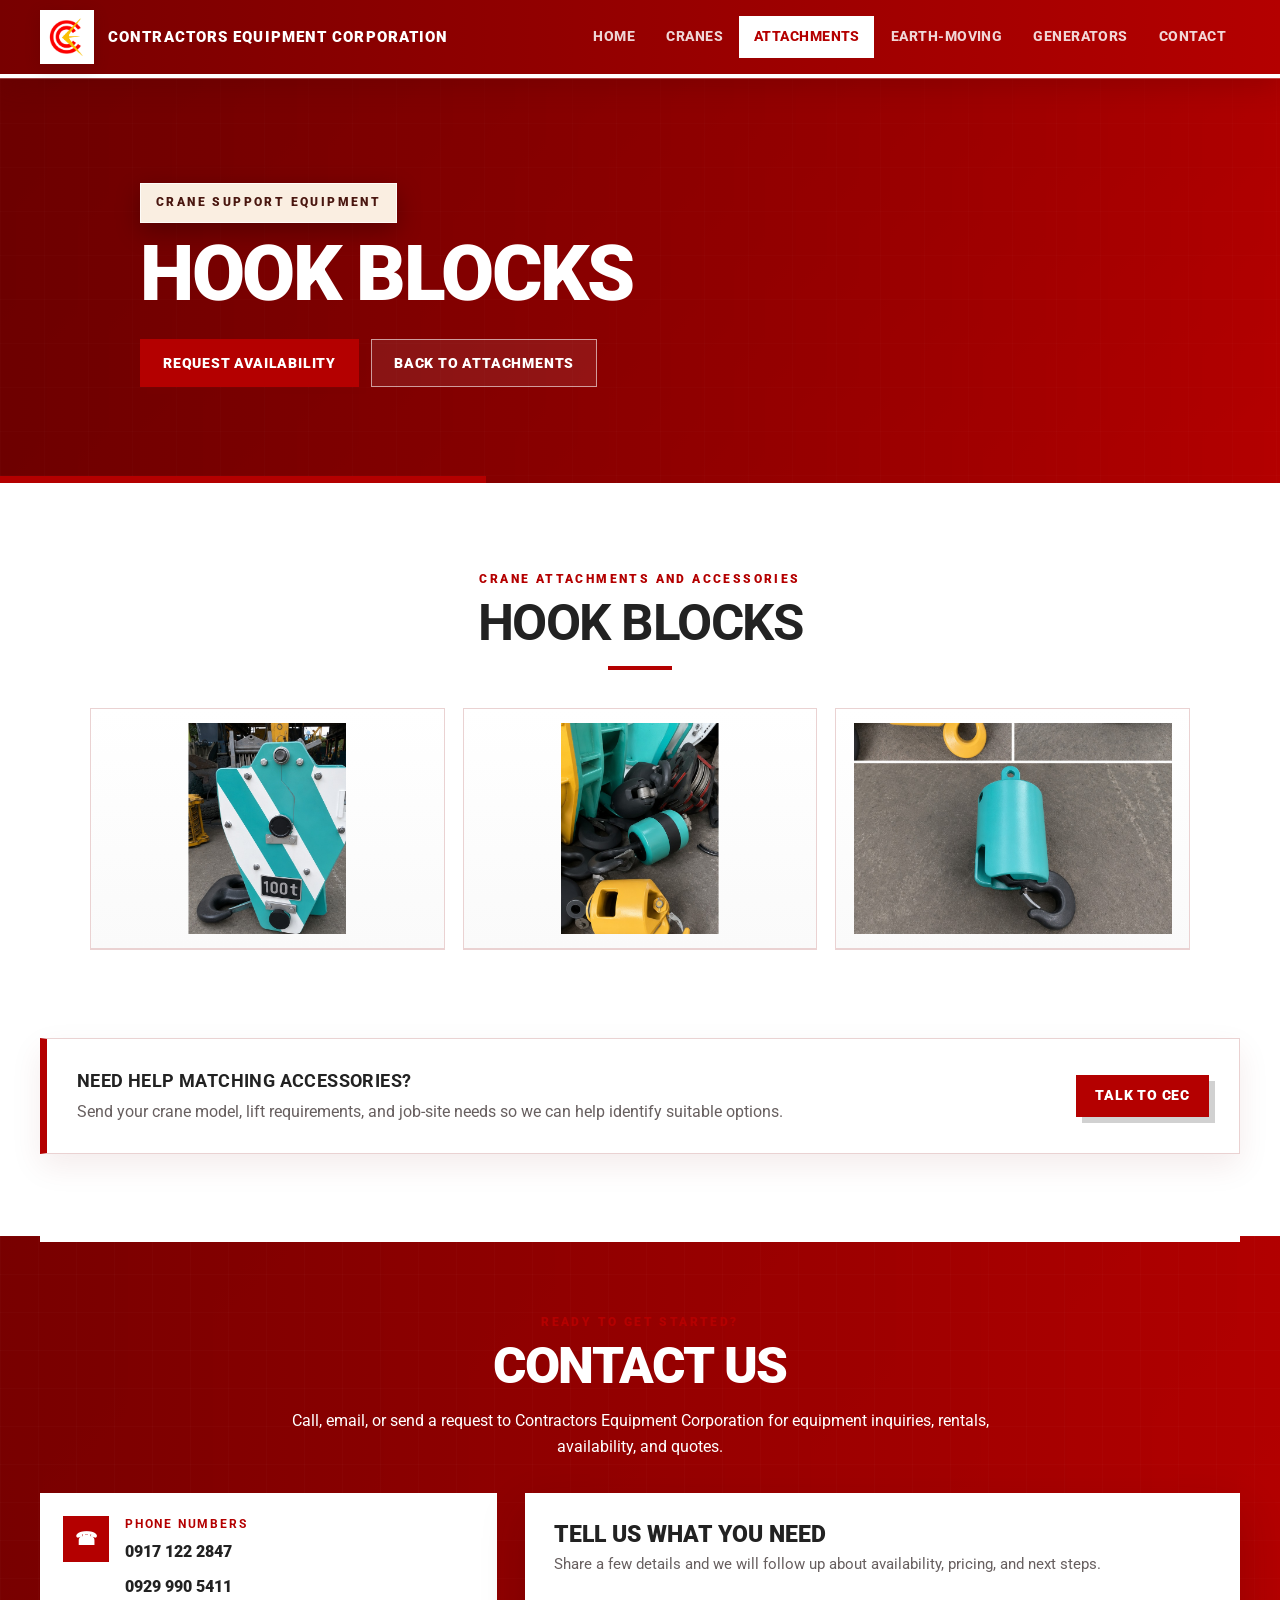
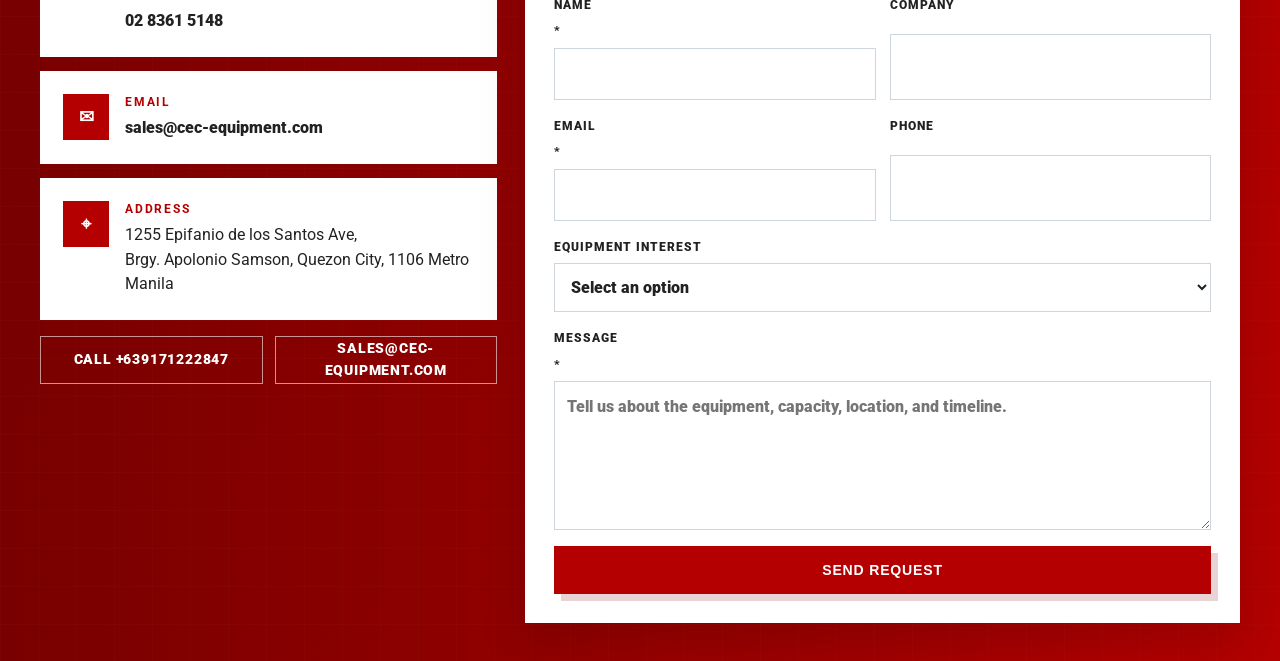
<file: hook-blocks.html>
<!DOCTYPE html>

<html lang="en">
<head>
<meta charset="utf-8"/>
<meta content="width=device-width, initial-scale=1.0" name="viewport"/>
<title>CEC - Hook Blocks</title>
<link href="styles.css" rel="stylesheet"/>
</head>
<body>
<header class="site-header">
<div class="nav-container">
<a aria-label="Contractors Equipment Corporation home" class="brand" href="index.html">
<img alt="CEC logo" class="brand-logo" src="img/logo.png"/>
<span class="brand-text">Contractors Equipment Corporation</span>
</a>
<nav aria-label="Main navigation" class="main-nav">
<a href="index.html">Home</a>
<a href="index.html#cranes">Cranes</a>
<a class="active" href="index.html#crane-attachments">Attachments</a>
<a href="index.html#earth-moving">Earth-Moving</a>
<a href="index.html#generators">Generators</a>
<a href="#contact">Contact</a>
</nav>
</div>
</header>
<main>
<section class="page-hero">
<div class="page-hero-content">
<p class="section-eyebrow">Crane support equipment</p>
<h1>Hook Blocks</h1>

<div class="hero-actions">
<a class="primary-button" href="#contact">Request Availability</a>
<a class="secondary-button" href="index.html#crane-attachments">Back to Attachments</a>
</div>
</div>
</section>
<section aria-labelledby="page-heading" class="equipment-section fleet-section attachments-detail-section">
<div class="section-heading">
<p class="section-eyebrow">Crane attachments and accessories</p>
<h2 id="page-heading">Hook Blocks</h2>
</div>
<div class="accessory-grid attachment-detail-grid">
<article class="accessory-card attachment-page-card">
<div class="attachment-card-image"><img alt="100 ton hook block" loading="lazy" src="img/attachments/hook-block-100t.jpg"/></div>

</article><article class="accessory-card attachment-page-card">
<div class="attachment-card-image"><img alt="Yellow crane ball hook" loading="lazy" src="img/attachments/ball-hook-yellow.jpg"/></div>

</article><article class="accessory-card attachment-page-card">
<div class="attachment-card-image"><img alt="Teal crane ball hook" loading="lazy" src="img/attachments/ball-hook-teal.jpg"/></div>

</article>
</div>
</section>
<section aria-label="Service highlights" class="service-band">
<div>
<strong>Need help matching accessories?</strong>
<span>Send your crane model, lift requirements, and job-site needs so we can help identify suitable options.</span>
</div>
<a class="primary-button compact" href="#contact">Talk to CEC</a>
</section>
</main>
<footer aria-labelledby="contact-heading" class="contact-section" id="contact">
<div class="contact-content">
<p class="section-eyebrow">Ready to get started?</p>
<h2 id="contact-heading">Contact Us</h2>
<p class="contact-intro">Call, email, or send a request to Contractors Equipment Corporation for equipment inquiries, rentals, availability, and quotes.</p>
<div class="contact-layout">
<div aria-label="Contact information" class="contact-details">
<div class="contact-card">
<div aria-hidden="true" class="contact-icon">☎</div>
<div>
<h3>Phone Numbers</h3>
<div class="phone-list" data-phone-list="">
<p><a href="tel:+10000000000">(000) 000-0000</a></p>
</div>
</div>
</div>
<div class="contact-card">
<div aria-hidden="true" class="contact-icon">✉</div>
<div>
<h3>Email</h3>
<p><a data-email-link="" href="mailto:info@cec-equipment.com">info@cec-equipment.com</a></p>
</div>
</div>
<div class="contact-card">
<div aria-hidden="true" class="contact-icon">⌖</div>
<div>
<h3>Address</h3>
<p data-address="">Street Address<br/>City, State ZIP</p>
</div>
</div>
<div class="contact-actions contact-actions-inline">
<a class="secondary-button light" data-primary-phone-link="" href="tel:+10000000000">Call Now</a>
<a class="secondary-button light" data-email-link="" href="mailto:info@cec-equipment.com">Send Email</a>
</div>
</div>
<form action="https://formspree.io/f/YOUR_FORM_ID" class="contact-form" data-contact-form="" id="contact-form" method="POST">
<input data-form-subject="" name="_subject" type="hidden" value="New equipment inquiry from CEC website"/>
<input aria-hidden="true" autocomplete="off" class="form-honeypot" name="_gotcha" tabindex="-1" type="text"/>
<div class="form-heading">
<h3>Tell us what you need</h3>
<p>Share a few details and we will follow up about availability, pricing, and next steps.</p>
</div>
<div class="form-grid">
<label>
 Name <span aria-hidden="true">*</span>
<input autocomplete="name" name="name" required="" type="text"/>
</label>
<label>
 Company
 <input autocomplete="organization" name="company" type="text"/>
</label>
</div>
<div class="form-grid">
<label>
 Email <span aria-hidden="true">*</span>
<input autocomplete="email" name="email" required="" type="email"/>
</label>
<label>
 Phone
 <input autocomplete="tel" name="phone" type="tel"/>
</label>
</div>
<label>
 Equipment Interest
 <select name="equipment_interest">
<option value="">Select an option</option>
<option>Rough Terrain Crane</option>
<option>All Terrain Crane</option>
<option>Crawler Crane</option>
<option>Excavator</option>
<option>Wheel Loader</option>
<option>Forklift</option>
<option>Compactor</option>
<option>Generator</option>
<option>Other / Not Sure</option>
</select>
</label>
<label>
 Message <span aria-hidden="true">*</span>
<textarea name="message" placeholder="Tell us about the equipment, capacity, location, and timeline." required="" rows="5"></textarea>
</label>
<button class="primary-button form-submit" type="submit">Send Request</button>
</form>
</div>
</div>
</footer>
<script src="contact-info.js"></script>
</body>
</html>
</file>
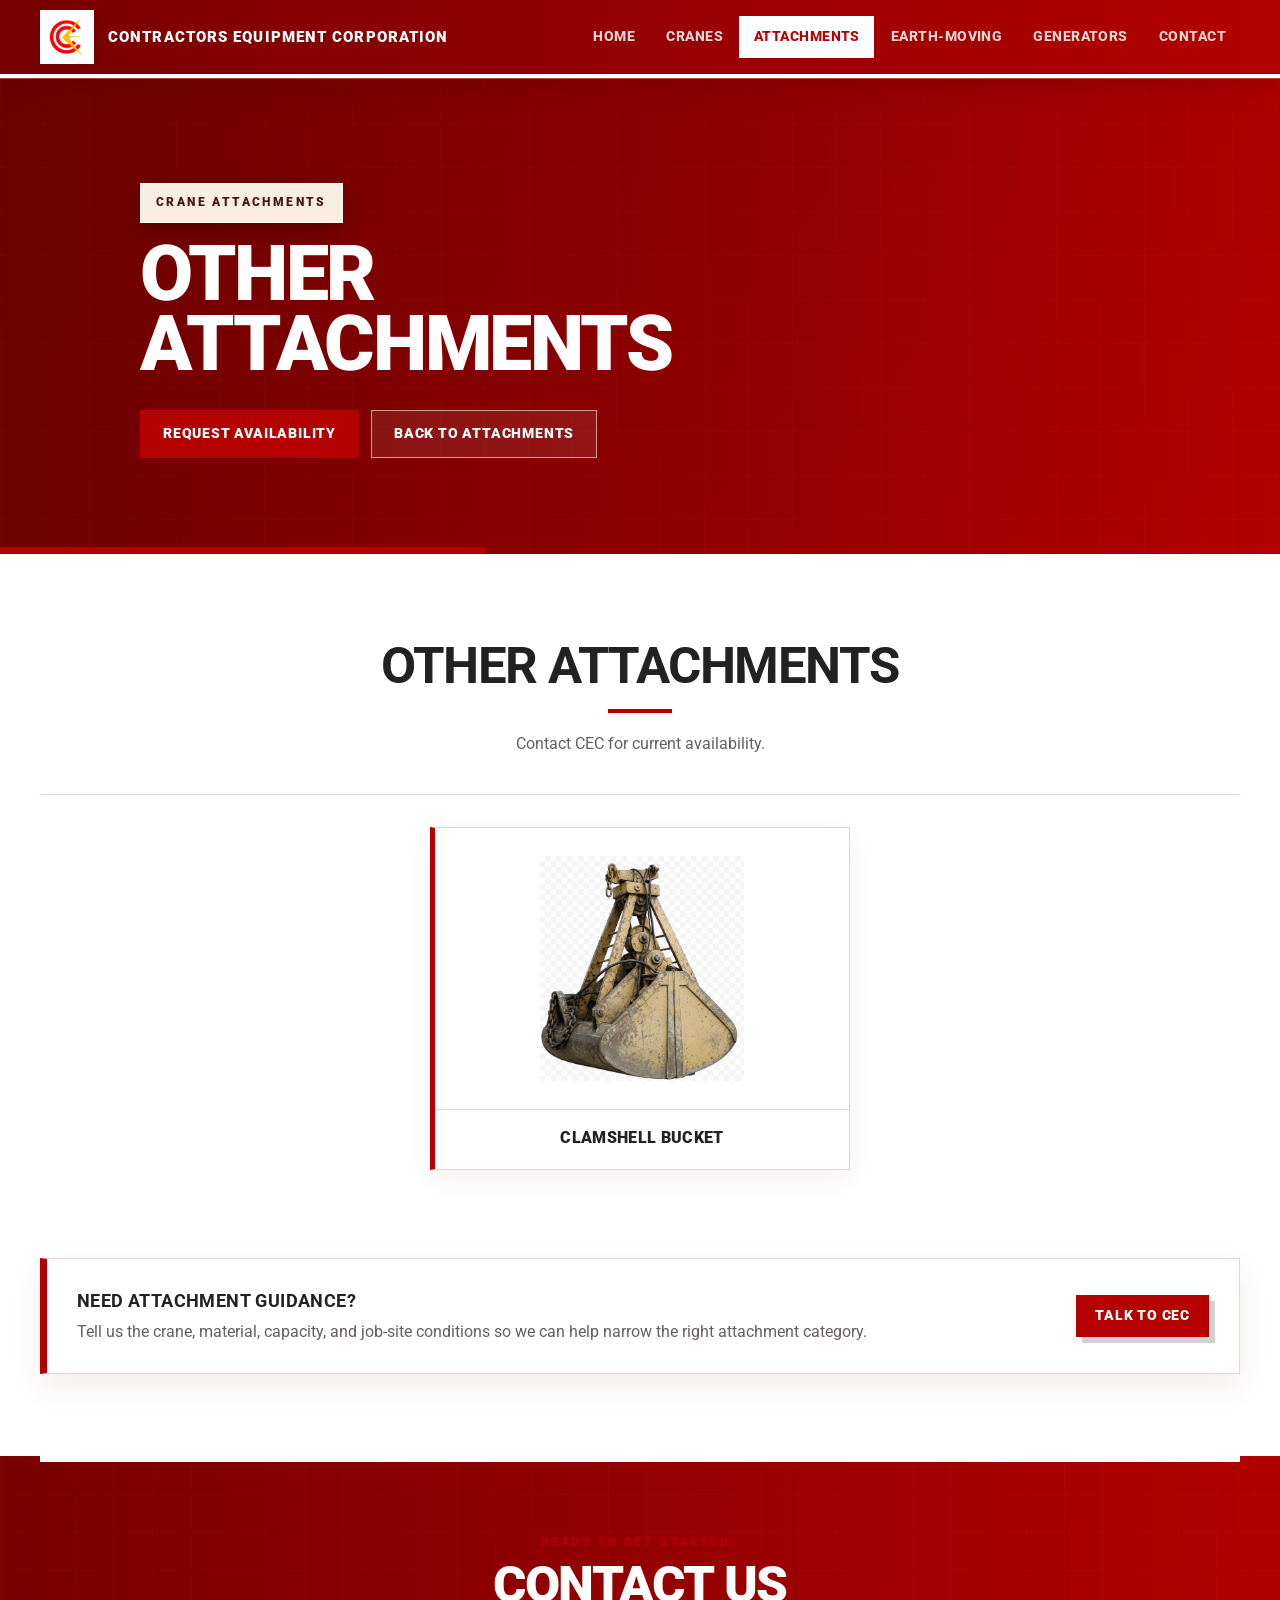
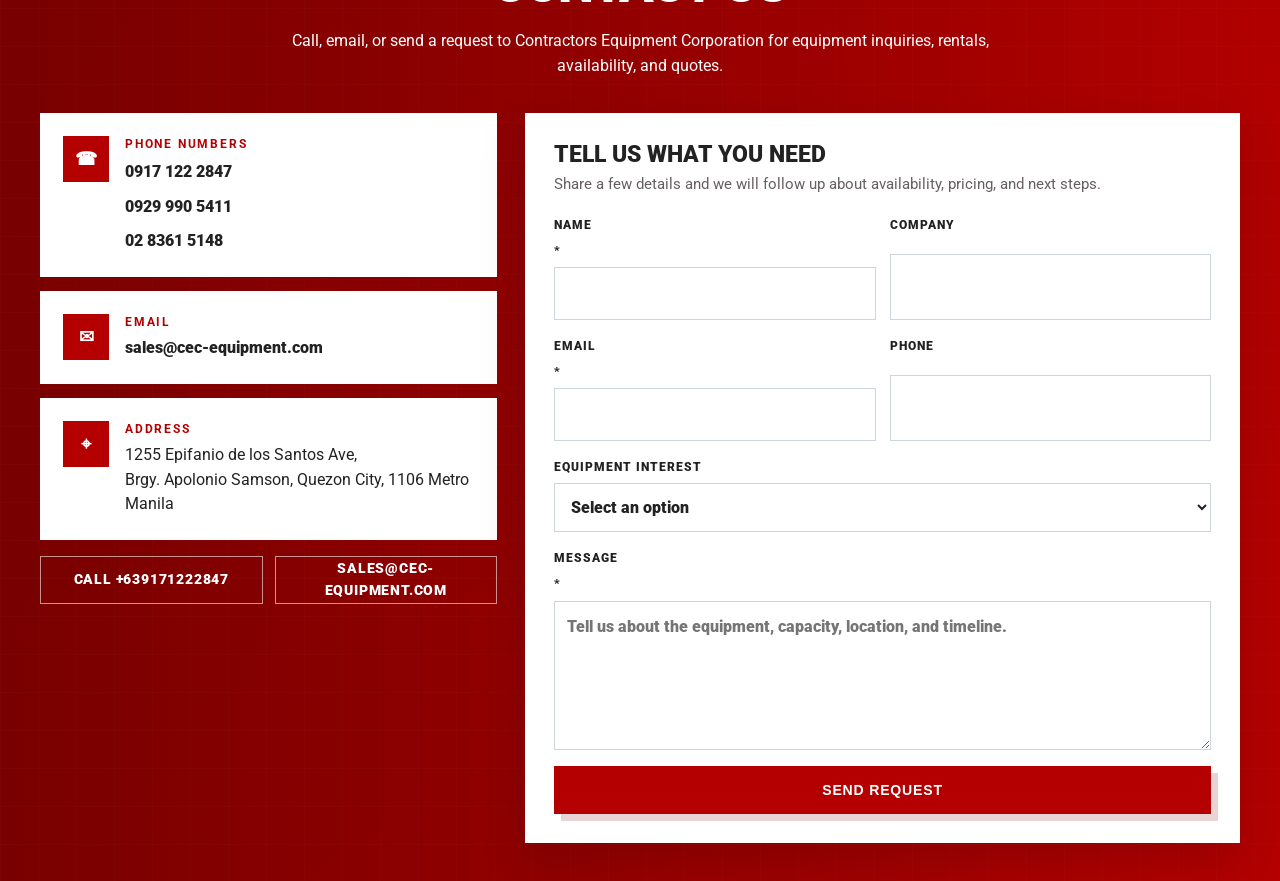
<file: other-attachments.html>
<!DOCTYPE html>

<html lang="en">
<head>
<meta charset="utf-8"/>
<meta content="width=device-width, initial-scale=1.0" name="viewport"/>
<title>CEC - Other Attachments</title>
<link href="styles.css" rel="stylesheet"/>
</head>
<body data-attachment-listings-page="other-attachments">
<header class="site-header">
<div class="nav-container">
<a aria-label="Contractors Equipment Corporation home" class="brand" href="index.html">
<img alt="CEC logo" class="brand-logo" src="img/logo.png"/>
<span class="brand-text">Contractors Equipment Corporation</span>
</a>
<nav aria-label="Main navigation" class="main-nav">
<a href="index.html">Home</a>
<a href="index.html#cranes">Cranes</a>
<a class="active" href="index.html#crane-attachments">Attachments</a>
<a href="index.html#earth-moving">Earth-Moving</a>
<a href="index.html#generators">Generators</a>
<a href="#contact">Contact</a>
</nav>
</div>
</header>
<main>
<section class="page-hero">
<div class="page-hero-content">
<p class="section-eyebrow">Crane attachments</p>
<h1>Other Attachments</h1>

<div class="hero-actions">
<a class="primary-button" href="#contact">Request Availability</a>
<a class="secondary-button" href="index.html#crane-attachments">Back to Attachments</a>
</div>
</div>
</section>
<section aria-labelledby="attachment-fleet-heading" class="equipment-section fleet-section">
<div class="section-heading">

<h2 id="attachment-fleet-heading">Other Attachments</h2>
<p>Contact CEC for current availability.</p>
</div>
<div class="equipment-grid two-column attachment-tab-grid is-temporarily-hidden" data-restore-note="Remove is-temporarily-hidden to show the category selector again.">
<article aria-controls="attachment-listings-display" aria-pressed="true" class="equipment-card capacity-card attachment-category-card listing-tab is-active" data-attachment-capacity="other-clamshell" role="button" tabindex="0"><div class="attachment-category-card-image category-card-visual"><img alt="Clamshell bucket" loading="lazy" src="img/attachments/clamshell-bucket.png"/></div>
<div class="equipment-card-body">
<h3>Clamshell Buckets</h3>

</div>
</article>
</div>
<div aria-live="polite" class="examples-block crane-listing-block attachment-listing-block" id="attachment-listings-display">
<div class="examples-grid listing-grid single-card-listing-grid">
<article class="example-card attachment-example-card">
<div class="example-card-image"><img alt="Clamshell bucket attachment" loading="lazy" src="img/attachments/clamshell-bucket.png"/></div>
<h4>Clamshell Bucket</h4>
</article>
</div>
</div>
</section>
<section aria-label="Service highlights" class="service-band">
<div>
<strong>Need attachment guidance?</strong>
<span>Tell us the crane, material, capacity, and job-site conditions so we can help narrow the right attachment category.</span>
</div>
<a class="primary-button compact" href="#contact">Talk to CEC</a>
</section>
</main>
<footer aria-labelledby="contact-heading" class="contact-section" id="contact">
<div class="contact-content">
<p class="section-eyebrow">Ready to get started?</p>
<h2 id="contact-heading">Contact Us</h2>
<p class="contact-intro">Call, email, or send a request to Contractors Equipment Corporation for equipment inquiries, rentals, availability, and quotes.</p>
<div class="contact-layout">
<div aria-label="Contact information" class="contact-details">
<div class="contact-card">
<div aria-hidden="true" class="contact-icon">☎</div>
<div>
<h3>Phone Numbers</h3>
<div class="phone-list" data-phone-list="">
<p><a href="tel:+10000000000">(000) 000-0000</a></p>
</div>
</div>
</div>
<div class="contact-card">
<div aria-hidden="true" class="contact-icon">✉</div>
<div>
<h3>Email</h3>
<p><a data-email-link="" href="mailto:info@cec-equipment.com">info@cec-equipment.com</a></p>
</div>
</div>
<div class="contact-card">
<div aria-hidden="true" class="contact-icon">⌖</div>
<div>
<h3>Address</h3>
<p data-address="">Street Address<br/>City, State ZIP</p>
</div>
</div>
<div class="contact-actions contact-actions-inline">
<a class="secondary-button light" data-primary-phone-link="" href="tel:+10000000000">Call Now</a>
<a class="secondary-button light" data-email-link="" href="mailto:info@cec-equipment.com">Send Email</a>
</div>
</div>
<form action="https://formspree.io/f/YOUR_FORM_ID" class="contact-form" data-contact-form="" id="contact-form" method="POST">
<input data-form-subject="" name="_subject" type="hidden" value="New equipment inquiry from CEC website"/>
<input aria-hidden="true" autocomplete="off" class="form-honeypot" name="_gotcha" tabindex="-1" type="text"/>
<div class="form-heading">
<h3>Tell us what you need</h3>
<p>Share a few details and we will follow up about availability, pricing, and next steps.</p>
</div>
<div class="form-grid">
<label>
 Name <span aria-hidden="true">*</span>
<input autocomplete="name" name="name" required="" type="text"/>
</label>
<label>
 Company
 <input autocomplete="organization" name="company" type="text"/>
</label>
</div>
<div class="form-grid">
<label>
 Email <span aria-hidden="true">*</span>
<input autocomplete="email" name="email" required="" type="email"/>
</label>
<label>
 Phone
 <input autocomplete="tel" name="phone" type="tel"/>
</label>
</div>
<label>
 Equipment Interest
 <select name="equipment_interest">
<option value="">Select an option</option>
<option>Rough Terrain Crane</option>
<option>All Terrain Crane</option>
<option>Crawler Crane</option>
<option>Excavator</option>
<option>Wheel Loader</option>
<option>Forklift</option>
<option>Compactor</option>
<option>Generator</option>
<option>Other / Not Sure</option>
</select>
</label>
<label>
 Message <span aria-hidden="true">*</span>
<textarea name="message" placeholder="Tell us about the equipment, capacity, location, and timeline." required="" rows="5"></textarea>
</label>
<button class="primary-button form-submit" type="submit">Send Request</button>
</form>
</div>
</div>
</footer>
<script src="contact-info.js"></script><script src="attachment-listings.js"></script>
</body>
</html>
</file>
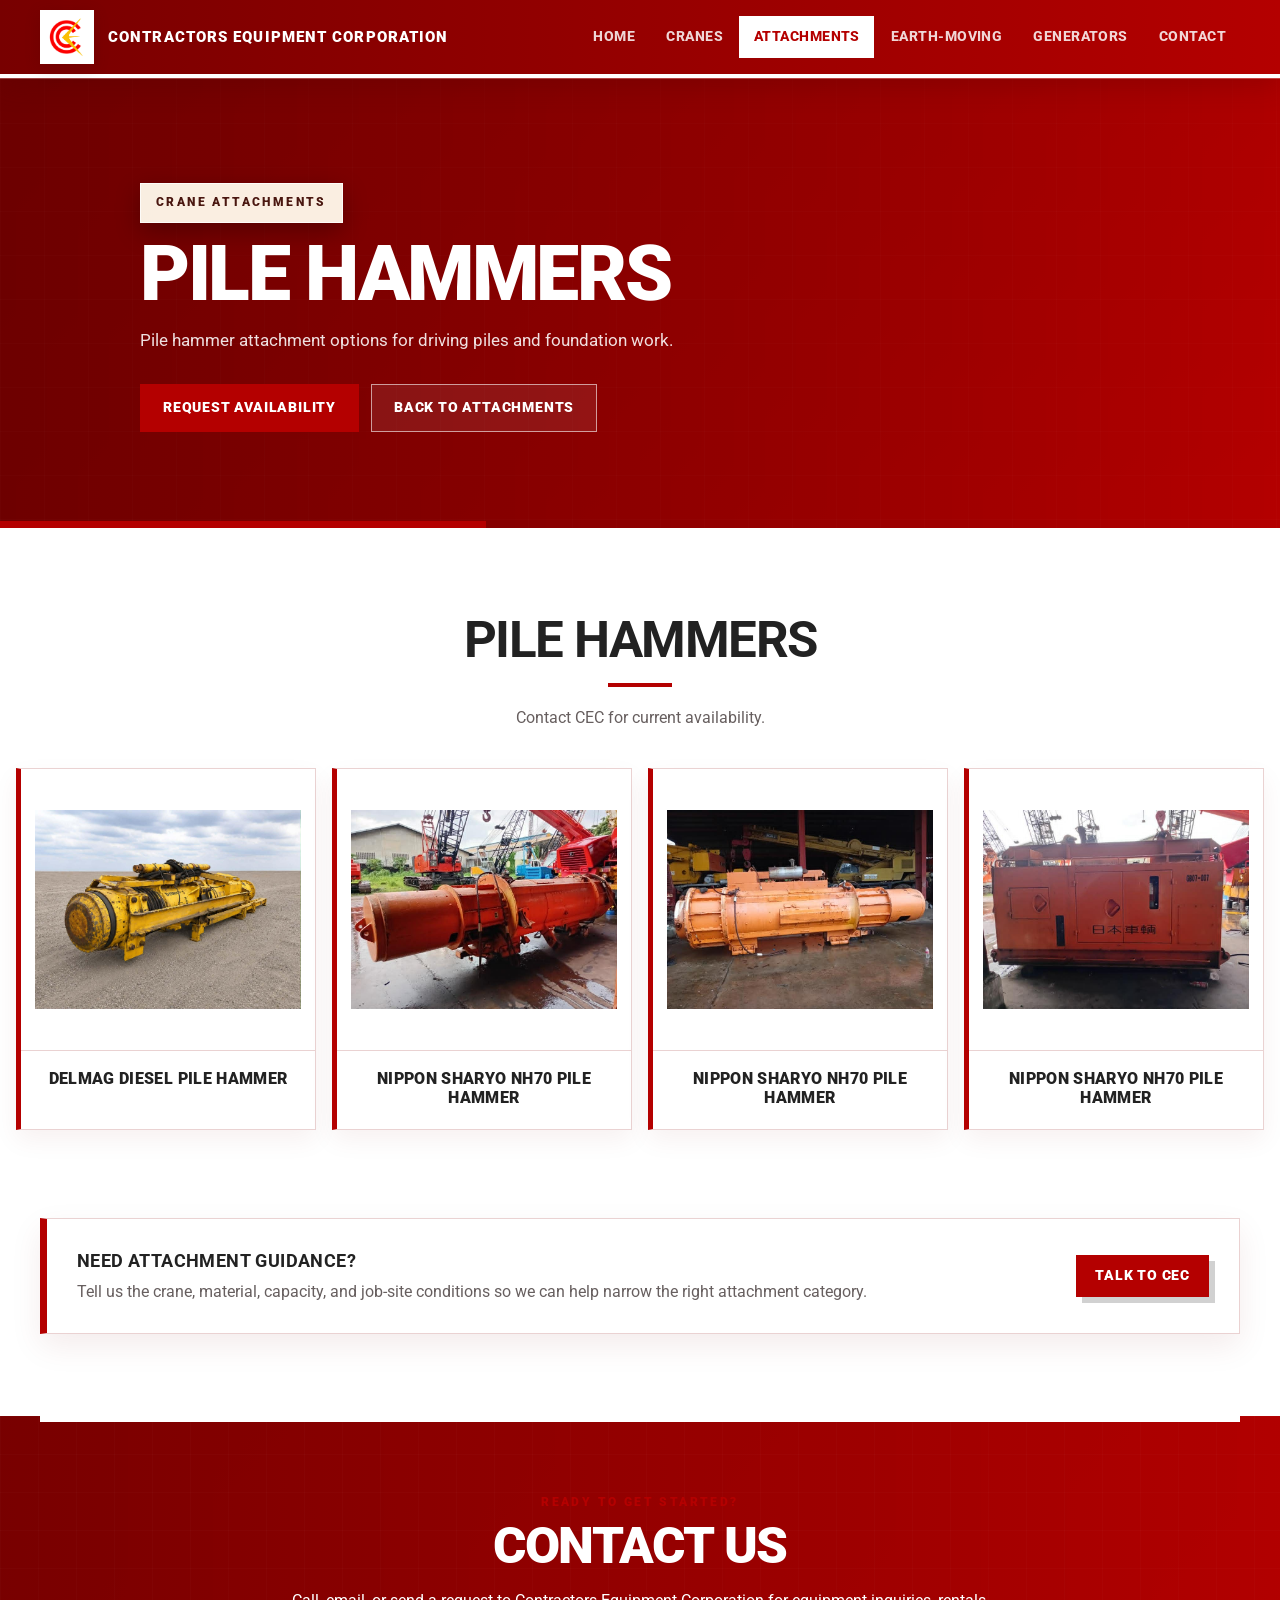
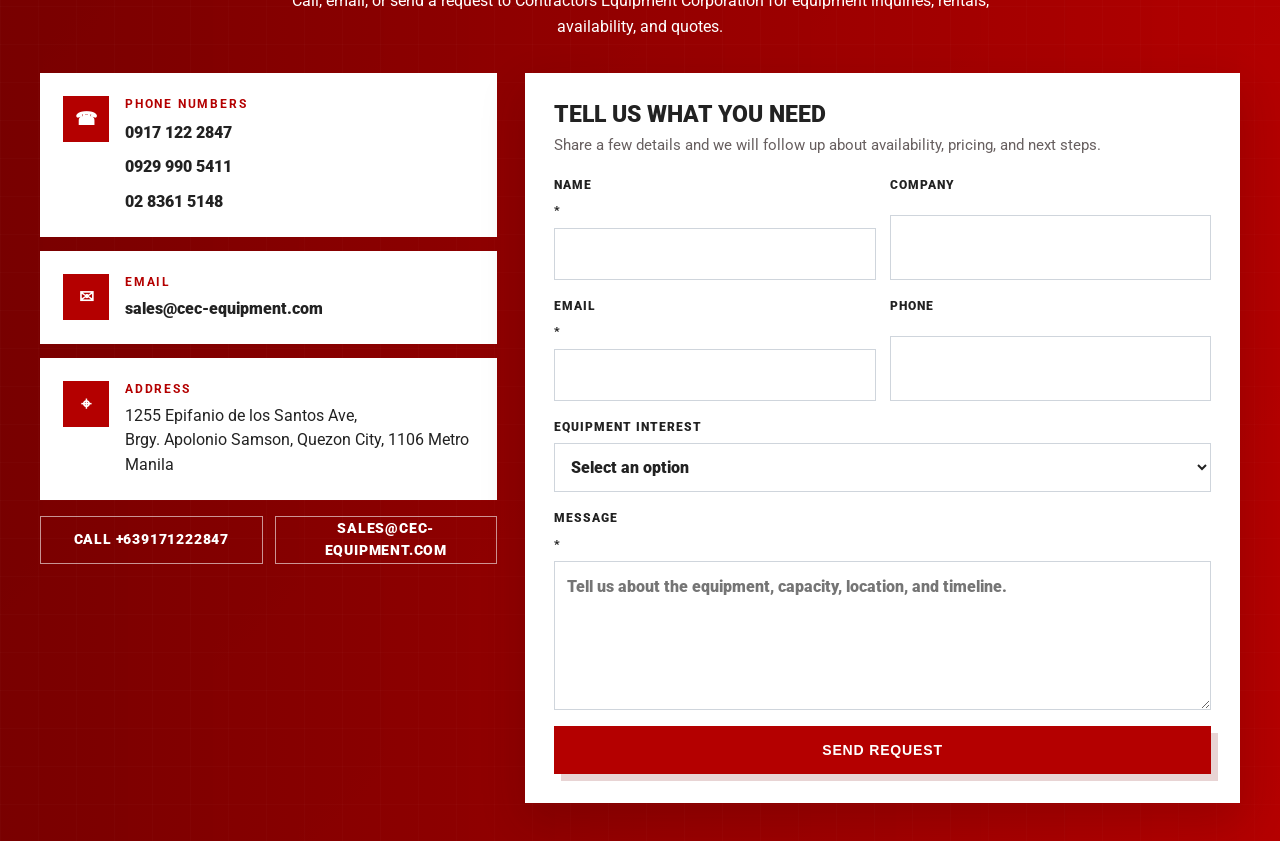
<file: pile-hammers.html>
<!DOCTYPE html>

<html lang="en">
<head>
<meta charset="utf-8"/>
<meta content="width=device-width, initial-scale=1.0" name="viewport"/>
<title>CEC - Pile Hammers</title>
<link href="styles.css" rel="stylesheet"/>
</head>
<body>
<header class="site-header">
<div class="nav-container">
<a aria-label="Contractors Equipment Corporation home" class="brand" href="index.html">
<img alt="CEC logo" class="brand-logo" src="img/logo.png"/>
<span class="brand-text">Contractors Equipment Corporation</span>
</a>
<nav aria-label="Main navigation" class="main-nav">
<a href="index.html">Home</a>
<a href="index.html#cranes">Cranes</a>
<a class="active" href="index.html#crane-attachments">Attachments</a>
<a href="index.html#earth-moving">Earth-Moving</a>
<a href="index.html#generators">Generators</a>
<a href="#contact">Contact</a>
</nav>
</div>
</header>
<main>
<section class="page-hero">
<div class="page-hero-content">
<p class="section-eyebrow">Crane attachments</p>
<h1>Pile Hammers</h1>
<p>Pile hammer attachment options for driving piles and foundation work.</p>
<div class="hero-actions">
<a class="primary-button" href="#contact">Request Availability</a>
<a class="secondary-button" href="index.html#crane-attachments">Back to Attachments</a>
</div>
</div>
</section>
<section aria-labelledby="attachment-fleet-heading" class="equipment-section fleet-section">
<div class="section-heading">
<h2 id="attachment-fleet-heading">Pile Hammers</h2>
<p>Contact CEC for current availability.</p>
</div>
<div class="examples-grid four-column-listing-grid">
<article class="example-card attachment-example-card">
<div class="example-card-image"><img alt="Delmag diesel pile hammer" loading="lazy" src="img/attachments/diesel-pile-hammer-delmag.jpg"/></div>
<h4>Delmag Diesel Pile Hammer</h4>
</article>
<article class="example-card attachment-example-card">
<div class="example-card-image"><img alt="Nippon Sharyo NH70 pile hammer" loading="lazy" src="img/attachments/hydraulic-pile-hammer-nippon-sharyo-nh70-1.jpg"/></div>
<h4>Nippon Sharyo NH70 Pile Hammer</h4>
</article>
<article class="example-card attachment-example-card">
<div class="example-card-image"><img alt="Nippon Sharyo NH70 pile hammer side view" loading="lazy" src="img/attachments/hydraulic-pile-hammer-nippon-sharyo-nh70-2.jpg"/></div>
<h4>Nippon Sharyo NH70 Pile Hammer</h4>
</article>
<article class="example-card attachment-example-card">
<div class="example-card-image"><img alt="Nippon Sharyo NH70 pile hammer" loading="lazy" src="img/attachments/hydraulic-pile-hammer-nippon-sharyo-nh70-3.jpg"/></div>
<h4>Nippon Sharyo NH70 Pile Hammer</h4>
</article>
</div>
</section>
<section aria-label="Service highlights" class="service-band">
<div>
<strong>Need attachment guidance?</strong>
<span>Tell us the crane, material, capacity, and job-site conditions so we can help narrow the right attachment category.</span>
</div>
<a class="primary-button compact" href="#contact">Talk to CEC</a>
</section>
</main>
<footer aria-labelledby="contact-heading" class="contact-section" id="contact">
<div class="contact-content">
<p class="section-eyebrow">Ready to get started?</p>
<h2 id="contact-heading">Contact Us</h2>
<p class="contact-intro">Call, email, or send a request to Contractors Equipment Corporation for equipment inquiries, rentals, availability, and quotes.</p>
<div class="contact-layout">
<div aria-label="Contact information" class="contact-details">
<div class="contact-card">
<div aria-hidden="true" class="contact-icon">☎</div>
<div>
<h3>Phone Numbers</h3>
<div class="phone-list" data-phone-list="">
<p><a href="tel:+10000000000">(000) 000-0000</a></p>
</div>
</div>
</div>
<div class="contact-card">
<div aria-hidden="true" class="contact-icon">✉</div>
<div>
<h3>Email</h3>
<p><a data-email-link="" href="mailto:info@cec-equipment.com">info@cec-equipment.com</a></p>
</div>
</div>
<div class="contact-card">
<div aria-hidden="true" class="contact-icon">⌖</div>
<div>
<h3>Address</h3>
<p data-address="">Street Address<br/>City, State ZIP</p>
</div>
</div>
<div class="contact-actions contact-actions-inline">
<a class="secondary-button light" data-primary-phone-link="" href="tel:+10000000000">Call Now</a>
<a class="secondary-button light" data-email-link="" href="mailto:info@cec-equipment.com">Send Email</a>
</div>
</div>
<form action="https://formspree.io/f/YOUR_FORM_ID" class="contact-form" data-contact-form="" id="contact-form" method="POST">
<input data-form-subject="" name="_subject" type="hidden" value="New equipment inquiry from CEC website"/>
<input aria-hidden="true" autocomplete="off" class="form-honeypot" name="_gotcha" tabindex="-1" type="text"/>
<div class="form-heading">
<h3>Tell us what you need</h3>
<p>Share a few details and we will follow up about availability, pricing, and next steps.</p>
</div>
<div class="form-grid">
<label>
 Name <span aria-hidden="true">*</span>
<input autocomplete="name" name="name" required="" type="text"/>
</label>
<label>
 Company
 <input autocomplete="organization" name="company" type="text"/>
</label>
</div>
<div class="form-grid">
<label>
 Email <span aria-hidden="true">*</span>
<input autocomplete="email" name="email" required="" type="email"/>
</label>
<label>
 Phone
 <input autocomplete="tel" name="phone" type="tel"/>
</label>
</div>
<label>
 Equipment Interest
 <select name="equipment_interest">
<option value="">Select an option</option>
<option>Rough Terrain Crane</option>
<option>All Terrain Crane</option>
<option>Crawler Crane</option>
<option>Excavator</option>
<option>Wheel Loader</option>
<option>Forklift</option>
<option>Compactor</option>
<option>Generator</option>
<option>Other / Not Sure</option>
</select>
</label>
<label>
 Message <span aria-hidden="true">*</span>
<textarea name="message" placeholder="Tell us about the equipment, capacity, location, and timeline." required="" rows="5"></textarea>
</label>
<button class="primary-button form-submit" type="submit">Send Request</button>
</form>
</div>
</div>
</footer>
<script src="contact-info.js"></script>
</body>
</html>
</file>
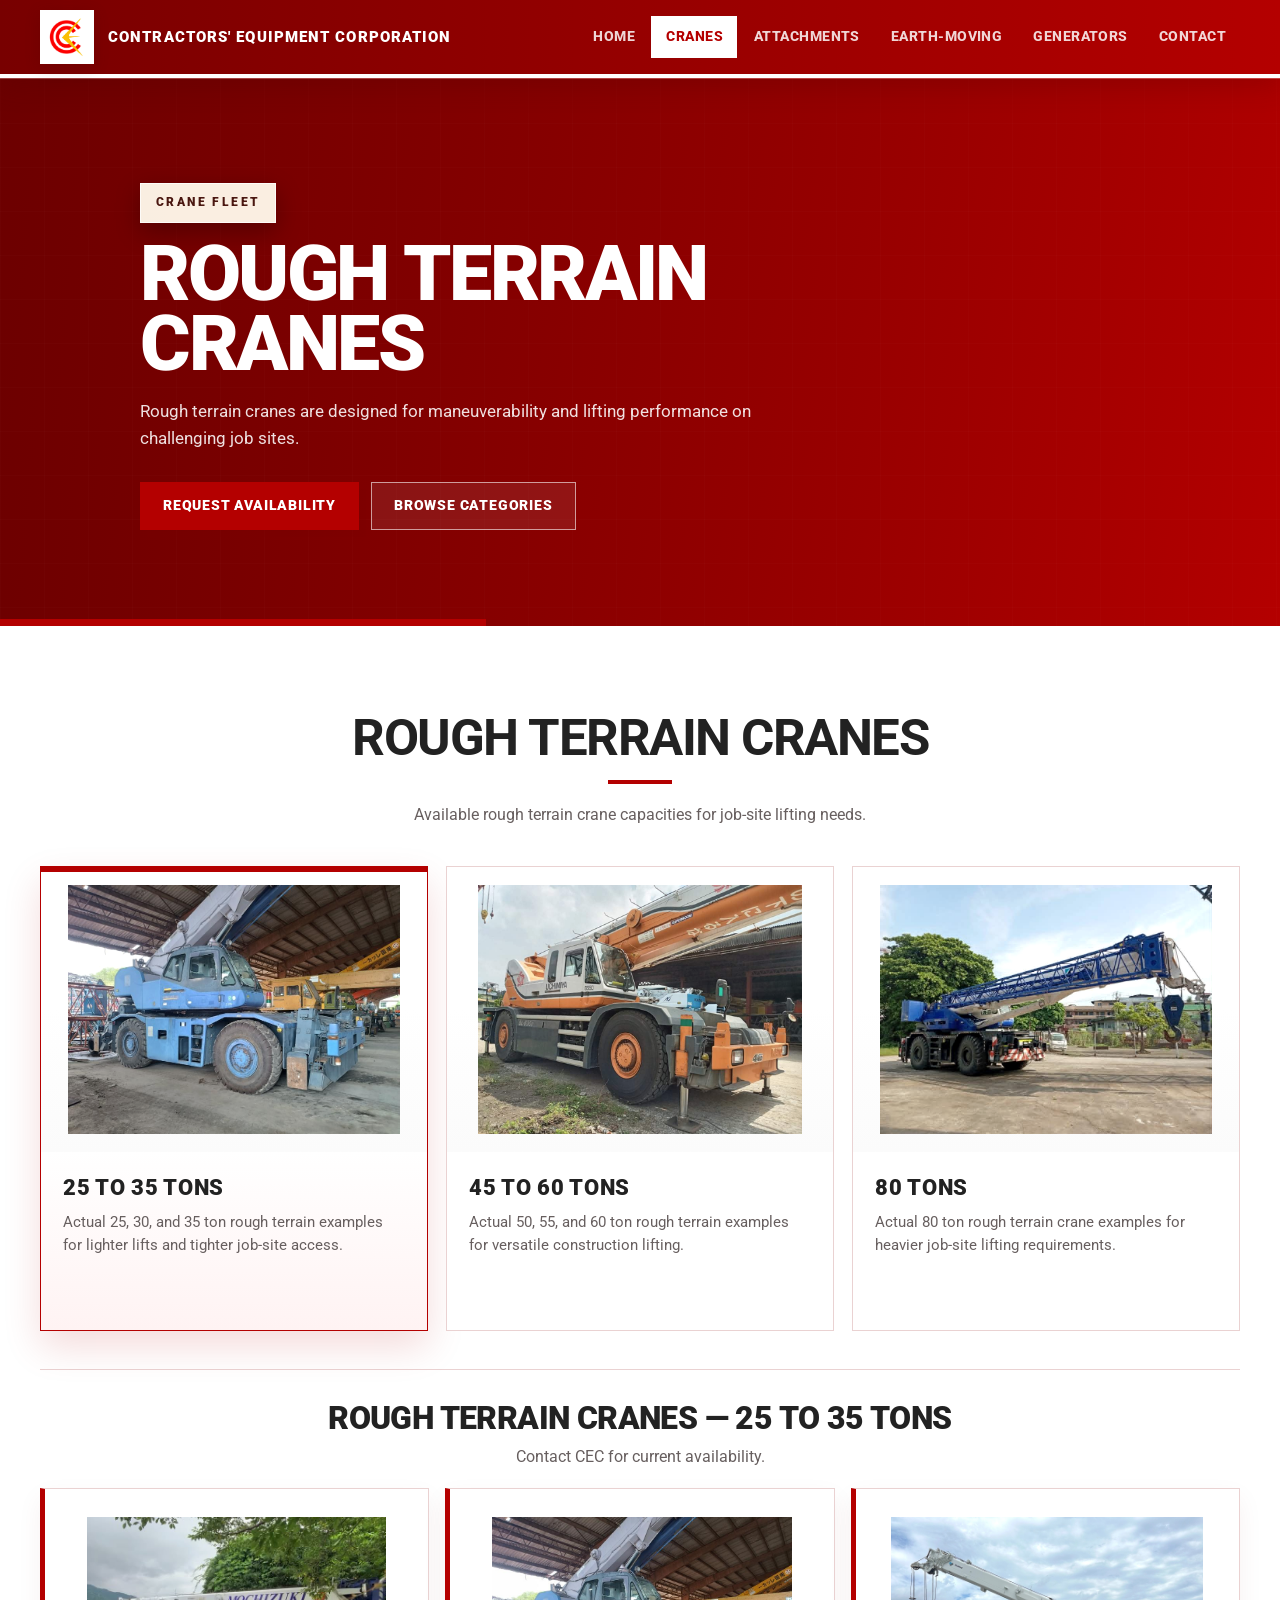
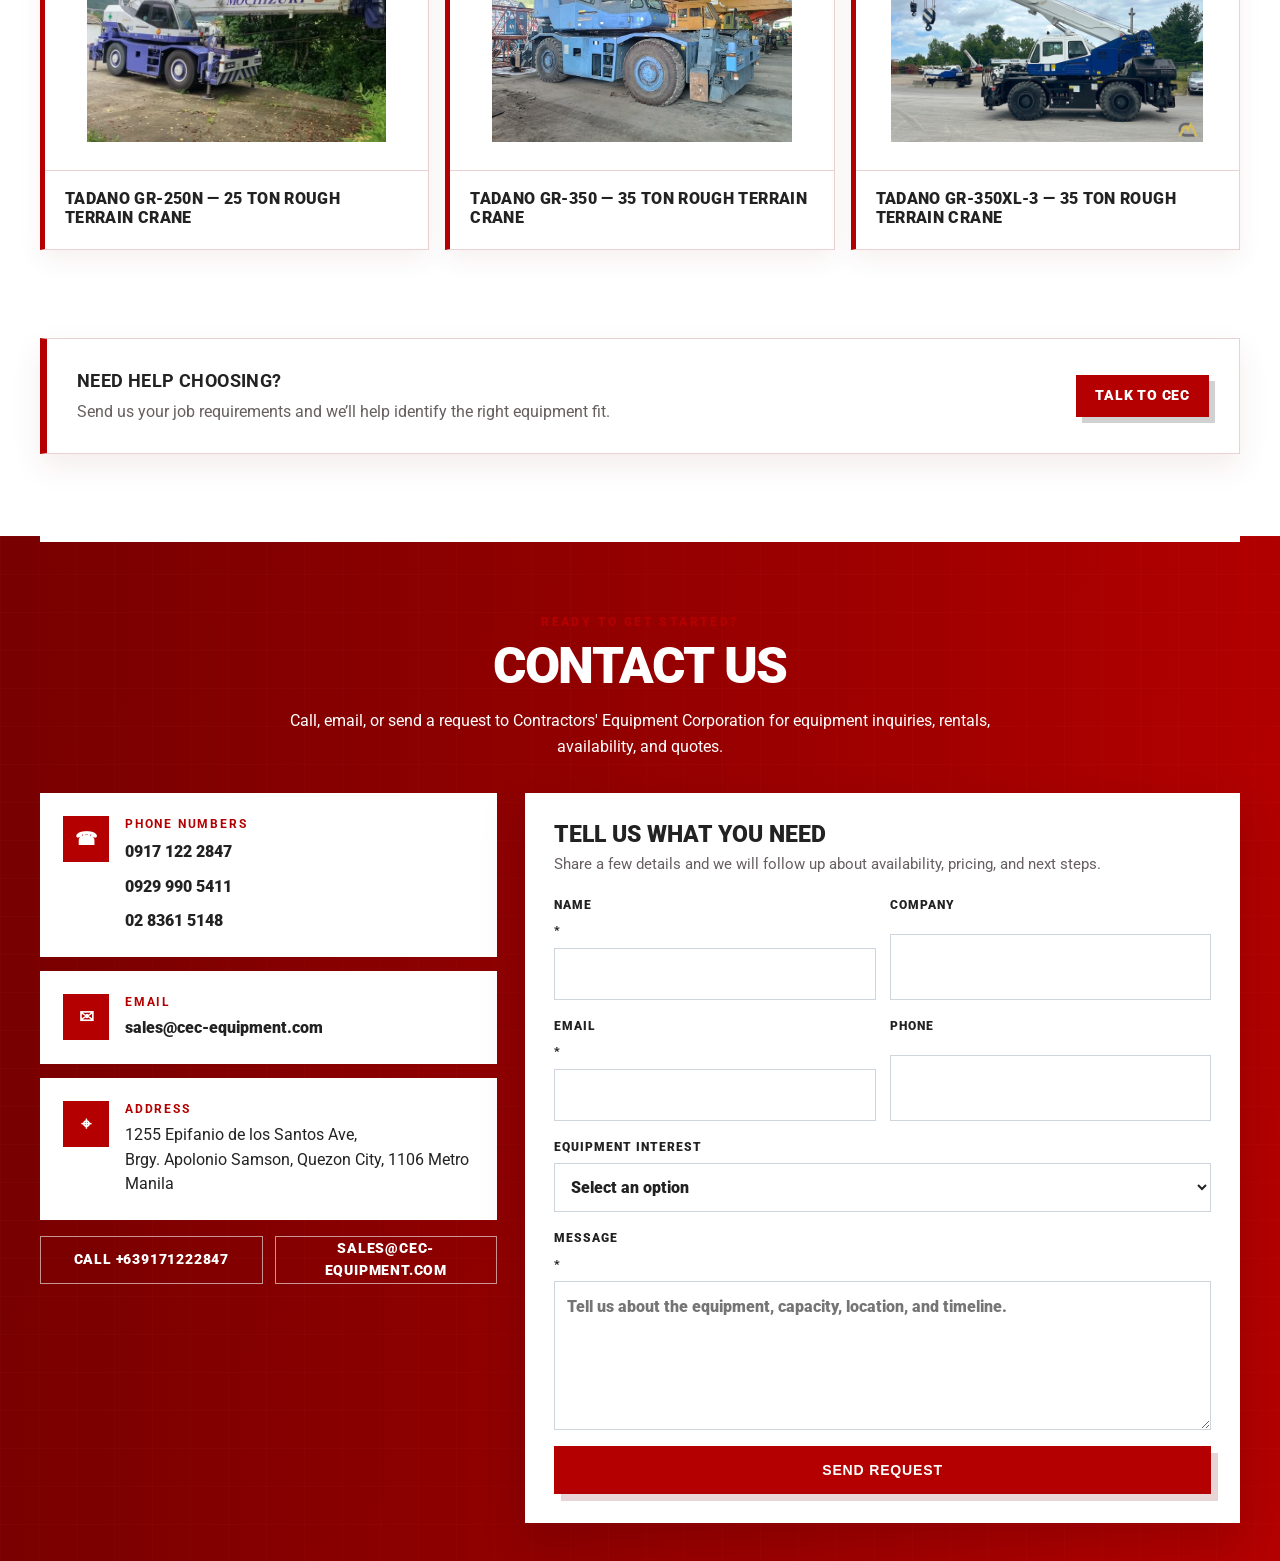
<file: rough-terrain-cranes.html>
<!DOCTYPE html>

<html lang="en">
<head>
<meta charset="utf-8"/>
<meta content="width=device-width, initial-scale=1.0" name="viewport"/>
<title>CEC - Rough Terrain Cranes</title>
<link href="styles.css" rel="stylesheet"/>
</head>
<body data-crane-listings-page="rough-terrain">
<header class="site-header">
<div class="nav-container">
<a aria-label="Contractors Equipment Corporation home" class="brand" href="index.html">
<img alt="CEC logo" class="brand-logo" src="img/logo.png"/>
<span class="brand-text">Contractors' Equipment Corporation</span>
</a>
<nav aria-label="Main navigation" class="main-nav">
<a href="index.html">Home</a>
<a class="active" href="index.html#cranes">Cranes</a>
<a href="index.html#crane-attachments">Attachments</a>
<a href="index.html#earth-moving">Earth-Moving</a>
<a href="index.html#generators">Generators</a>
<a href="#contact">Contact</a>
</nav>
</div>
</header>
<main>
<section class="page-hero">
<div class="page-hero-content">
<p class="section-eyebrow">Crane fleet</p>
<h1>Rough Terrain Cranes</h1>
<p>Rough terrain cranes are designed for maneuverability and lifting performance on challenging job sites.</p>
<div class="hero-actions">
<a class="primary-button" href="#contact">Request Availability</a>
<a class="secondary-button" href="index.html#cranes">Browse Categories</a>
</div>
</div>
</section>
<section aria-labelledby="fleet-heading" class="equipment-section fleet-section">
<div class="section-heading">
<h2 id="fleet-heading">Rough Terrain Cranes</h2>
<p>Available rough terrain crane capacities for job-site lifting needs.</p>
</div>
<div class="equipment-grid three-column"><article aria-controls="listings-display" aria-pressed="true" class="equipment-card capacity-card listing-tab is-active" data-listing-capacity="rough-25-35" role="button" tabindex="0">
<img alt="Tadano GR-350 rough terrain crane for the 25 to 35 ton lifting category" class="crane-model-image" src="img/cranes/rt_35_tadano_gr350_replaces_gr300.jpg"/>
<div class="equipment-card-body">
<h3>25 to 35 Tons</h3>
<p>Actual 25, 30, and 35 ton rough terrain examples for lighter lifts and tighter job-site access.</p>
</div>
</article>
<article aria-controls="listings-display" aria-pressed="false" class="equipment-card capacity-card listing-tab" data-listing-capacity="rough-45-60" role="button" tabindex="0">
<img alt="Kato KR-50H-L2 rough terrain crane for the 45 to 60 ton lifting category" class="crane-model-image" src="img/cranes/rt_50_kato_kr50hl2.jpg"/>
<div class="equipment-card-body">
<h3>45 to 60 Tons</h3>
<p>Actual 50, 55, and 60 ton rough terrain examples for versatile construction lifting.</p>
</div>
</article>
<article aria-controls="listings-display" aria-pressed="false" class="equipment-card capacity-card listing-tab" data-listing-capacity="rough-80" role="button" tabindex="0">
<img alt="Tadano GR-800EX rough terrain crane for the 80 ton lifting category" class="crane-model-image" src="img/cranes/rt_80_tadano_gr800ex_blue_view_1.png"/>
<div class="equipment-card-body">
<h3>80 Tons</h3>
<p>Actual 80 ton rough terrain crane examples for heavier job-site lifting requirements.</p>
</div>
</article></div><div aria-live="polite" class="examples-block crane-listing-block" id="listings-display"><div class="examples-heading"><h3 data-listing-title="">Rough Terrain Cranes — 25 to 35 Tons</h3><p data-listing-intro="">Contact CEC for current availability.</p></div><div class="examples-grid listing-grid" data-listing-grid=""><article class="example-card"><div class="example-card-image"><img alt="Tadano GR-250N — 25 Ton Rough Terrain Crane image" src="img/cranes/rt_25_tadano_gr250n_mochizuki.jpg"/></div><h4>Tadano GR-250N — 25 Ton Rough Terrain Crane</h4></article><article class="example-card"><div class="example-card-image"><img alt="Tadano GR-350 — 35 Ton Rough Terrain Crane image" src="img/cranes/rt_35_tadano_gr350_replaces_gr300.jpg"/></div><h4>Tadano GR-350 — 35 Ton Rough Terrain Crane</h4></article><article class="example-card"><div class="example-card-image"><img alt="Tadano GR-350XL-3 — 35 Ton Rough Terrain Crane image" src="img/cranes/rt_35_tadano_gr-350xl-3.jpg"/></div><h4>Tadano GR-350XL-3 — 35 Ton Rough Terrain Crane</h4></article></div></div>
</section>
<section aria-label="Service highlights" class="service-band">
<div>
<strong>Need help choosing?</strong>
<span>Send us your job requirements and we’ll help identify the right equipment fit.</span>
</div>
<a class="primary-button compact" href="#contact">Talk to CEC</a>
</section>
</main>
<footer aria-labelledby="contact-heading" class="contact-section" id="contact">
<div class="contact-content">
<p class="section-eyebrow">Ready to get started?</p>
<h2 id="contact-heading">Contact Us</h2>
<p class="contact-intro">Call, email, or send a request to Contractors' Equipment Corporation for equipment inquiries, rentals, availability, and quotes.</p>
<div class="contact-layout">
<div aria-label="Contact information" class="contact-details">
<div class="contact-card">
<div aria-hidden="true" class="contact-icon">☎</div>
<div>
<h3>Phone Numbers</h3>
<div class="phone-list" data-phone-list="">
<p><a href="tel:+10000000000">(000) 000-0000</a></p>
</div>
</div>
</div>
<div class="contact-card">
<div aria-hidden="true" class="contact-icon">✉</div>
<div>
<h3>Email</h3>
<p><a data-email-link="" href="mailto:info@cec-equipment.com">info@cec-equipment.com</a></p>
</div>
</div>
<div class="contact-card">
<div aria-hidden="true" class="contact-icon">⌖</div>
<div>
<h3>Address</h3>
<p data-address="">Street Address<br/>City, State ZIP</p>
</div>
</div>
<div class="contact-actions contact-actions-inline">
<a class="secondary-button light" data-primary-phone-link="" href="tel:+10000000000">Call Now</a>
<a class="secondary-button light" data-email-link="" href="mailto:info@cec-equipment.com">Send Email</a>
</div>
</div>
<form action="https://formspree.io/f/YOUR_FORM_ID" class="contact-form" data-contact-form="" id="contact-form" method="POST">
<input data-form-subject="" name="_subject" type="hidden" value="New equipment inquiry from CEC website"/>
<input aria-hidden="true" autocomplete="off" class="form-honeypot" name="_gotcha" tabindex="-1" type="text"/>
<div class="form-heading">
<h3>Tell us what you need</h3>
<p>Share a few details and we will follow up about availability, pricing, and next steps.</p>
</div>
<div class="form-grid">
<label>
 Name <span aria-hidden="true">*</span>
<input autocomplete="name" name="name" required="" type="text"/>
</label>
<label>
 Company
 <input autocomplete="organization" name="company" type="text"/>
</label>
</div>
<div class="form-grid">
<label>
 Email <span aria-hidden="true">*</span>
<input autocomplete="email" name="email" required="" type="email"/>
</label>
<label>
 Phone
 <input autocomplete="tel" name="phone" type="tel"/>
</label>
</div>
<label>
 Equipment Interest
 <select name="equipment_interest">
<option value="">Select an option</option>
<option>Rough Terrain Crane</option>
<option>All Terrain Crane</option>
<option>Crawler Crane</option>
<option>Excavator</option>
<option>Wheel Loader</option>
<option>Forklift</option>
<option>Compactor</option>
<option>Generator</option>
<option>Other / Not Sure</option>
</select>
</label>
<label>
 Message <span aria-hidden="true">*</span>
<textarea name="message" placeholder="Tell us about the equipment, capacity, location, and timeline." required="" rows="5"></textarea>
</label>
<button class="primary-button form-submit" type="submit">Send Request</button>

</form>
</div>
</div>
</footer>
<script src="contact-info.js"></script><script src="crane-listings.js"></script>
</body>
</html>
</file>
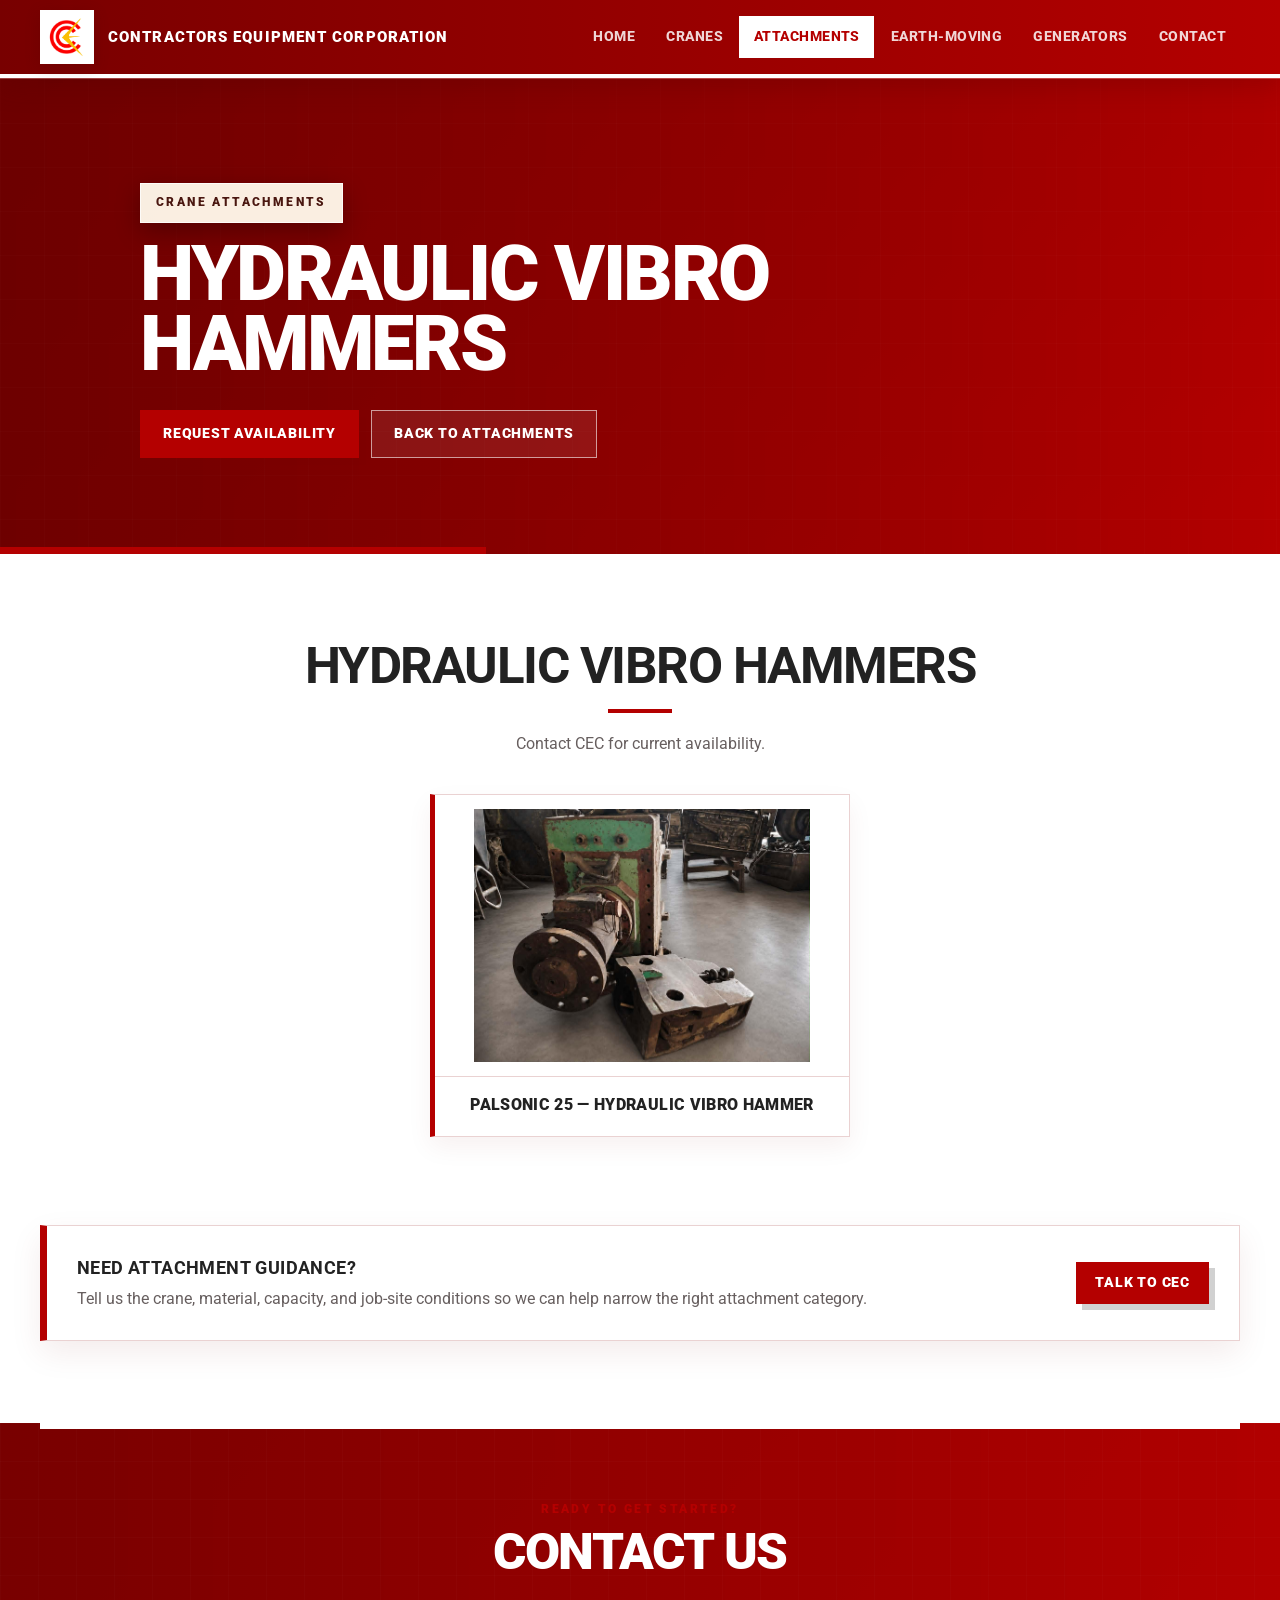
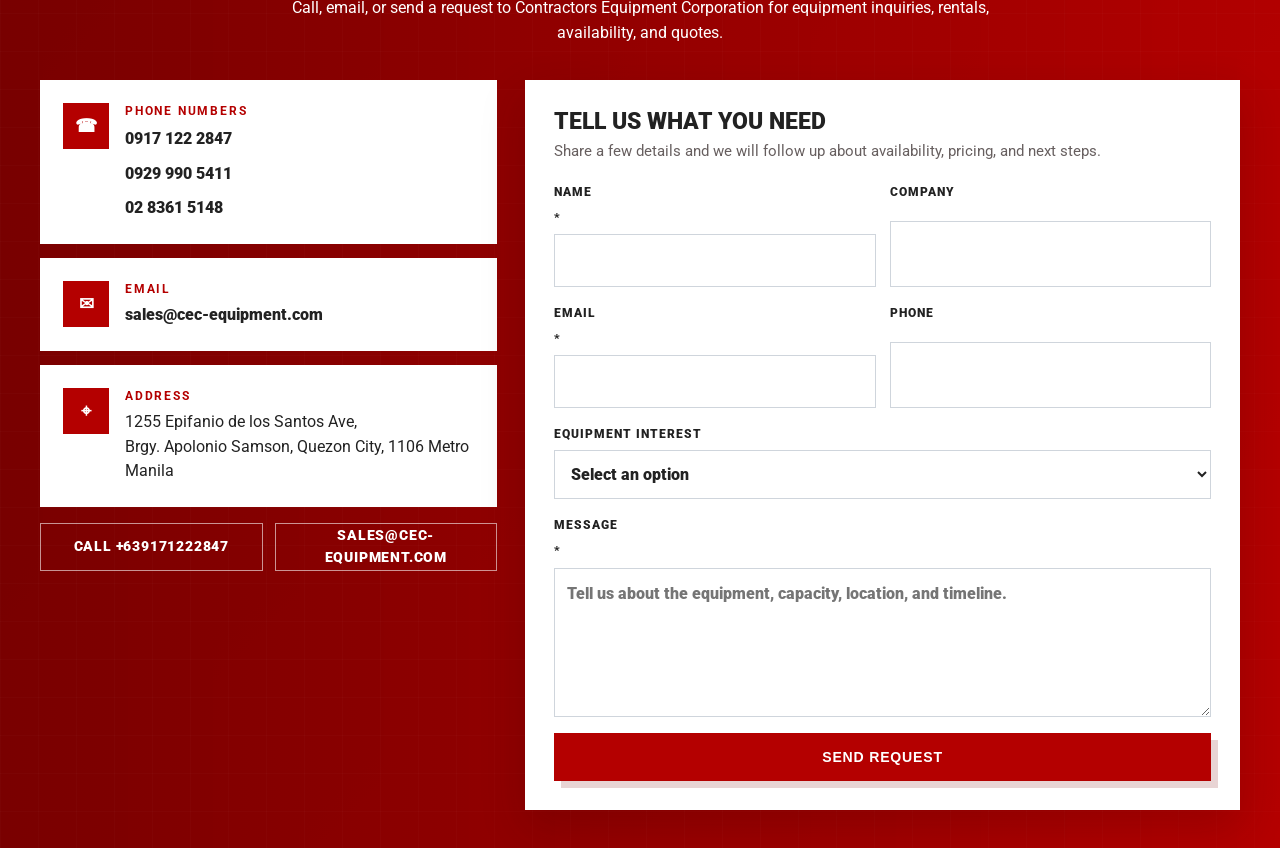
<file: vibro-hammers.html>
<!DOCTYPE html>

<html lang="en">
<head>
<meta charset="utf-8"/>
<meta content="width=device-width, initial-scale=1.0" name="viewport"/>
<title>CEC - Hydraulic Vibro Hammers</title>
<link href="styles.css" rel="stylesheet"/>
</head>
<body>
<header class="site-header">
<div class="nav-container">
<a aria-label="Contractors Equipment Corporation home" class="brand" href="index.html">
<img alt="CEC logo" class="brand-logo" src="img/logo.png"/>
<span class="brand-text">Contractors Equipment Corporation</span>
</a>
<nav aria-label="Main navigation" class="main-nav">
<a href="index.html">Home</a>
<a href="index.html#cranes">Cranes</a>
<a class="active" href="index.html#crane-attachments">Attachments</a>
<a href="index.html#earth-moving">Earth-Moving</a>
<a href="index.html#generators">Generators</a>
<a href="#contact">Contact</a>
</nav>
</div>
</header>
<main>
<section class="page-hero">
<div class="page-hero-content">
<p class="section-eyebrow">Crane attachments</p>
<h1>Hydraulic Vibro Hammers</h1>
<div class="hero-actions">
<a class="primary-button" href="#contact">Request Availability</a>
<a class="secondary-button" href="index.html#crane-attachments">Back to Attachments</a>
</div>
</div>
</section>
<section aria-labelledby="attachment-fleet-heading" class="equipment-section fleet-section"><div class="section-heading"><h2 id="attachment-fleet-heading">Hydraulic Vibro Hammers</h2><p>Contact CEC for current availability.</p></div><div class="examples-grid single-card-listing-grid"><article class="example-card attachment-example-card"><div class="example-card-image"><img alt="Palsonic 25 hydraulic vibro hammer" loading="lazy" src="img/attachments/hydraulic-vibro-hammer-palsonic-25.jpg"/></div><h4>Palsonic 25 — Hydraulic Vibro Hammer</h4></article></div></section>
<section aria-label="Service highlights" class="service-band">
<div>
<strong>Need attachment guidance?</strong>
<span>Tell us the crane, material, capacity, and job-site conditions so we can help narrow the right attachment category.</span>
</div>
<a class="primary-button compact" href="#contact">Talk to CEC</a>
</section>
</main>
<footer aria-labelledby="contact-heading" class="contact-section" id="contact">
<div class="contact-content">
<p class="section-eyebrow">Ready to get started?</p>
<h2 id="contact-heading">Contact Us</h2>
<p class="contact-intro">Call, email, or send a request to Contractors Equipment Corporation for equipment inquiries, rentals, availability, and quotes.</p>
<div class="contact-layout">
<div aria-label="Contact information" class="contact-details">
<div class="contact-card">
<div aria-hidden="true" class="contact-icon">☎</div>
<div>
<h3>Phone Numbers</h3>
<div class="phone-list" data-phone-list="">
<p><a href="tel:+10000000000">(000) 000-0000</a></p>
</div>
</div>
</div>
<div class="contact-card">
<div aria-hidden="true" class="contact-icon">✉</div>
<div>
<h3>Email</h3>
<p><a data-email-link="" href="mailto:info@cec-equipment.com">info@cec-equipment.com</a></p>
</div>
</div>
<div class="contact-card">
<div aria-hidden="true" class="contact-icon">⌖</div>
<div>
<h3>Address</h3>
<p data-address="">Street Address<br/>City, State ZIP</p>
</div>
</div>
<div class="contact-actions contact-actions-inline">
<a class="secondary-button light" data-primary-phone-link="" href="tel:+10000000000">Call Now</a>
<a class="secondary-button light" data-email-link="" href="mailto:info@cec-equipment.com">Send Email</a>
</div>
</div>
<form action="https://formspree.io/f/YOUR_FORM_ID" class="contact-form" data-contact-form="" id="contact-form" method="POST">
<input data-form-subject="" name="_subject" type="hidden" value="New equipment inquiry from CEC website"/>
<input aria-hidden="true" autocomplete="off" class="form-honeypot" name="_gotcha" tabindex="-1" type="text"/>
<div class="form-heading">
<h3>Tell us what you need</h3>
<p>Share a few details and we will follow up about availability, pricing, and next steps.</p>
</div>
<div class="form-grid">
<label>
 Name <span aria-hidden="true">*</span>
<input autocomplete="name" name="name" required="" type="text"/>
</label>
<label>
 Company
 <input autocomplete="organization" name="company" type="text"/>
</label>
</div>
<div class="form-grid">
<label>
 Email <span aria-hidden="true">*</span>
<input autocomplete="email" name="email" required="" type="email"/>
</label>
<label>
 Phone
 <input autocomplete="tel" name="phone" type="tel"/>
</label>
</div>
<label>
 Equipment Interest
 <select name="equipment_interest">
<option value="">Select an option</option>
<option>Rough Terrain Crane</option>
<option>All Terrain Crane</option>
<option>Crawler Crane</option>
<option>Excavator</option>
<option>Wheel Loader</option>
<option>Forklift</option>
<option>Compactor</option>
<option>Generator</option>
<option>Other / Not Sure</option>
</select>
</label>
<label>
 Message <span aria-hidden="true">*</span>
<textarea name="message" placeholder="Tell us about the equipment, capacity, location, and timeline." required="" rows="5"></textarea>
</label>
<button class="primary-button form-submit" type="submit">Send Request</button>
</form>
</div>
</div>
</footer>
<script src="contact-info.js"></script>
</body>
</html>
</file>
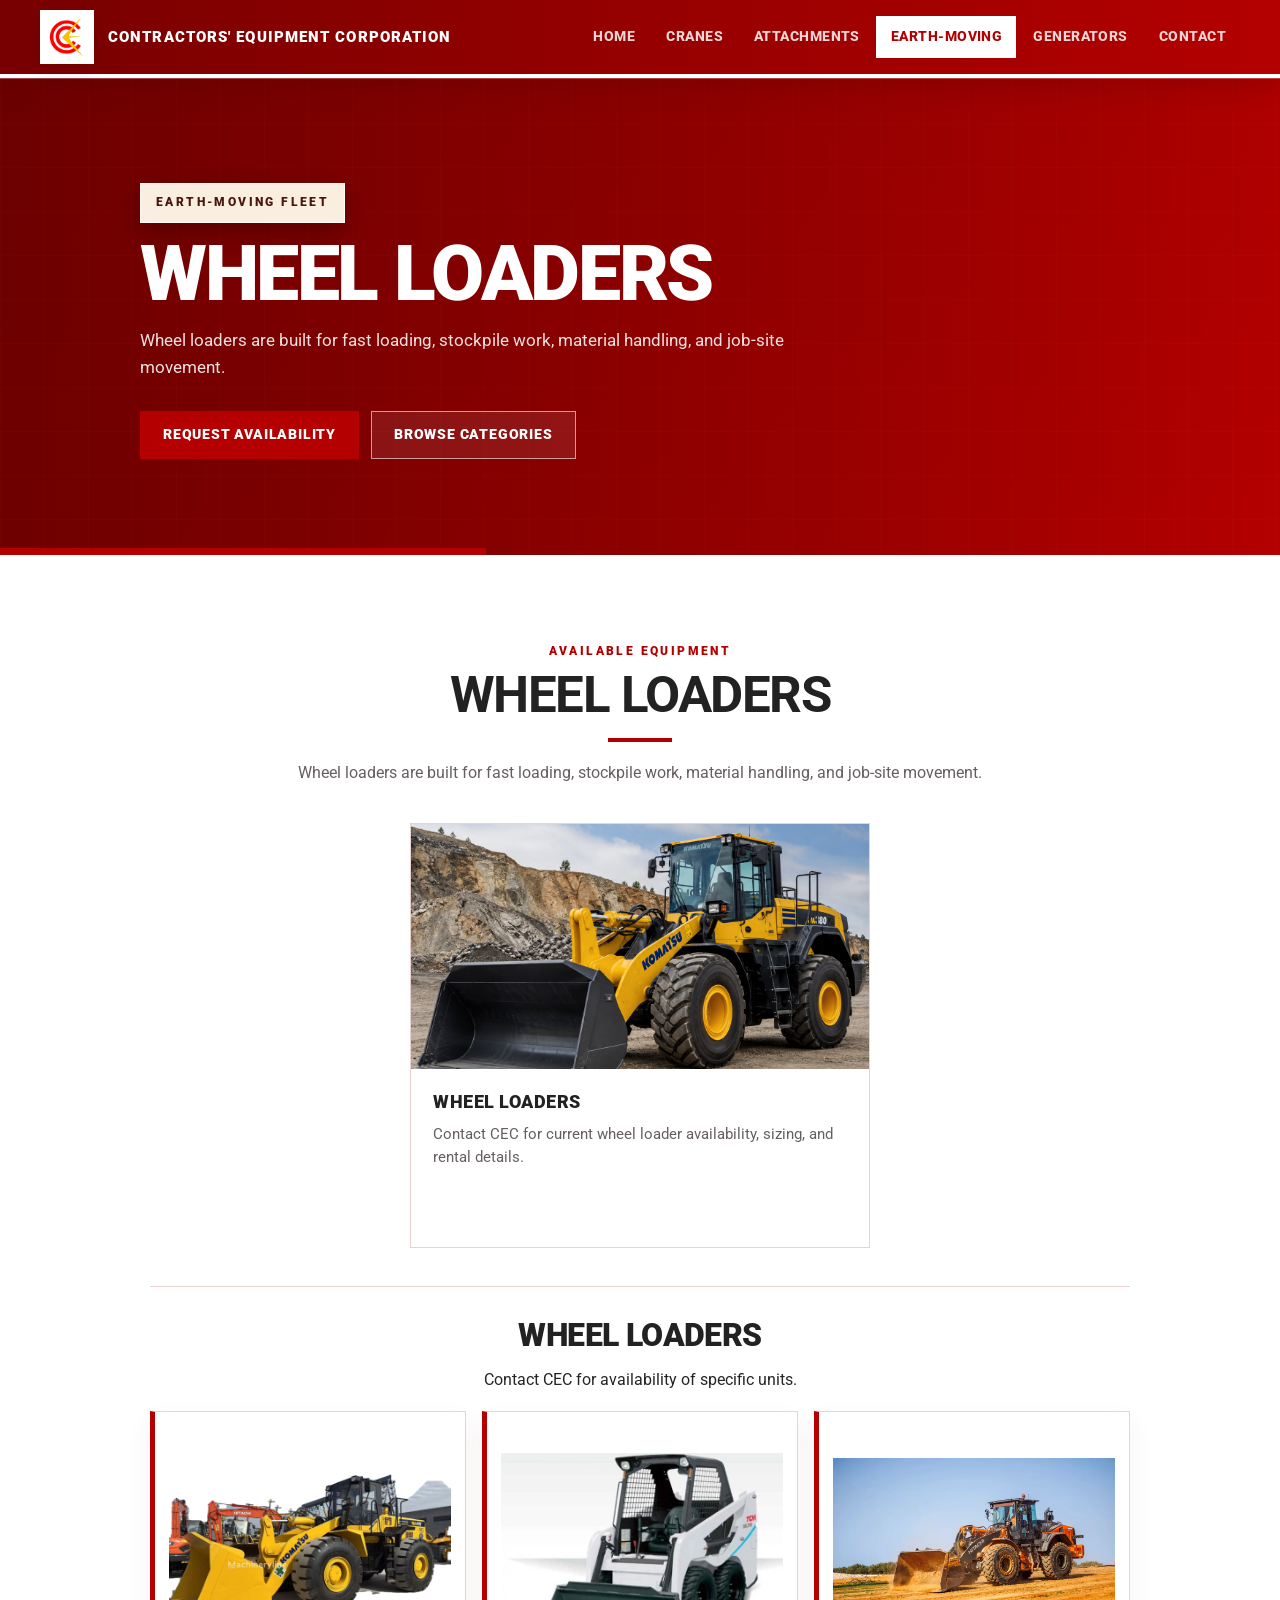
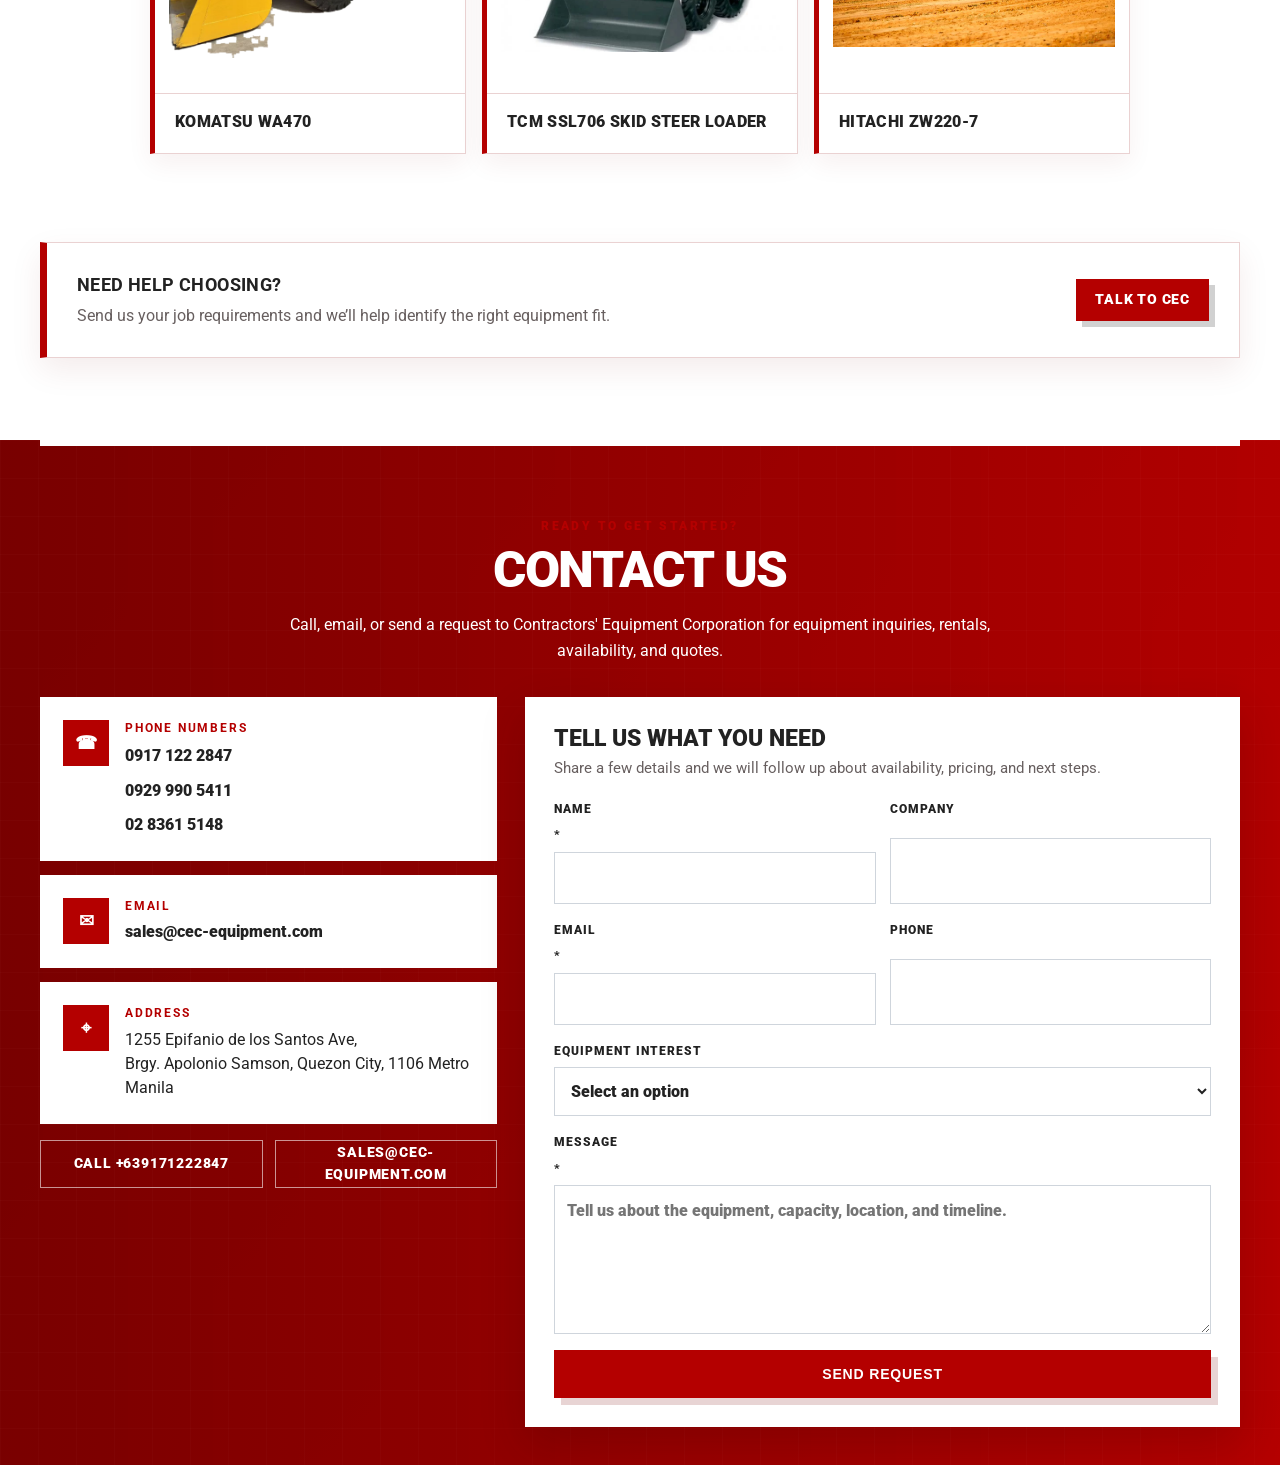
<file: wheel-loaders.html>
<!DOCTYPE html>

<html lang="en">
<head>
<meta charset="utf-8"/>
<meta content="width=device-width, initial-scale=1.0" name="viewport"/>
<title>CEC - Wheel Loaders</title>
<link href="styles.css" rel="stylesheet"/>
</head>
<body>
<header class="site-header">
<div class="nav-container">
<a aria-label="Contractors Equipment Corporation home" class="brand" href="index.html">
<img alt="CEC logo" class="brand-logo" src="img/logo.png"/>
<span class="brand-text">Contractors' Equipment Corporation</span>
</a>
<nav aria-label="Main navigation" class="main-nav">
<a href="index.html">Home</a>
<a href="index.html#cranes">Cranes</a>
<a href="index.html#crane-attachments">Attachments</a>
<a class="active" href="index.html#earth-moving">Earth-Moving</a>
<a href="index.html#generators">Generators</a>
<a href="#contact">Contact</a>
</nav>
</div>
</header>
<main>
<section class="page-hero">
<div class="page-hero-content">
<p class="section-eyebrow">Earth-moving fleet</p>
<h1>Wheel Loaders</h1>
<p>Wheel loaders are built for fast loading, stockpile work, material handling, and job-site movement.</p>
<div class="hero-actions">
<a class="primary-button" href="#contact">Request Availability</a>
<a class="secondary-button" href="index.html#cranes">Browse Categories</a>
</div>
</div>
</section>
<section aria-labelledby="fleet-heading" class="equipment-section fleet-section">
<div class="section-heading">
<p class="section-eyebrow">Available equipment</p>
<h2 id="fleet-heading">Wheel Loaders</h2>
<p>Wheel loaders are built for fast loading, stockpile work, material handling, and job-site movement.</p>
</div>
<div class="equipment-grid single-card">
<article class="equipment-card">
<img alt="Wheel Loader" src="img/cranes/wheel-loader.png"/>
<div class="equipment-card-body">
<h3>Wheel Loaders</h3>
<p>Contact CEC for current wheel loader availability, sizing, and rental details.</p>
</div>
</article>
</div>
<div aria-label="Available equipment" class="examples-block">
<div class="examples-heading">
<h3>Wheel Loaders</h3>
<p>Contact CEC for availability of specific units.</p>
</div>
<div class="examples-grid"><article class="example-card"><div class="example-card-image"><img alt="Komatsu WA470 wheel loader" loading="lazy" src="img/equipment/wheel-loader-komatsu-wa470-cutout.png"/></div><h4>Komatsu WA470</h4></article><article class="example-card"><div class="example-card-image"><img alt="TCM SSL706 skid steer loader" loading="lazy" src="img/equipment/wheel-loader-tcm-ssl706.jpg"/></div><h4>TCM SSL706 Skid Steer Loader</h4></article><article class="example-card"><div class="example-card-image"><img alt="Hitachi ZW220-7 wheel loader" loading="lazy" src="img/equipment/wheel-loader-hitachi-zw220-7.jpg"/></div><h4>Hitachi ZW220-7</h4></article></div>
</div>
</section>
<section aria-label="Service highlights" class="service-band">
<div>
<strong>Need help choosing?</strong>
<span>Send us your job requirements and we’ll help identify the right equipment fit.</span>
</div>
<a class="primary-button compact" href="#contact">Talk to CEC</a>
</section>
</main>
<footer aria-labelledby="contact-heading" class="contact-section" id="contact">
<div class="contact-content">
<p class="section-eyebrow">Ready to get started?</p>
<h2 id="contact-heading">Contact Us</h2>
<p class="contact-intro">Call, email, or send a request to Contractors' Equipment Corporation for equipment inquiries, rentals, availability, and quotes.</p>
<div class="contact-layout">
<div aria-label="Contact information" class="contact-details">
<div class="contact-card">
<div aria-hidden="true" class="contact-icon">☎</div>
<div>
<h3>Phone Numbers</h3>
<div class="phone-list" data-phone-list="">
<p><a href="tel:+10000000000">(000) 000-0000</a></p>
</div>
</div>
</div>
<div class="contact-card">
<div aria-hidden="true" class="contact-icon">✉</div>
<div>
<h3>Email</h3>
<p><a data-email-link="" href="mailto:info@cec-equipment.com">info@cec-equipment.com</a></p>
</div>
</div>
<div class="contact-card">
<div aria-hidden="true" class="contact-icon">⌖</div>
<div>
<h3>Address</h3>
<p data-address="">Street Address<br/>City, State ZIP</p>
</div>
</div>
<div class="contact-actions contact-actions-inline">
<a class="secondary-button light" data-primary-phone-link="" href="tel:+10000000000">Call Now</a>
<a class="secondary-button light" data-email-link="" href="mailto:info@cec-equipment.com">Send Email</a>
</div>
</div>
<form action="https://formspree.io/f/YOUR_FORM_ID" class="contact-form" data-contact-form="" id="contact-form" method="POST">
<input data-form-subject="" name="_subject" type="hidden" value="New equipment inquiry from CEC website"/>
<input aria-hidden="true" autocomplete="off" class="form-honeypot" name="_gotcha" tabindex="-1" type="text"/>
<div class="form-heading">
<h3>Tell us what you need</h3>
<p>Share a few details and we will follow up about availability, pricing, and next steps.</p>
</div>
<div class="form-grid">
<label>
 Name <span aria-hidden="true">*</span>
<input autocomplete="name" name="name" required="" type="text"/>
</label>
<label>
 Company
 <input autocomplete="organization" name="company" type="text"/>
</label>
</div>
<div class="form-grid">
<label>
 Email <span aria-hidden="true">*</span>
<input autocomplete="email" name="email" required="" type="email"/>
</label>
<label>
 Phone
 <input autocomplete="tel" name="phone" type="tel"/>
</label>
</div>
<label>
 Equipment Interest
 <select name="equipment_interest">
<option value="">Select an option</option>
<option>Rough Terrain Crane</option>
<option>All Terrain Crane</option>
<option>Crawler Crane</option>
<option>Excavator</option>
<option>Wheel Loader</option>
<option>Forklift</option>
<option>Compactor</option>
<option>Generator</option>
<option>Other / Not Sure</option>
</select>
</label>
<label>
 Message <span aria-hidden="true">*</span>
<textarea name="message" placeholder="Tell us about the equipment, capacity, location, and timeline." required="" rows="5"></textarea>
</label>
<button class="primary-button form-submit" type="submit">Send Request</button>

</form>
</div>
</div>
</footer>
<script src="contact-info.js"></script>
</body>
</html>
</file>
<file: styles.css>
@import url('https://fonts.googleapis.com/css2?family=Roboto:wght@300;400;500;700;900&display=swap');

:root {
 --ink: #0d1117;
 --ink-2: #171d25;
 --panel: #202833;
 --steel: #5b6673;
 --muted: #6f7782;
 --line: #d8dde3;
 --line-dark: rgba(255,255,255,0.14);
 --paper: #ffffff;
 --background: #f4f6f8;
 --accent: #c89211;
 --accent-2: #e5b32f;
 --shadow: 0 16px 34px rgba(13, 17, 23, 0.12);
 --shadow-strong: 0 28px 65px rgba(0,0,0,0.32);
 --radius: 4px;
}

* {
 box-sizing: border-box;
}

html {
 scroll-behavior: smooth;
}

body {
 margin: 0;
 font-family: 'Roboto', Arial, sans-serif;
 background: var(--background);
 color: #242b33;
 line-height: 1.55;
}

img {
 max-width: 100%;
}

a {
 color: inherit;
}

.site-header {
 position: sticky;
 top: 0;
 z-index: 50;
 background: var(--ink);
 color: #fff;
 border-bottom: 1px solid rgba(255,255,255,0.08);
 box-shadow: 0 8px 24px rgba(0,0,0,0.22);
}

.site-header::after {
 content: '';
 display: block;
 height: 3px;
 background: linear-gradient(90deg, var(--accent), #80600f 42%, transparent 42%);
}

.nav-container {
 width: min(1200px, calc(100% - 32px));
 min-height: 74px;
 margin: 0 auto;
 display: flex;
 align-items: center;
 justify-content: space-between;
 gap: 28px;
}

.brand {
 min-width: 285px;
 display: inline-flex;
 align-items: center;
 gap: 14px;
 color: #fff;
 text-decoration: none;
}

.brand-mark {
 width: 54px;
 height: 44px;
 display: grid;
 place-items: center;
 background: var(--accent);
 color: var(--ink);
 border-radius: 0;
 font-size: 1.05rem;
 font-weight: 900;
 letter-spacing: 1px;
 box-shadow: inset -6px 0 0 rgba(0,0,0,0.16);
}

.brand-logo {
 width: 54px;
 height: 54px;
 flex: 0 0 54px;
 display: block;
 object-fit: contain;
 background: #ffffff;
 padding: 4px;
 border-radius: 0;
 box-shadow: 0 2px 10px rgba(0,0,0,0.18);
}

.brand-text {
 font-size: 0.92rem;
 font-weight: 900;
 line-height: 1.15;
 letter-spacing: 1.1px;
 text-transform: uppercase;
}

.main-nav {
 display: flex;
 justify-content: flex-end;
 align-items: center;
 gap: 2px;
 flex-wrap: wrap;
}

.main-nav a {
 min-height: 42px;
 display: inline-flex;
 align-items: center;
 padding: 0 14px;
 border-radius: 0;
 border-left: 1px solid transparent;
 color: rgba(255,255,255,0.78);
 text-decoration: none;
 font-size: 0.87rem;
 font-weight: 800;
 letter-spacing: 0.45px;
 text-transform: uppercase;
 transition: color 0.18s ease, background 0.18s ease, border-color 0.18s ease;
}

.main-nav a:hover,
.main-nav a.active {
 color: #fff;
 background: rgba(255,255,255,0.075);
 border-left-color: var(--accent);
}

.hero {
 position: relative;
 padding: 0;
 background: var(--ink);
}

.slideshow-container {
 position: relative;
 width: 100%;
 height: clamp(520px, 68vw, 690px);
 margin: 0;
 overflow: hidden;
 border-radius: 0;
 background: #0b0f14;
 box-shadow: none;
}

.slides-wrapper {
 display: flex;
 height: 100%;
 transition: transform 0.62s cubic-bezier(.77, 0,.18, 1);
}

.mySlides {
 position: relative;
 min-width: 100%;
 height: 100%;
}

.mySlides::after {
 content: '';
 position: absolute;
 inset: 0;
 background:
 linear-gradient(90deg, rgba(7,11,16,0.88) 0%, rgba(7,11,16,0.70) 34%, rgba(7,11,16,0.20) 78%),
 linear-gradient(0deg, rgba(7,11,16,0.54), transparent 44%);
}

.mySlides img {
 width: 100%;
 height: 100%;
 object-fit: cover;
 display: block;
}

.numbertext {
 position: absolute;
 top: 24px;
 right: 28px;
 z-index: 3;
 padding: 7px 11px;
 border-radius: 0;
 border: 1px solid var(--line-dark);
 background: rgba(13,17,23,0.72);
 color: rgba(255,255,255,0.78);
 font-size: 0.78rem;
 font-weight: 800;
 letter-spacing: 0.8px;
}

.hero-overlay {
 position: absolute;
 inset: 0;
 z-index: 4;
 width: min(1200px, calc(100% - 32px));
 margin: 0 auto;
 display: flex;
 flex-direction: column;
 justify-content: center;
 color: #fff;
 pointer-events: none;
}

.hero-overlay::before {
 content: none;
 display: none;
}

.hero-overlay h1 {
 max-width: 760px;
 margin: 0;
 font-size: clamp(2.8rem, 7vw, 5.8rem);
 line-height: 0.92;
 letter-spacing: -2.8px;
 font-weight: 900;
 text-transform: uppercase;
}

.hero-overlay p:not(.section-eyebrow) {
 max-width: 600px;
 margin: 22px 0 0;
 color: rgba(255,255,255,0.84);
 font-size: clamp(1rem, 1.8vw, 1.2rem);
}

.hero-actions {
 display: flex;
 align-items: center;
 gap: 12px;
 flex-wrap: wrap;
 margin-top: 30px;
 pointer-events: auto;
}

.primary-button,
.secondary-button {
 min-height: 48px;
 display: inline-flex;
 align-items: center;
 justify-content: center;
 padding: 0 22px;
 border-radius: 0;
 font-weight: 900;
 font-size: 0.88rem;
 letter-spacing: 0.8px;
 text-transform: uppercase;
 text-decoration: none;
 transition: transform 0.18s ease, box-shadow 0.18s ease, background 0.18s ease, border-color 0.18s ease;
}

.primary-button {
 background: var(--accent);
 color: var(--ink);
 border: 1px solid var(--accent);
 box-shadow: 8px 8px 0 rgba(0,0,0,0.22);
}

.secondary-button {
 color: #fff;
 background: rgba(255,255,255,0.06);
 border: 1px solid rgba(255,255,255,0.36);
}

.secondary-button.light {
 background: transparent;
}

.primary-button:hover,
.secondary-button:hover {
 transform: translate(-2px, -2px);
 box-shadow: 10px 10px 0 rgba(0,0,0,0.22);
}

.secondary-button:hover {
 border-color: var(--accent);
 background: rgba(200,146,17,0.12);
}

.primary-button.compact {
 min-height: 42px;
 padding: 0 18px;
 box-shadow: 6px 6px 0 rgba(0,0,0,0.18);
}

.prev,
.next {
 position: absolute;
 top: 50%;
 z-index: 5;
 transform: translateY(-50%);
 width: 48px;
 height: 56px;
 display: grid;
 place-items: center;
 border-radius: 0;
 border: 1px solid rgba(255,255,255,0.2);
 background: rgba(13,17,23,0.72);
 color: #fff;
 cursor: pointer;
 font-size: 1.35rem;
 transition: background 0.18s ease, border-color 0.18s ease;
}

.prev { left: 24px; }
.next { right: 24px; }

.prev:hover,
.next:hover {
 background: var(--accent);
 border-color: var(--accent);
 color: var(--ink);
}

.dots-container {
 position: absolute;
 left: 50%;
 bottom: 20px;
 z-index: 8;
 transform: translateX(-50%);
 display: flex;
 justify-content: center;
 gap: 7px;
 margin: 0;
}

.dot {
 width: 30px;
 height: 4px;
 padding: 0;
 border: 0;
 border-radius: 0;
 background: rgba(255,255,255,0.34);
 cursor: pointer;
 transition: background 0.18s ease, width 0.18s ease;
}

.dot.active,
.dot:hover {
 width: 52px;
 background: var(--accent);
}

.section-eyebrow {
 margin: 0 0 10px;
 color: var(--accent);
 font-size: 0.72rem;
 font-weight: 900;
 letter-spacing: 2.4px;
 text-transform: uppercase;
}


/* Make hero eyebrow labels readable over dark/red image overlays. */
.hero-overlay .section-eyebrow,
.page-hero .section-eyebrow {
 display: inline-flex;
 align-self: flex-start;
 width: auto;
 max-width: max-content;
 padding: 10px 15px;
 margin-bottom: 16px;
 border: 1px solid rgba(255, 255, 255, 0.78);
 background: rgba(255, 248, 235, 0.96);
 color: #4a1710;
 box-shadow: 0 8px 24px rgba(0, 0, 0, 0.28);
 text-shadow: none;
}

.hero-overlay .section-eyebrow {
 margin-bottom: 18px;
}

.intro-band {
 width: min(1200px, calc(100% - 32px));
 position: relative;
 z-index: 8;
 margin: -42px auto 0;
 display: grid;
 grid-template-columns: repeat(3, minmax(0, 1fr));
 gap: 0;
 border: 1px solid var(--line);
 background: var(--paper);
 box-shadow: var(--shadow);
}

.intro-card {
 display: flex;
 flex-direction: column;
 gap: 7px;
 padding: 26px 28px;
 border-radius: 0;
 background: #fff;
 border: 0;
 border-right: 1px solid var(--line);
 box-shadow: none;
}

.intro-card:last-child {
 border-right: 0;
}

.intro-card strong {
 color: var(--ink);
 font-size: 1.02rem;
 text-transform: uppercase;
 letter-spacing: 0.5px;
}

.intro-card span {
 color: var(--muted);
 font-size: 0.95rem;
}

.equipment-section {
 padding: 88px 16px;
 background: var(--background);
}

.equipment-section.alt {
 background: #fff;
 border-top: 1px solid var(--line);
 border-bottom: 1px solid var(--line);
}

.section-heading {
 width: min(800px, 100%);
 margin: 0 auto 38px;
 text-align: center;
}

.section-heading h2 {
 margin: 0;
 color: var(--ink);
 font-size: clamp(2rem, 4vw, 3.4rem);
 line-height: 0.95;
 letter-spacing: -1.5px;
 text-transform: uppercase;
}

.section-heading h2::after {
 content: '';
 display: block;
 width: 64px;
 height: 4px;
 margin: 18px auto 0;
 background: var(--accent);
}

.section-heading p:not(.section-eyebrow) {
 margin: 18px auto 0;
 color: var(--muted);
 font-size: 1.02rem;
}

.equipment-grid,
.cranes-grid {
 width: min(1200px, 100%);
 margin: 0 auto;
 display: grid;
 grid-template-columns: repeat(4, minmax(0, 1fr));
 gap: 18px;
}

.equipment-grid.three-column {
 grid-template-columns: repeat(3, minmax(0, 1fr));
}

.equipment-grid.single-card {
 grid-template-columns: minmax(280px, 460px);
 justify-content: center;
}

.equipment-card,
.crane-item {
 position: relative;
 overflow: hidden;
 border-radius: 0;
 border: 1px solid var(--line);
 background: var(--paper);
 box-shadow: none;
 transition: transform 0.18s ease, box-shadow 0.18s ease, border-color 0.18s ease;
}

.equipment-card::before,
.crane-item::before {
 content: '';
 position: absolute;
 inset: 0 auto auto 0;
 width: 0;
 height: 5px;
 z-index: 2;
 background: var(--accent);
 transition: width 0.18s ease;
}

.equipment-card:hover,
.crane-item:hover {
 transform: translateY(-4px);
 border-color: #b7c0ca;
 box-shadow: var(--shadow);
}

.equipment-card:hover::before,
.crane-item:hover::before {
 width: 100%;
}

.equipment-card a,
.crane-item a {
 display: block;
 height: 100%;
 color: inherit;
 text-decoration: none;
}

.equipment-card img,
.crane-item img {
 width: 100%;
 height: 245px;
 object-fit: cover;
 display: block;
 border-radius: 0;
 filter: saturate(0.92) contrast(1.03);
 transition: transform 0.22s ease, filter 0.22s ease;
}

.equipment-card:hover img,
.crane-item:hover img {
 transform: scale(1.025);
 filter: saturate(1.04) contrast(1.06);
}

.equipment-card-body {
 min-height: 178px;
 padding: 22px 22px 24px;
}

.card-kicker {
 display: inline-flex;
 margin-bottom: 10px;
 color: var(--accent);
 font-size: 0.7rem;
 font-weight: 900;
 letter-spacing: 1.7px;
 text-transform: uppercase;
}

.equipment-card h3,
.crane-caption {
 margin: 0;
 color: var(--ink);
 font-size: 1.13rem;
 line-height: 1.18;
 font-weight: 900;
 letter-spacing: 0.5px;
 text-transform: uppercase;
}

.equipment-card p {
 margin: 11px 0 0;
 color: var(--muted);
 font-size: 0.94rem;
}

.page-hero {
 position: relative;
 overflow: hidden;
 padding: 104px 16px 96px;
 background:
 linear-gradient(90deg, rgba(13,17,23,0.94), rgba(13,17,23,0.80)),
 linear-gradient(135deg, #111820 0%, #1d2630 56%, #2a3440 100%);
 color: #fff;
}

.page-hero::before {
 content: '';
 position: absolute;
 inset: 0;
 background-image:
 linear-gradient(rgba(255,255,255,0.04) 1px, transparent 1px),
 linear-gradient(90deg, rgba(255,255,255,0.04) 1px, transparent 1px);
 background-size: 44px 44px;
 opacity: 0.35;
}

.page-hero::after {
 content: '';
 position: absolute;
 left: 0;
 bottom: 0;
 width: 38%;
 height: 7px;
 background: var(--accent);
}

.page-hero-content {
 position: relative;
 z-index: 1;
 width: min(1000px, 100%);
 margin: 0 auto;
}

.page-hero h1 {
 max-width: 780px;
 margin: 0;
 font-size: clamp(2.7rem, 6vw, 5.25rem);
 line-height: 0.92;
 letter-spacing: -2.4px;
 font-weight: 900;
 text-transform: uppercase;
}

.page-hero p:not(.section-eyebrow) {
 max-width: 690px;
 margin: 18px 0 0;
 color: rgba(255,255,255,0.80);
 font-size: 1.08rem;
}

.fleet-section {
 background: #fff;
}

.service-band {
 width: min(1200px, calc(100% - 32px));
 margin: 0 auto 82px;
 display: flex;
 align-items: center;
 justify-content: space-between;
 gap: 24px;
 padding: 28px 30px;
 border-radius: 0;
 border-left: 6px solid var(--accent);
 background: var(--ink);
 color: #fff;
 box-shadow: var(--shadow);
}

.service-band div {
 display: flex;
 flex-direction: column;
 gap: 5px;
}

.service-band strong {
 font-size: 1.13rem;
 text-transform: uppercase;
 letter-spacing: 0.4px;
}

.service-band span {
 color: rgba(255,255,255,0.74);
}

.contact-section {
 position: relative;
 overflow: hidden;
 padding: 78px 16px 38px;
 background:
 linear-gradient(90deg, rgba(13,17,23,0.96), rgba(13,17,23,0.88)),
 linear-gradient(135deg, #0d1117, #222b36);
 color: #fff;
 text-align: center;
}

.contact-section::before {
 content: '';
 position: absolute;
 inset: 0;
 background-image:
 linear-gradient(rgba(255,255,255,0.035) 1px, transparent 1px),
 linear-gradient(90deg, rgba(255,255,255,0.035) 1px, transparent 1px);
 background-size: 38px 38px;
 opacity: 0.55;
}

.contact-section::after {
 content: '';
 position: absolute;
 top: 0;
 left: 50%;
 width: min(1200px, calc(100% - 32px));
 height: 6px;
 transform: translateX(-50%);
 background: linear-gradient(90deg, var(--accent) 0 28%, rgba(255,255,255,0.16) 28% 100%);
}

.contact-content {
 position: relative;
 z-index: 1;
 width: min(1200px, 100%);
 margin: 0 auto;
}

.contact-section h2 {
 margin: 0;
 font-size: clamp(2rem, 4vw, 3.35rem);
 line-height: 0.95;
 font-weight: 900;
 letter-spacing: -1.4px;
 text-transform: uppercase;
}

.contact-intro {
 max-width: 720px;
 margin: 18px auto 34px;
 color: rgba(255,255,255,0.76);
 font-size: 1.02rem;
}

.contact-details {
 display: grid;
 grid-template-columns: repeat(3, minmax(0, 1fr));
 gap: 16px;
 align-items: stretch;
 margin-bottom: 30px;
}

.contact-card {
 display: flex;
 gap: 16px;
 align-items: flex-start;
 padding: 26px;
 border-radius: 0;
 border: 1px solid var(--line-dark);
 background: rgba(255,255,255,0.055);
 text-align: left;
 box-shadow: none;
 backdrop-filter: none;
}

.contact-icon {
 flex: 0 0 46px;
 width: 46px;
 height: 46px;
 display: grid;
 place-items: center;
 border-radius: 0;
 background: var(--accent);
 color: var(--ink);
 font-size: 1.13rem;
 font-weight: 900;
}

.contact-card h3 {
 margin: 0 0 7px;
 color: var(--accent-2);
 font-size: 0.78rem;
 text-transform: uppercase;
 letter-spacing: 1.8px;
}

.contact-card p {
 margin: 0;
 color: #fff;
 font-size: 1.02rem;
 line-height: 1.5;
}

.contact-card a {
 color: #fff;
 font-weight: 900;
 text-decoration: none;
}

.contact-card a:hover {
 text-decoration: underline;
}

.contact-actions {
 display: flex;
 justify-content: center;
 align-items: center;
 gap: 12px;
 flex-wrap: wrap;
}

@media (max-width: 1040px) {
.nav-container {
 min-height: auto;
 flex-direction: column;
 align-items: flex-start;
 padding: 16px 0;
 }

.brand {
 min-width: 0;
 }

.main-nav {
 justify-content: flex-start;
 }

.equipment-grid,
.cranes-grid {
 grid-template-columns: repeat(2, minmax(0, 1fr));
 }

.equipment-grid.three-column {
 grid-template-columns: repeat(3, minmax(0, 1fr));
 }
}

@media (max-width: 860px) {
.intro-band,
.contact-details {
 grid-template-columns: 1fr;
 }

.intro-card {
 border-right: 0;
 border-bottom: 1px solid var(--line);
 }

.intro-card:last-child {
 border-bottom: 0;
 }

.equipment-grid.three-column,
.equipment-grid,
.cranes-grid {
 grid-template-columns: 1fr;
 max-width: 560px;
 }

.slideshow-container {
 height: 560px;
 }

.hero-overlay {
 justify-content: flex-end;
 padding-bottom: 72px;
 }

.prev,
.next {
 display: none;
 }

.service-band {
 align-items: flex-start;
 flex-direction: column;
 }
}

@media (max-width: 620px) {
.nav-container,
.hero-overlay {
 width: min(100% - 24px, 1200px);
 }

.brand-text {
 font-size: 0.78rem;
 }

.brand-mark {
 width: 48px;
 height: 40px;
 }

.brand-logo {
 width: 48px;
 height: 48px;
 flex-basis: 48px;
 padding: 4px;
 }

.main-nav a {
 min-height: 36px;
 padding: 0 10px;
 font-size: 0.78rem;
 }

.slideshow-container {
 height: 540px;
 }

.hero-overlay h1,
.page-hero h1 {
 letter-spacing: -1.2px;
 }

.hero-actions,
.contact-actions {
 align-items: stretch;
 flex-direction: column;
 }

.primary-button,
.secondary-button {
 width: 100%;
 }

.equipment-section {
 padding: 64px 14px;
 }

.equipment-card img,
.crane-item img {
 height: 218px;
 }

.page-hero {
 padding: 76px 16px 72px;
 }

.contact-card {
 flex-direction: column;
 align-items: flex-start;
 }
}


/* Red + white professional theme refinements */
:root {
 --cec-red: #b40000;
 --cec-red-dark: #780000;
 --cec-red-deep: #4f0000;
 --cec-red-soft: #fff3f3;
 --cec-red-line: #ead2d2;
 --ink: #1f1f1f;
 --ink-2: #2b2b2b;
 --panel: #ffffff;
 --steel: #5f3030;
 --muted: #675f5f;
 --line: #e6d4d4;
 --line-dark: rgba(255,255,255,0.25);
 --paper: #ffffff;
 --background: #ffffff;
 --accent: var(--cec-red);
 --accent-2: #ffffff;
 --shadow: 0 14px 32px rgba(95, 0, 0, 0.10);
 --shadow-strong: 0 28px 65px rgba(95, 0, 0, 0.22);
}

body {
 background: #ffffff;
 color: #252525;
}

.site-header {
 background: linear-gradient(90deg, var(--cec-red-dark), var(--cec-red));
 border-bottom: 1px solid rgba(255,255,255,0.26);
 box-shadow: 0 8px 24px rgba(80,0,0,0.22);
}

.site-header::after {
 height: 4px;
 background: #ffffff;
}

.brand-mark {
 background: #ffffff;
 color: var(--cec-red);
 box-shadow: inset -6px 0 0 rgba(180,0,0,0.12);
}

.brand-logo {
 background: #ffffff;
 border: 1px solid rgba(255,255,255,0.8);
 box-shadow: 0 4px 14px rgba(70,0,0,0.20);
}

.main-nav a {
 color: rgba(255,255,255,0.84);
}

.main-nav a:hover,
.main-nav a.active {
 color: var(--cec-red);
 background: #ffffff;
 border-left-color: #ffffff;
}

.hero,
.slideshow-container {
 background: var(--cec-red-deep);
}

.mySlides::after {
 background:
 linear-gradient(90deg, rgba(96,0,0,0.94) 0%, rgba(140,0,0,0.78) 38%, rgba(140,0,0,0.22) 78%),
 linear-gradient(0deg, rgba(96,0,0,0.58), transparent 46%);
}

.hero-overlay::before,
.section-heading h2::after,
.page-hero::after,
.equipment-card::before,
.crane-item::before {
 background: var(--cec-red);
}

.hero-overlay p:not(.section-eyebrow),
.page-hero p:not(.section-eyebrow) {
 color: rgba(255,255,255,0.88);
}

.numbertext,
.prev,
.next {
 background: rgba(110,0,0,0.72);
 border-color: rgba(255,255,255,0.32);
}

.prev:hover,
.next:hover,
.dot.active,
.dot:hover {
 background: #ffffff;
 border-color: #ffffff;
 color: var(--cec-red);
}

.primary-button {
 background: var(--cec-red);
 color: #ffffff;
 border-color: var(--cec-red);
 box-shadow: 7px 7px 0 rgba(120,0,0,0.17);
}

.secondary-button {
 color: #ffffff;
 border-color: rgba(255,255,255,0.58);
 background: rgba(255,255,255,0.08);
}

.secondary-button:hover {
 color: var(--cec-red);
 border-color: #ffffff;
 background: #ffffff;
}

.equipment-section,
.fleet-section {
 background: #ffffff;
}

.equipment-section.alt,
.intro-band,
.equipment-card,
.crane-item,
.intro-card {
 background: #ffffff;
 border-color: var(--cec-red-line);
}

.intro-band {
 box-shadow: 0 12px 30px rgba(120,0,0,0.08);
}

.section-eyebrow,
.card-kicker {
 color: var(--cec-red);
}

.equipment-card h3,
.crane-caption,
.intro-card strong,
.section-heading h2 {
 color: #222222;
}

.equipment-card:hover,
.crane-item:hover {
 border-color: var(--cec-red);
 box-shadow: 0 16px 36px rgba(180,0,0,0.14);
}

.equipment-grid.two-column {
 grid-template-columns: repeat(2, minmax(280px, 1fr));
 max-width: 820px;
}

.capacity-card.equipment-card-body {
 min-height: 150px;
 border-top: 4px solid var(--cec-red);
}

.capacity-card h3 {
 font-size: 1.4rem;
 letter-spacing: 0.7px;
}

.page-hero {
 background:
 linear-gradient(90deg, rgba(110,0,0,0.94), rgba(180,0,0,0.78)),
 linear-gradient(135deg, var(--cec-red-deep), var(--cec-red));
}

.service-band {
 background: #ffffff;
 color: #222222;
 border: 1px solid var(--cec-red-line);
 border-left: 7px solid var(--cec-red);
 box-shadow: 0 12px 30px rgba(120,0,0,0.08);
}

.service-band span {
 color: var(--muted);
}

.service-band.primary-button {
 box-shadow: none;
}

.contact-section {
 background:
 linear-gradient(90deg, rgba(120,0,0,0.96), rgba(180,0,0,0.90)),
 linear-gradient(135deg, var(--cec-red-dark), var(--cec-red));
}

.contact-section::after {
 background: #ffffff;
}

.contact-card {
 background: #ffffff;
 border-color: rgba(255,255,255,0.45);
 color: #222222;
}

.contact-card h3 {
 color: var(--cec-red);
}

.contact-card p,
.contact-card a {
 color: #222222;
}

.contact-icon {
 background: var(--cec-red);
 color: #ffffff;
}

.contact-section.section-eyebrow,
.contact-section h2,
.contact-intro {
 color: #ffffff;
}

.contact-section.secondary-button.light {
 color: #ffffff;
 border-color: #ffffff;
}

.contact-section.secondary-button.light:hover {
 color: var(--cec-red);
 background: #ffffff;
}

@media (max-width: 860px) {
.equipment-grid.two-column {
 grid-template-columns: 1fr;
 max-width: 560px;
 }
}


/* Real crane model images */
.equipment-card img.crane-model-image {
 object-fit: contain;
 object-position: center;
 background: linear-gradient(180deg, #ffffff 0%, #f7f7f7 100%);
 padding: 14px;
}

.hero.mySlides img.crane-model-image {
 object-fit: contain;
 background: #ffffff;
 padding: 24px;
}

.capacity-card img.crane-model-image {
 height: 285px;
 padding: 18px;
}

@media (max-width: 620px) {
.capacity-card img.crane-model-image {
 height: 240px;
 }
}

/* Centralized contact form and multi-phone support */
.contact-layout {
 display: grid;
 grid-template-columns: minmax(280px, 0.92fr) minmax(320px, 1.08fr);
 gap: 22px;
 align-items: stretch;
 margin-top: 26px;
 text-align: left;
}

.contact-layout.contact-details {
 grid-template-columns: 1fr;
 gap: 16px;
 margin-bottom: 0;
}

.phone-list {
 display: grid;
 gap: 8px;
}

.phone-row {
 display: grid;
 gap: 2px;
}

.phone-label {
 display: block;
 color: var(--muted);
 font-size: 0.76rem;
 font-weight: 900;
 letter-spacing: 1px;
 text-transform: uppercase;
}

.contact-actions-inline {
 justify-content: flex-start;
 margin-top: 4px;
}

.contact-form {
 position: relative;
 display: grid;
 gap: 16px;
 padding: 28px;
 background: #ffffff;
 color: #222222;
 border: 1px solid rgba(255,255,255,0.45);
 box-shadow: 0 18px 42px rgba(40,0,0,0.18);
}

.form-heading {
 display: grid;
 gap: 6px;
 margin-bottom: 2px;
}

.form-heading h3 {
 margin: 0;
 color: #222222;
 font-size: 1.45rem;
 line-height: 1.1;
 font-weight: 900;
 text-transform: uppercase;
}

.form-heading p,
.form-note {
 margin: 0;
 color: var(--muted);
 font-size: 0.95rem;
}

.form-grid {
 display: grid;
 grid-template-columns: repeat(2, minmax(0, 1fr));
 gap: 14px;
}

.contact-form label {
 display: grid;
 gap: 7px;
 color: #222222;
 font-size: 0.78rem;
 font-weight: 900;
 letter-spacing: 1px;
 text-transform: uppercase;
}

.contact-form input,
.contact-form select,
.contact-form textarea {
 width: 100%;
 border: 1px solid #cfd5dc;
 border-radius: 0;
 background: #ffffff;
 color: #222222;
 padding: 13px 12px;
 font: inherit;
 font-size: 0.98rem;
 text-transform: none;
 outline: none;
 transition: border-color 0.18s ease, box-shadow 0.18s ease;
}

.contact-form textarea {
 resize: vertical;
 min-height: 125px;
}

.contact-form input:focus,
.contact-form select:focus,
.contact-form textarea:focus {
 border-color: var(--cec-red);
 box-shadow: 0 0 0 3px rgba(200, 28, 28, 0.16);
}

.form-submit {
 width: 100%;
 border: 0;
 cursor: pointer;
 justify-content: center;
}

.form-honeypot {
 position: absolute !important;
 left: -9999px !important;
 width: 1px !important;
 height: 1px !important;
 opacity: 0 !important;
 pointer-events: none !important;
}

@media (max-width: 940px) {
.contact-layout {
 grid-template-columns: 1fr;
 }
}

@media (max-width: 620px) {
.contact-form {
 padding: 22px;
 }

.form-grid {
 grid-template-columns: 1fr;
 }

.contact-actions-inline {
 align-items: stretch;
 }

.contact-actions-inline a {
 width: 100%;
 justify-content: center;
 }
}

/* Listings beneath single category cards */
.examples-block {
 width: min(980px, 100%);
 margin: 38px auto 0;
 padding-top: 32px;
 border-top: 1px solid var(--cec-red-line);
}

.examples-heading {
 margin-bottom: 18px;
 text-align: center;
}

.examples-heading h3 {
 margin: 0;
 color: #222222;
 font-size: clamp(1.45rem, 2.6vw, 2rem);
 line-height: 1.05;
 font-weight: 900;
 letter-spacing: -0.6px;
 text-transform: uppercase;
}

.examples-grid {
 display: grid;
 grid-template-columns: repeat(3, minmax(0, 1fr));
 gap: 16px;
}

.example-card {
 position: relative;
 min-height: 166px;
 overflow: hidden;
 padding: 0;
 border: 1px solid var(--cec-red-line);
 border-left: 5px solid var(--cec-red);
 background: #ffffff;
 box-shadow: 0 10px 24px rgba(120,0,0,0.06);
}

.example-card-image {
 height: 165px;
 background: #f6f6f6;
 border-bottom: 1px solid var(--cec-red-line);
}

.example-card-image img {
 width: 100%;
 height: 100%;
 object-fit: cover;
 display: block;
}

.example-card >.card-kicker,
.example-card > h4,
.example-card > p {
 padding-left: 20px;
 padding-right: 20px;
}

.example-card >.card-kicker {
 margin-top: 20px;
}

.example-card > p {
 padding-bottom: 24px;
}

.example-card h4 {
 margin: 0;
 color: #222222;
 font-size: 1rem;
 line-height: 1.2;
 font-weight: 900;
 letter-spacing: 0.35px;
 text-transform: uppercase;
}

.example-card p {
 margin: 10px 0 0;
 color: var(--muted);
 font-size: 0.94rem;
}

@media (max-width: 860px) {
.examples-grid {
 grid-template-columns: 1fr;
 }

.example-card {
 min-height: auto;
 }

.example-card-image {
 height: 190px;
 }
}


/* Interactive crane tabs */
.listing-tab {
 cursor: pointer;
}

.listing-tab:focus-visible {
 outline: 3px solid rgba(180, 0, 0, 0.32);
 outline-offset: 4px;
}

.listing-tab.is-active {
 border-color: var(--cec-red);
 box-shadow: 0 16px 36px rgba(180,0,0,0.14);
}

.listing-tab.is-active::before {
 width: 100%;
}

.listing-tab.is-active .equipment-card-body {
 background: linear-gradient(180deg, #ffffff 0%, var(--cec-red-soft) 100%);
}

.crane-listing-block {
 width: min(1200px, 100%);
}

.crane-listing-block .examples-heading p {
 max-width: 720px;
 margin: 10px auto 0;
 color: var(--muted);
}

.crane-listing-block .example-card-image img {
 object-fit: contain;
 background: #ffffff;
 padding: 14px;
}

/* Cleaner card spacing and full-image visibility */
.example-card {
 min-height: auto;
}

.example-card-image {
 height: clamp(230px, 22vw, 310px);
 padding: 14px;
 background: #ffffff;
 box-sizing: border-box;
}

.example-card-image img {
 width: 100%;
 height: 100%;
 object-fit: contain;
 display: block;
 background: #ffffff;
 padding: 0;
 box-sizing: border-box;
}

.example-card h4 {
 padding: 18px 20px 22px;
}

/* Keep the single category-card photos from being tightly cropped on equipment pages */
.single-card.equipment-card img {
 object-fit: contain;
 background: #ffffff;
 padding: 18px;
 box-sizing: border-box;
}

@media (max-width: 860px) {
.example-card-image {
 height: 250px;
 }

.example-card h4 {
 padding: 18px 18px 22px;
 }
}


/* Homepage crane attachments and accessories section */
.attachments-section {
 background: #ffffff;
 border-top: 1px solid var(--line);
 border-bottom: 1px solid var(--line);
}

.accessory-grid {
 width: min(1100px, 100%);
 margin: 0 auto;
 display: grid;
 grid-template-columns: repeat(2, minmax(0, 1fr));
 gap: 18px;
}

.accessory-card {
 position: relative;
 overflow: hidden;
 min-height: 150px;
 padding: 30px;
 border: 1px solid var(--line);
 background: var(--paper);
 box-shadow: 0 10px 24px rgba(13, 17, 23, 0.05);
}

.accessory-card::before {
 content: '';
 position: absolute;
 inset: 0 auto auto 0;
 width: 100%;
 height: 5px;
 background: var(--accent);
}

.accessory-card-wide {
 grid-column: 1 / -1;
}

.accessory-card h3 {
 margin: 0;
 color: var(--ink);
 font-size: 1.15rem;
 line-height: 1.15;
 font-weight: 900;
 letter-spacing: 0.5px;
 text-transform: uppercase;
}

.attachment-tree {
 display: grid;
 grid-template-columns: repeat(3, minmax(0, 1fr));
 gap: 18px;
 margin-top: 22px;
}

.attachment-group {
 padding: 20px;
 border: 1px solid var(--line);
 background: #ffffff;
}

.attachment-group h4 {
 margin: 0 0 12px;
 color: var(--ink);
 font-size: 0.95rem;
 line-height: 1.2;
 font-weight: 900;
 text-transform: uppercase;
 letter-spacing: 0.35px;
}

.attachment-group ul {
 list-style: none;
 margin: 0;
 padding: 0;
}

.attachment-group li {
 padding: 9px 0;
 color: var(--muted);
 font-size: 0.95rem;
 border-top: 1px solid var(--line);
}

.attachment-group li:first-child {
 border-top: 0;
}

@media (max-width: 860px) {
.accessory-grid,
.attachment-tree {
 grid-template-columns: 1fr;
 }

.accessory-card {
 min-height: auto;
 padding: 24px;
 }
}


/* Crane attachments navigation cards and detail pages */
.accessory-card-link {
 padding: 0;
}

.accessory-card-link a {
 display: flex;
 min-height: 150px;
 height: 100%;
 flex-direction: column;
 justify-content: flex-start;
 gap: 14px;
 padding: 30px;
 color: inherit;
 text-decoration: none;
}

.accessory-card p,
.attachment-page-card p,
.accessory-card-intro {
 margin: 14px 0 0;
 color: var(--muted);
 font-size: 0.95rem;
 line-height: 1.55;
}

.attachment-card-links.attachment-link-card {
 display: block;
 color: inherit;
 text-decoration: none;
 transition: transform 0.18s ease, border-color 0.18s ease, box-shadow 0.18s ease;
}

.attachment-card-links.attachment-link-card:hover,
.accessory-card-link:hover {
 transform: translateY(-4px);
 border-color: var(--cec-red);
 box-shadow: 0 16px 36px rgba(180,0,0,0.14);
}

.attachment-detail-grid {
 grid-template-columns: repeat(3, minmax(0, 1fr));
}

.attachment-page-card {
 min-height: 170px;
}

.attachment-tab-grid {
 margin-bottom: 32px;
}

.attachment-category-card {
 cursor: pointer;
}

.attachment-category-card .equipment-card-body {
 min-height: 170px;
}

.attachment-listing-block {
 width: min(1200px, 100%);
}

.attachment-example-card {
 min-height: 150px;
 display: flex;
 align-items: center;
 justify-content: center;
 text-align: center;
}

.attachment-example-card h4 {
 width: 100%;
 padding: 28px 20px;
}

@media (max-width: 860px) {
.accessory-card-link a {
 min-height: auto;
 padding: 24px;
 }

.attachment-detail-grid {
 grid-template-columns: 1fr;
 }
}

/* Attachment cards with photos */
.attachment-example-card {
 display: block;
 text-align: center;
 min-height: auto;
}

.attachment-example-card .example-card-image {
 height: clamp(230px, 22vw, 310px);
}

.attachment-example-card h4 {
 width: 100%;
 padding: 18px 20px 22px;
}



/* Small example line inside accessory and attachment category cards */
.card-example {
 margin-top: 0.75rem;
 padding-top: 0.7rem;
 border-top: 1px solid rgba(31, 41, 55, 0.12);
 color: #374151;
 font-size: 0.94rem;
 line-height: 1.45;
}

.card-example strong {
 color: #111827;
 font-weight: 800;
}

.attachment-link-card .card-example,
.accessory-card .card-example {
 margin-bottom: 0.75rem;
}


/* Attachment category card photos */
.attachment-card-image,
.attachment-category-card-image {
 height: 160px;
 margin-bottom: 16px;
 padding: 12px;
 border: 1px solid var(--line);
 background: #ffffff;
 box-sizing: border-box;
}

.attachment-card-image img,
.attachment-category-card-image img {
 width: 100%;
 height: 100%;
 display: block;
 object-fit: contain;
 background: #ffffff;
}

.attachment-category-card-image {
 height: 190px;
 margin: 0;
 border-width: 0 0 1px;
 border-color: var(--cec-red-line);
}

.attachment-category-card .equipment-card-body {
 min-height: 145px;
}

@media (max-width: 860px) {
.attachment-card-image,
.attachment-category-card-image {
 height: 190px;
 }
}


/* Unified category-card styling update */
.accessory-card,
.attachment-link-card,
.attachment-category-card {
 border: 1px solid var(--cec-red-line);
 background: #ffffff;
 box-shadow: none;
 overflow: hidden;
 transition: transform 0.18s ease, border-color 0.18s ease, box-shadow 0.18s ease;
}

.accessory-card {
 padding: 0;
 min-height: 0;
}

.accessory-card::before,
.attachment-link-card::before,
.attachment-category-card::before {
 content: '';
 position: absolute;
 inset: 0 auto auto 0;
 width: 0;
 height: 5px;
 z-index: 3;
 background: var(--cec-red);
 transition: width 0.18s ease;
}

.accessory-card:hover::before,
.attachment-link-card:hover::before,
.attachment-category-card:hover::before,
.attachment-category-card.is-active::before {
 width: 100%;
}

.accessory-card:hover,
.attachment-link-card:hover,
.attachment-category-card:hover,
.attachment-category-card.is-active {
 transform: translateY(-4px);
 border-color: var(--cec-red);
 box-shadow: 0 16px 36px rgba(180,0,0,0.14);
}

.accessory-card-link a,
.attachment-link-card {
 display: block;
 height: 100%;
 min-height: 0;
 padding: 0;
 color: inherit;
 text-decoration: none;
}

.accessory-card-link h3,
.attachment-link-card h3,
.attachment-link-card h4,
.accessory-card-wide > h3 {
 margin: 0;
 padding: 22px 22px 0;
 color: var(--ink);
 font-size: 1.13rem;
 line-height: 1.18;
 font-weight: 900;
 letter-spacing: 0.5px;
 text-transform: uppercase;
}

.accessory-card-link p,
.attachment-link-card p,
.accessory-card-wide > p {
 margin: 11px 0 0;
 padding: 0 22px 24px;
 color: var(--muted);
 font-size: 0.94rem;
 line-height: 1.55;
}

.accessory-card-wide {
 padding: 0 0 26px;
}

.accessory-card-wide > h3 {
 padding-top: 26px;
}

.accessory-card-wide > p {
 padding-bottom: 0;
}

.attachment-tree {
 padding: 0 26px;
}

.attachment-card-image,
.attachment-category-card-image {
 height: clamp(190px, 19vw, 240px);
 margin: 0;
 padding: 14px;
 border: 0;
 border-bottom: 1px solid var(--cec-red-line);
 background: linear-gradient(180deg, #ffffff 0%, #fafafa 100%);
 box-sizing: border-box;
}

.attachment-card-image img,
.attachment-category-card-image img {
 width: 100%;
 height: 100%;
 display: block;
 object-fit: contain;
 background: transparent;
}

.category-card-placeholder-wrap {
 display: flex;
 align-items: center;
 justify-content: center;
}

.category-card-placeholder {
 width: 100%;
 height: 100%;
 display: flex;
 align-items: center;
 justify-content: center;
 border: 1px dashed rgba(180,0,0,0.28);
 background: linear-gradient(135deg, rgba(180,0,0,0.06), rgba(255,255,255,0.88));
 color: var(--cec-red);
 font-size: 0.82rem;
 font-weight: 900;
 letter-spacing: 1.4px;
 text-align: center;
 text-transform: uppercase;
}

.attachment-category-card .equipment-card-body {
 min-height: 145px;
 padding: 22px;
 border-top: 0;
}

.attachment-category-card.is-active .equipment-card-body,
.listing-tab.is-active.attachment-category-card .equipment-card-body {
 background: linear-gradient(180deg, #ffffff 0%, var(--cec-red-soft) 100%);
}

.attachment-category-card h3 {
 font-size: 1.13rem;
 letter-spacing: 0.5px;
}

.attachment-category-card p {
 margin-top: 11px;
 font-size: 0.94rem;
 line-height: 1.55;
}

.attachment-link-card ul {
 display: none;
}

@media (max-width: 860px) {
.attachment-tree {
 padding: 0 22px;
 }

.attachment-card-image,
.attachment-category-card-image {
 height: 210px;
 }
}

/* Boom image cards */
.boom-listing-grid .example-card-image img {
 object-fit: cover;
 background: #ffffff;
}

.boom-example-card h4 {
 min-height: 70px;
}

/* Contact layout fix: stack contact cards beside the form instead of squeezing them into columns */
.contact-layout {
  grid-template-columns: minmax(320px, 0.78fr) minmax(520px, 1.22fr);
  gap: 28px;
  align-items: start;
}

.contact-layout .contact-details {
  display: grid;
  grid-template-columns: 1fr;
  gap: 14px;
  align-items: stretch;
  margin: 0;
}

.contact-layout .contact-card {
  min-height: 0;
  padding: 22px;
  display: grid;
  grid-template-columns: 46px minmax(0, 1fr);
  align-items: start;
}

.contact-layout .contact-card h3 {
  line-height: 1.25;
}

.contact-layout .contact-card p,
.contact-layout .contact-card a,
.contact-layout .phone-list {
  max-width: 100%;
  overflow-wrap: anywhere;
  word-break: normal;
}

.contact-layout .contact-actions-inline {
  display: grid;
  grid-template-columns: repeat(2, minmax(0, 1fr));
  gap: 12px;
  margin-top: 2px;
}

.contact-layout .contact-actions-inline a {
  width: 100%;
  justify-content: center;
  text-align: center;
}

.contact-form {
  width: 100%;
  box-sizing: border-box;
}

@media (max-width: 1040px) {
  .contact-layout {
    grid-template-columns: 1fr;
  }

  .contact-layout .contact-details {
    grid-template-columns: repeat(3, minmax(0, 1fr));
  }
}

@media (max-width: 760px) {
  .contact-layout .contact-details {
    grid-template-columns: 1fr;
  }

  .contact-layout .contact-actions-inline {
    grid-template-columns: 1fr;
  }
}

/* Temporarily hide a category selector without deleting its markup. */
.is-temporarily-hidden {
 display: none !important;
}

/* Four-card static attachment listing */
.four-column-listing-grid {
  grid-template-columns: repeat(4, minmax(0, 1fr));
}

@media (max-width: 1100px) {
  .four-column-listing-grid {
    grid-template-columns: repeat(2, minmax(0, 1fr));
  }
}

@media (max-width: 640px) {
  .four-column-listing-grid {
    grid-template-columns: 1fr;
  }
}

/* Center the single Hydraulic Vibro Hammer listing. */
.single-card-listing-grid {
  grid-template-columns: minmax(280px, 420px);
  justify-content: center;
}

/* Preserve the original homepage attachment-card proportions after removing description copy. */
#crane-attachments .accessory-card-link > a > h3:last-child {
  padding-bottom: 74px;
}

#crane-attachments .attachment-link-card > h3:last-child {
  padding-bottom: 58px;
}
</file>
